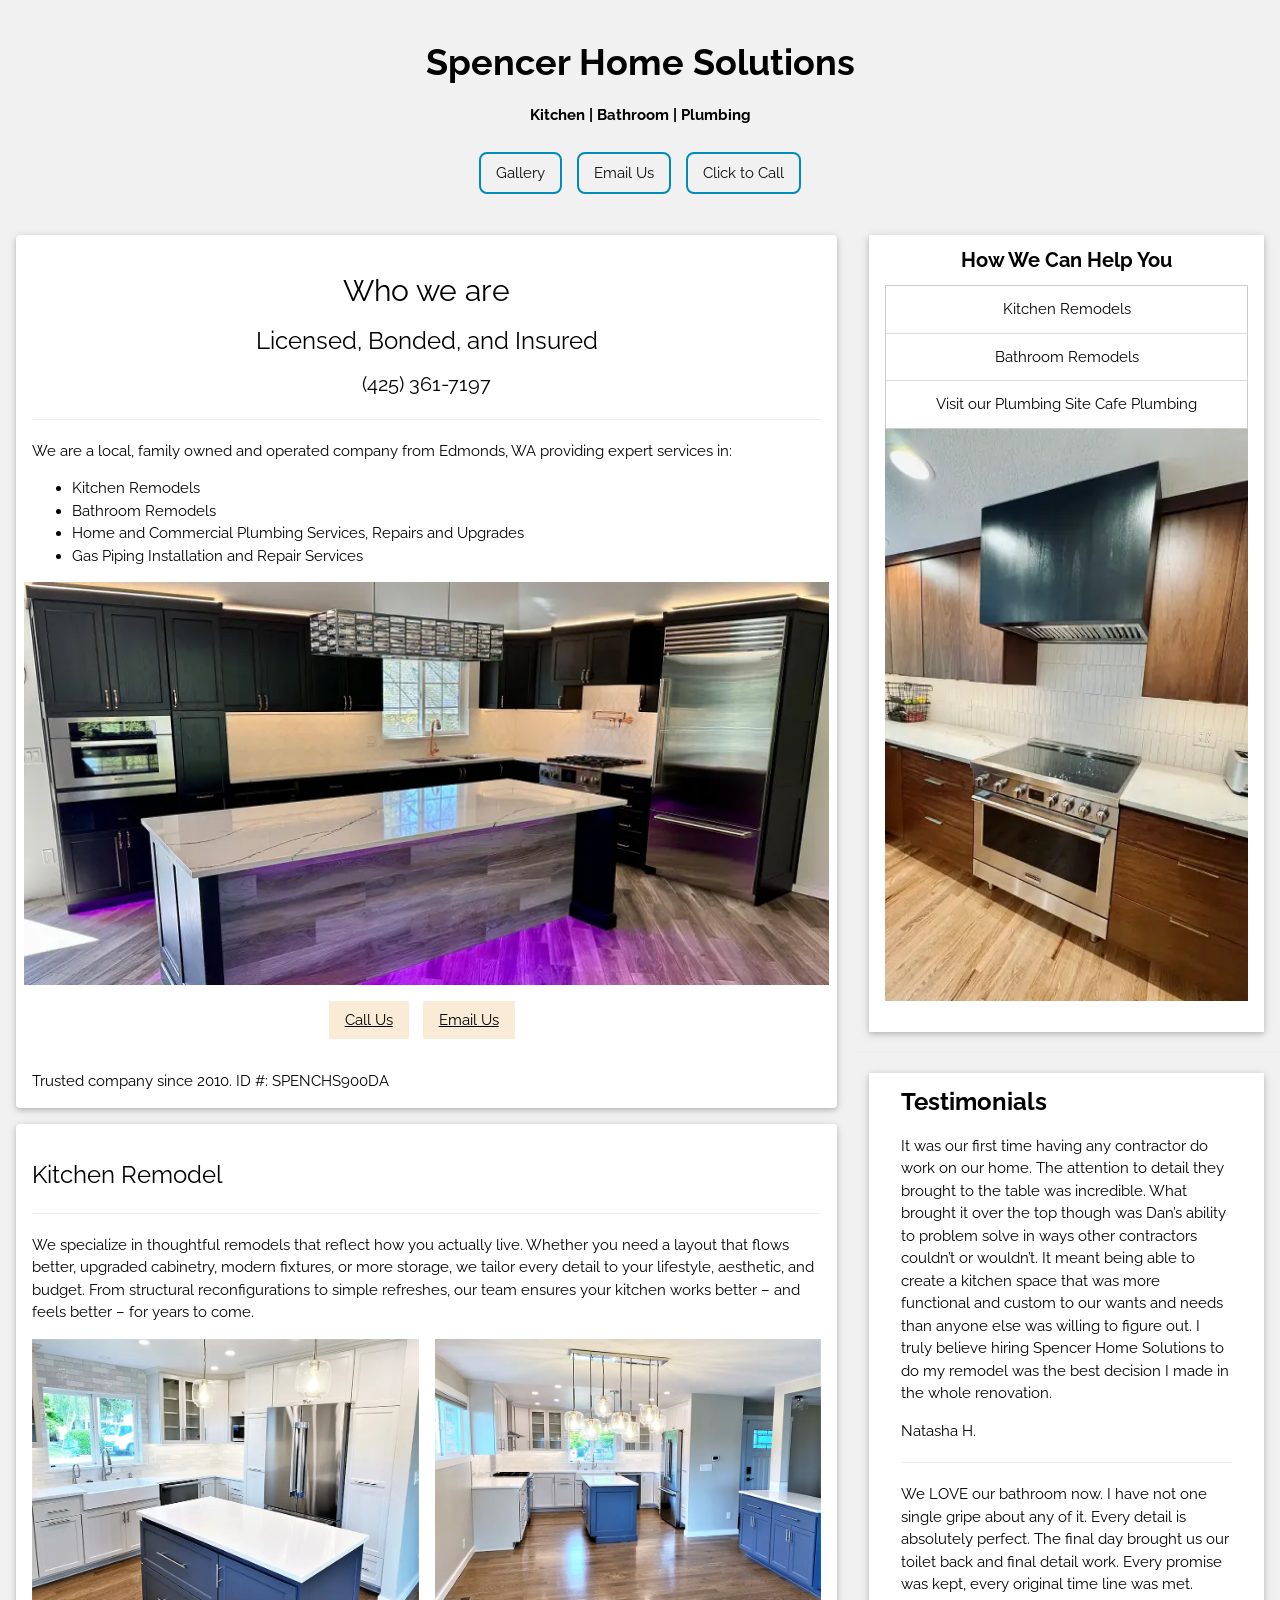
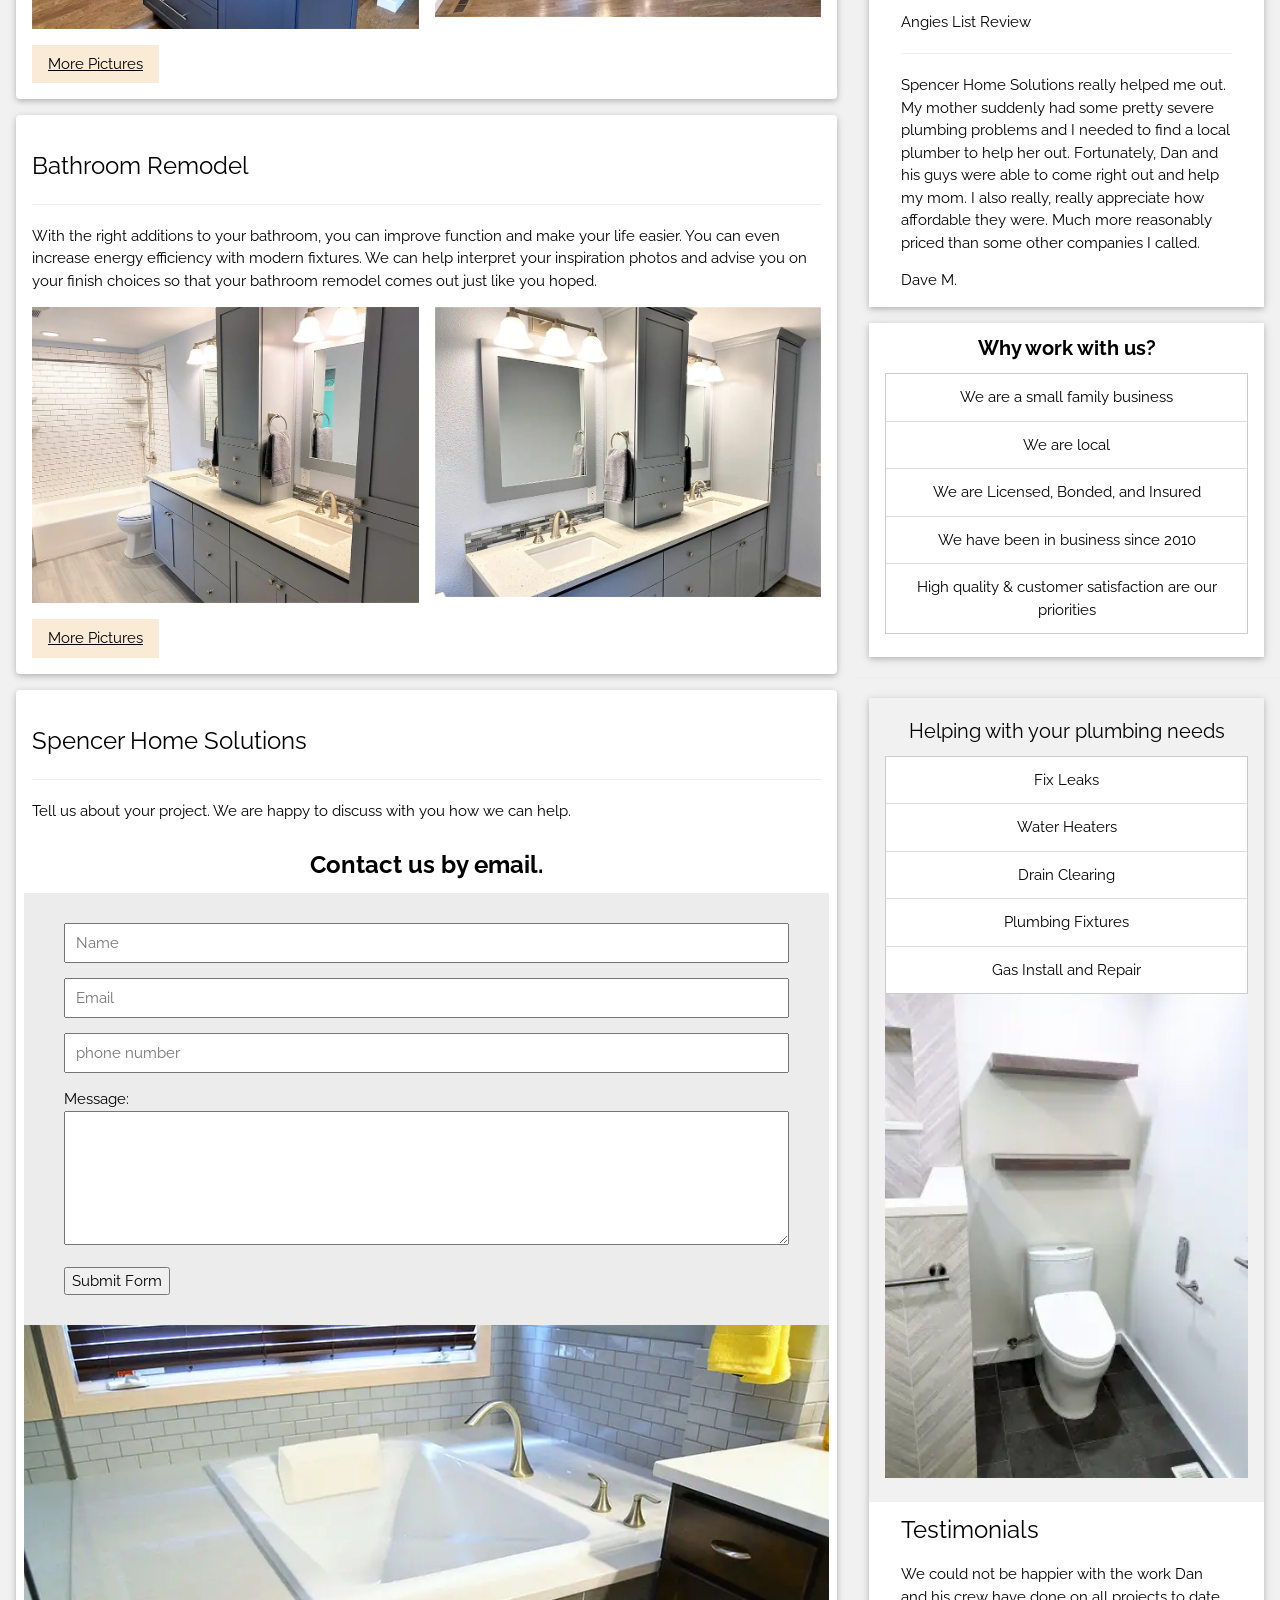
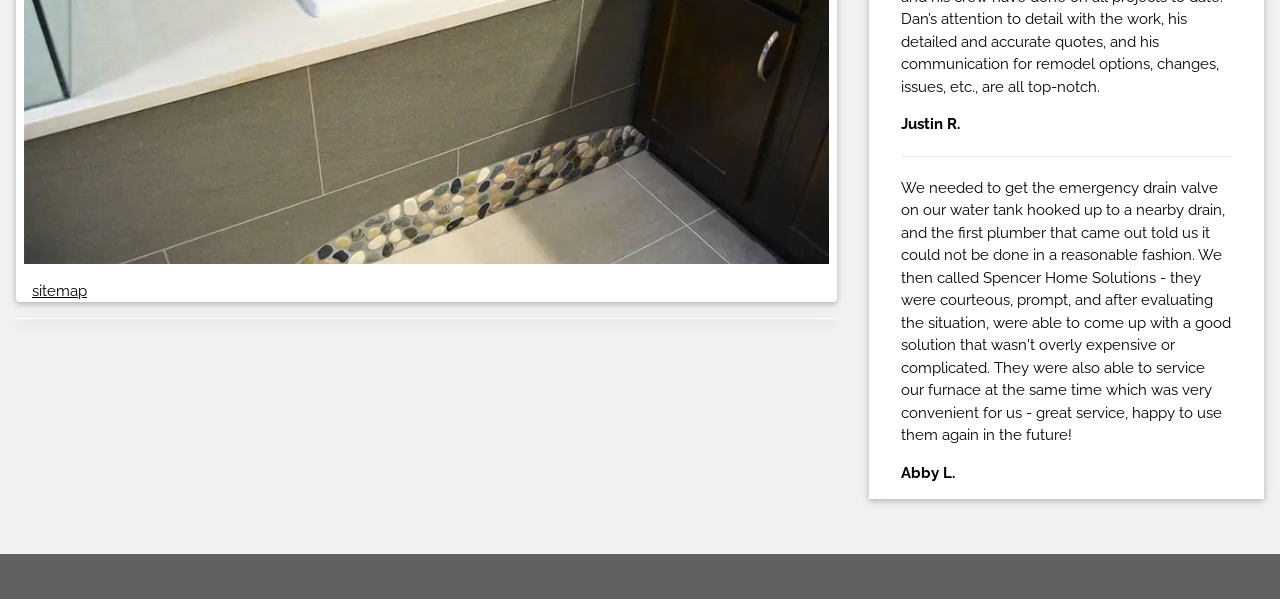
<file: index.html>
<!DOCTYPE html>
<html>
<head>
<title>Spencer Home Solutions</title>
<meta charset="UTF-8">
<meta name="viewport" content="width=device-width, initial-scale=1">
<link rel="stylesheet" href="homepage.css">
<link rel="stylesheet" href="https://fonts.googleapis.com/css?family=Raleway">
<style>
body,h1,h2,h3,h4,h5 {font-family: "Raleway", sans-serif}
</style>
</head>
<body class="w3-light-grey">

<!-- w3-content defines a container for fixed size centered content, 
and is wrapped around the whole page content, except for the footer in this example -->
<div class="w3-content" style="max-width:1400px">

<!-- Header -->
<header class="w3-container w3-center w3-padding-32"> 

        <div class="center-container-text">
          <h1><strong>Spencer Home Solutions</strong></h1>
          <p><strong>Kitchen | Bathroom | Plumbing</strong></p>
        </div>

        <nav class="navbarmain">
            <ul>
               <li><a href="gallery.html">Gallery</a></li>
               <li><a href="contact-us.html">Email Us</a></li>
               <li><a href="tel:+14253617197">Click to Call</a></li>
            </ul>

        </nav>
</header>

<!-- Grid -->


<div class="w3-row">
  
<!-- Start Left Column Main Body -->
<div class="w3-col l8 s12">



     <!-- Start 1st Large Picture Block -->

  <div class="w3-container w3-card w3-white w3-round w3-margin"><br>

           <div class="center-container-text">
        <h2>Who we are</h>
        <h3>Licensed, Bonded, and Insured</h3>
        <h4>(425) 361-7197</h4>
            </div>
        <hr class="w3-clear">
        <p>We are a local, family owned and operated company from Edmonds, WA providing expert services in:</p>
          <ul>
                <li> Kitchen Remodels</li>

                <li> Bathroom Remodels</li>

                <li> Home and Commercial Plumbing Services, Repairs and Upgrades</li>

                <li> Gas Piping Installation and Repair Services</li>

          </ul>

          <div class="w3-row-padding" style="margin:0 -16px">


              <div class="w3-full">
                <img src="images/bathroom/tophomekitchenmain.webp" style="width:100%" alt="kitchen remodel edmonds" class="w3-margin-bottom">
              </div>

        </div>



         <div class="links-container-test">
           <button type="button-beige" button-beige style="margin-right: 10px;"class="w3-button w3-theme-d1 w3-margin-bottom"><a href="tel:+14253617197">Call Us</a></button> 
            <button type="button-beige" button-beige style="margin-right: 10px;"class="w3-button w3-theme-d1 w3-margin-bottom"><a href="contact-us.html">Email Us</a></button> 
        </div>
           <p>Trusted company since 2010. ID #: SPENCHS900DA</p>
 </div>


      <!--  1st Large Picture Block -->

<!-- Start 1st Country Block -->

  <div class="w3-container w3-card w3-white w3-round w3-margin"><br>
        <h3>Kitchen Remodel</h3>
        <hr class="w3-clear">
        <p>We specialize in thoughtful remodels that reflect how you actually live. Whether you need a layout that flows better, upgraded cabinetry, modern fixtures, or more storage, we tailor every detail to your lifestyle, aesthetic, and budget. From structural reconfigurations to simple refreshes, our team ensures your kitchen works better – and feels better – for years to come.</p>

          <div class="w3-row-padding" style="margin:0 -16px">
            <div class="w3-half">
              <img src="images/recent-kitchen/k1jwhite.webp" style="width:100%" alt="kitchen remodel" class="w3-margin-bottom">
            </div>
            <div class="w3-half">
              <img src="images/recent-kitchen/k2jwhite.webp" style="width:100%" alt="kitchen remodel" class="w3-margin-bottom">
          </div>
        </div>
        <button type="button" class="w3-button w3-theme-d1 w3-margin-bottom"> <a href="gallery.html">More Pictures</a></button> 
 </div>

 <!-- End 1st Country Block -->

 <!-- Start 2nd Country Block -->

<div class="w3-container w3-card w3-white w3-round w3-margin"><br>
        <h3>Bathroom Remodel</h3>
        <hr class="w3-clear">
        <p>With the right additions to your bathroom, you can improve function and make your life easier.  You can even increase energy efficiency with modern fixtures. We can help interpret your inspiration photos and advise you on your finish choices so that your bathroom remodel comes out just like you hoped. </p>

          <div class="w3-row-padding" style="margin:0 -16px">
            <div class="w3-half">
              <img src="images/recent-bathroom/bath1whiteagain.webp" style="width:100%" alt="bathroom redmoel" class="w3-margin-bottom">
            </div>
            <div class="w3-half">
              <img src="images/recent-bathroom/bath2whiteagain.webp" style="width:100%" alt="bathroom remodel" class="w3-margin-bottom">
          </div>
        </div>
        <button type="button" class="w3-button w3-theme-d1 w3-margin-bottom"> <a href="gallery.html"> More Pictures</a></button> 
 </div>

  <!-- End 2nd Country Block -->

  

    <!-- Start 1st Large Picture Block -->

  <div class="w3-container w3-card w3-white w3-round w3-margin"><br>
        <h3>Spencer Home Solutions</h3>
        <hr class="w3-clear">
        <p>Tell us about your project. We are happy to discuss with you how we can help.</p>

          <div class="w3-row-padding" style="margin:0 -16px">


      <center><h3><b>Contact us by email.</b></h3></center>

<!--  Start email form -->
<form action="https://api.web3forms.com/submit" method="POST">
  <input type="hidden" name="access_key" value="77cc6552-924b-44c0-ac72-fa177dda0e7b">

    
            <label for="name"></label>
            <input type="text" id="name" name="name" placeholder="Name" required>
            <p></p>
            <label for="email" class="hidden-label"></label>
            <input type="email" name="email" id="email" placeholder="Email" required>
            <p></p>
            <label for="phone"></label>
            <input type="tel" id="phone" name="phone" placeholder="phone number" required>
            <p></p>
  <label for="message">Message:</label>
  <textarea 
    id="message" 
    name="message" 
    rows="5" 
    style="width: 100%; box-sizing: border-box; padding: 10px;">
  </textarea>
            <p></p>
            <button type="submit">Submit Form</button>
</form>
<!--  End email form -->


<!--  Start picture under email form -->
            <div class="w3-full">
              <img src="images/bathroom/bottom-home-page-bathroom.webp" style="width:100%" alt="bathroom remodel" class="w3-margin-bottom">
            </div>
<!--  End picture under email form -->
        </div>
        <a href="sitemap.xml">sitemap</a>
       </div>





      <!--  1st Large Picture Block -->

   <div class="w3-card-4 w3-margin w3-white">


    <div class="w3-container">

           
      
      <div class="w3-row">
        <div class="w3-col m8 s12">
        </div>

      </div>
    </div>
  </div>
<!-- END BLOG ENTRIES -->
</div>




<!-- Start Destination menu sidebar -->
<div class="w3-col l4">
  <!-- About Card -->
  <div class="w3-card w3-margin w3-margin-top">
    <div class="w3-container w3-white">

        <div class="center-container-text">
           <h4><strong>How We Can Help You</strong></h4>
         </div>

      <ul class="w3-ul w3-border w3-white w3-center w3-opacity w3-hover-opacity-off">
          <li class="w3-padding-16">Kitchen Remodels</li>
          <li class="w3-padding-16">Bathroom Remodels</li>
          <li class="w3-padding-16">Visit our Plumbing Site Cafe Plumbing</li>

        </ul>
       <img src="images/bathroom/kit7.webp" style="width:100%" alt="bathroom remodel" class="w3-margin-bottom">
        </p>

    </div>
  </div><hr>
<!-- End Destination menu sidebar -->

  <!-- Start Gallery Links Sidebar -->

  <div class="w3-card w3-margin">

    <div class="w3-container w3-white">

  <!-- End Gallery Links Sidebar -->

            

                
                    <!-- About Card -->
                   
  <div class="w3-container w3-white">
     <h3><strong>Testimonials</strong></h3>
     <p>It was our first time having any contractor do work on our home. The attention to detail they brought to the table was incredible. What brought it over the top though was Dan’s ability to problem solve in ways other contractors couldn’t or wouldn’t. It meant being able to create a kitchen space that was more functional and custom to our wants and needs than anyone else was willing to figure out. I truly believe hiring Spencer Home Solutions to do my remodel was the best decision I made in the whole renovation.</p>
     <p>Natasha H.</p>
     <hr>
     <p>We LOVE our bathroom now. I have not one single gripe about any of it. Every detail is absolutely perfect. The final day brought us our toilet back and final detail work. Every promise was kept, every original time line was met.</p>
     <p>Angies List Review</p>
     <hr>
     <p>Spencer Home Solutions really helped me out. My mother suddenly had some pretty severe plumbing problems and I needed to find a local plumber to help her out. Fortunately, Dan and his guys were able to come right out and help my mom. I also really, really appreciate how affordable they were. Much more reasonably priced than some other companies I called.</p>
     <p>Dave M.</p>
  </div>
         
  
    </div>
  </div>
  
<!-- End Gallery Links Sidebar -->

 <!-- About Card -->
  <div class="w3-card w3-margin w3-margin-top">
    <div class="w3-container w3-white">

        <div class="center-container-text">
           <h4><strong>Why work with us?</strong></h4>
           </div>

      <ul class="w3-ul w3-border w3-white w3-center w3-opacity w3-hover-opacity-off">
          <li class="w3-padding-16">We are a small family business</a></li>
          <li class="w3-padding-16">We are local</a></li>
          <li class="w3-padding-16">We are Licensed, Bonded, and Insured</a></li>
          <li class="w3-padding-16">We have been in business since 2010</a></li>
          <li class="w3-padding-16">High quality & customer satisfaction are our priorities </a></li>
        </ul>
        <br>



    </div>
  </div><hr>



  
  


  <div class="w3-card w3-margin">
    <div class="w3-container w3-padding">
      <center><h4>Helping with your plumbing needs</h4></center>
      <ul class="w3-ul w3-border w3-white w3-center w3-opacity w3-hover-opacity-off">
          <li class="w3-padding-16">Fix Leaks</li>
          <li class="w3-padding-16">Water Heaters</li>
          <li class="w3-padding-16">Drain Clearing</li>
          <li class="w3-padding-16">Plumbing Fixtures</li>
          <li class="w3-padding-16">Gas Install and Repair</li>
        </ul>
                <img src="images/bathroom/toy1a.webp" style="width:100%" alt="Northern Lights" class="w3-margin-bottom">
    </div>
    <div class="w3-container w3-white">

      

  <!-- End Gallery Links Sidebar -->

            

                
                    <!-- About Card -->
                   
  <div class="w3-container w3-white">
    <h3>Testimonials</h3> 
    <p>We could not be happier with the work Dan and his crew have done on all projects to date. Dan’s attention to detail with the work, his detailed and accurate quotes, and his communication for remodel options, changes, issues, etc., are all top-notch.</p>
     <p><strong>Justin R.</strong></p>
    <hr>
    <p>We needed to get the emergency drain valve on our water tank hooked up to a nearby drain, and the first plumber that came out told us it could not be done in a reasonable fashion. We then called Spencer Home Solutions - they were courteous, prompt, and after evaluating the situation, were able to come up with a good solution that wasn't overly expensive or complicated. They were also able to service our furnace at the same time which was very convenient for us - great service, happy to use them again in the future!</p>
    <p><strong>Abby L.</strong></p>
  </div>

    </div>




    
  </div>

  
  
<!-- End Gallery Links Sidebar -->

</div>

<!-- END GRID -->
</div><br>

<!-- END w3-content -->
</div>

<!-- Footer -->
<footer class="w3-container w3-dark-grey w3-padding-32 w3-margin-top">

</footer>

</body>
</html>
</file>
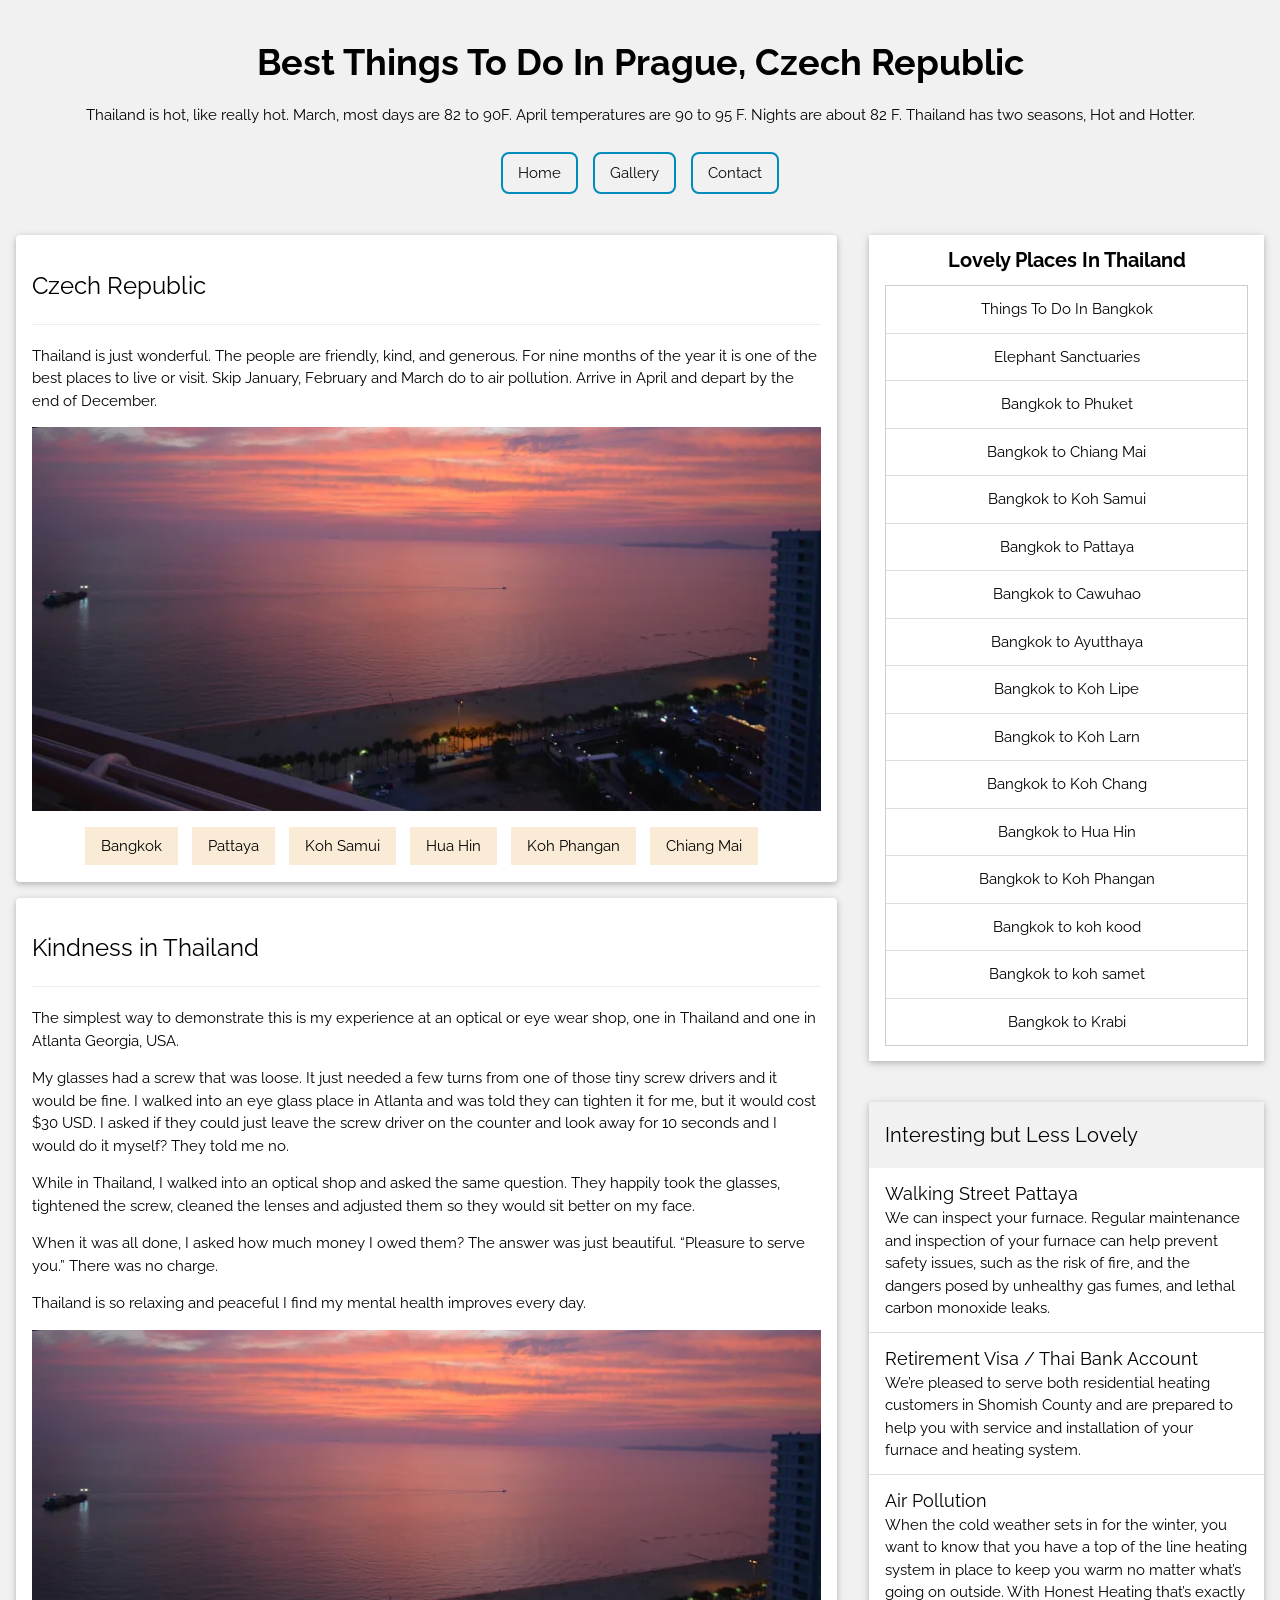
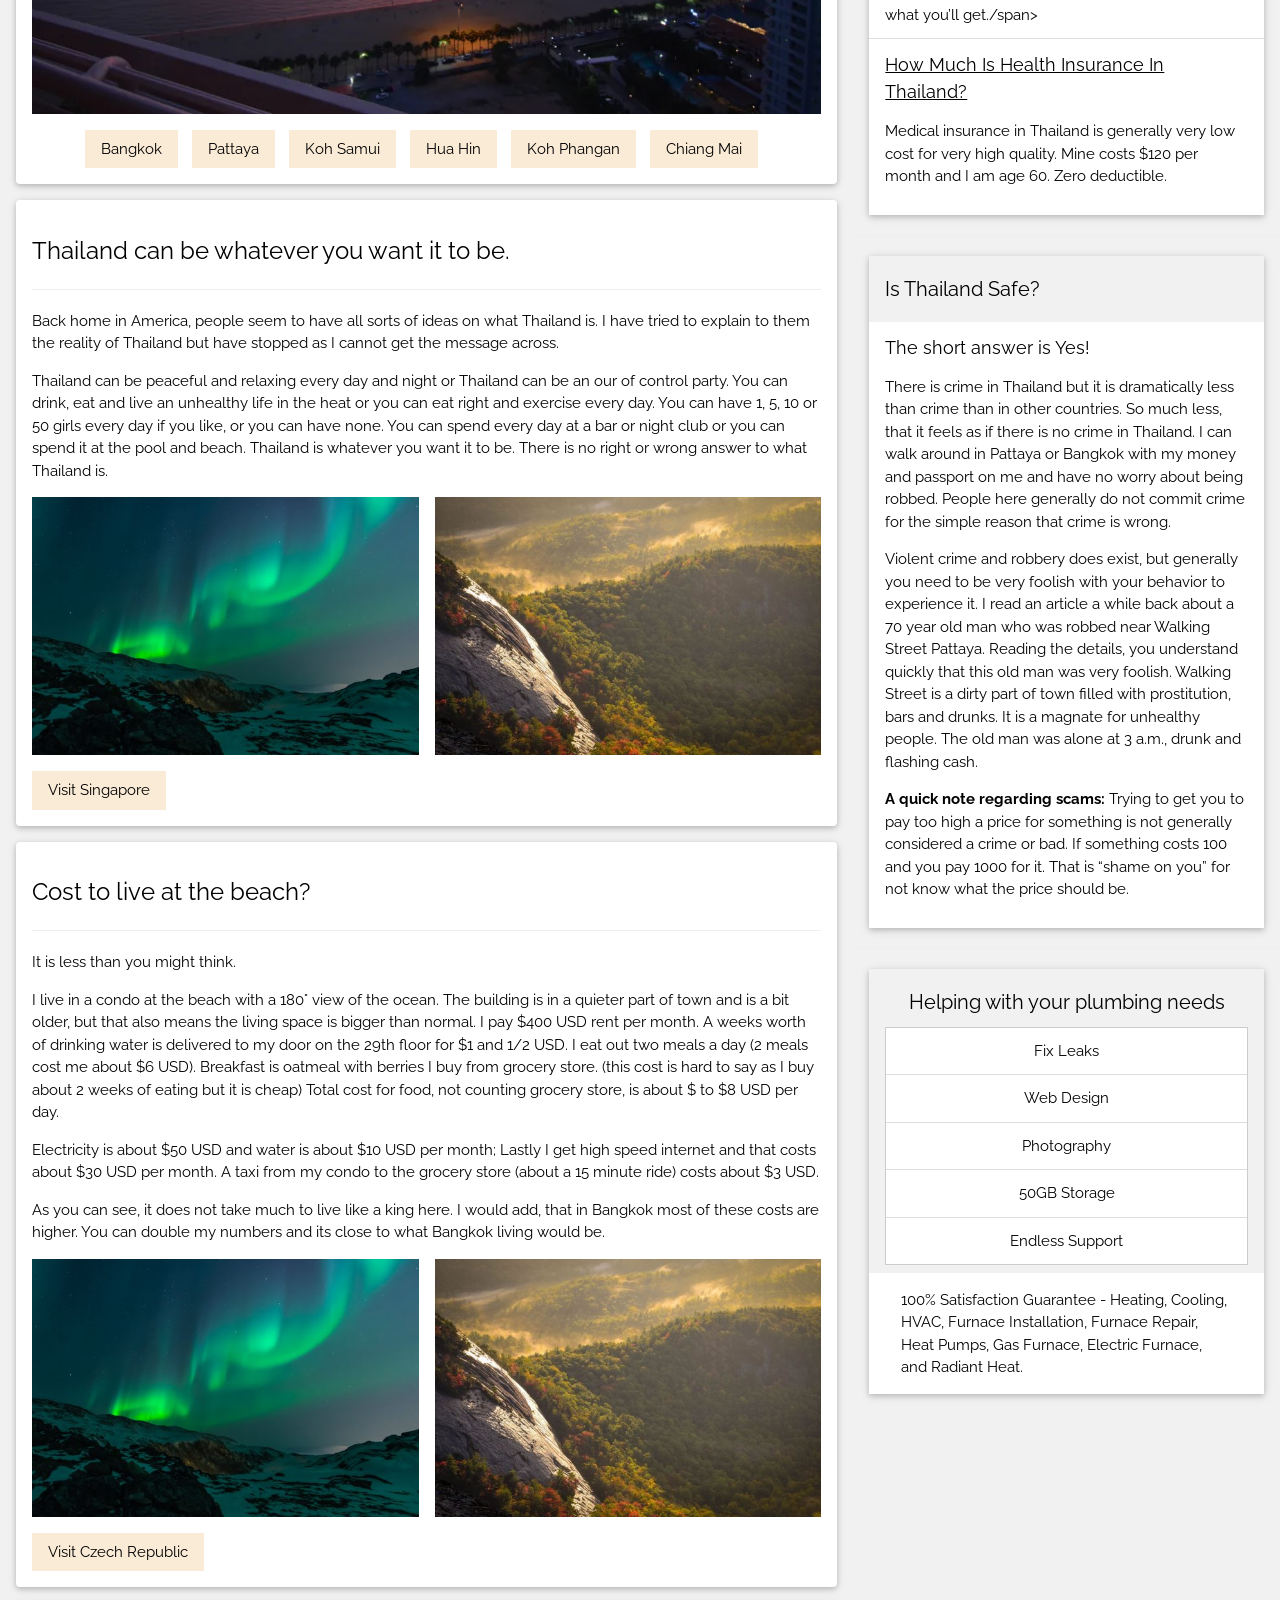
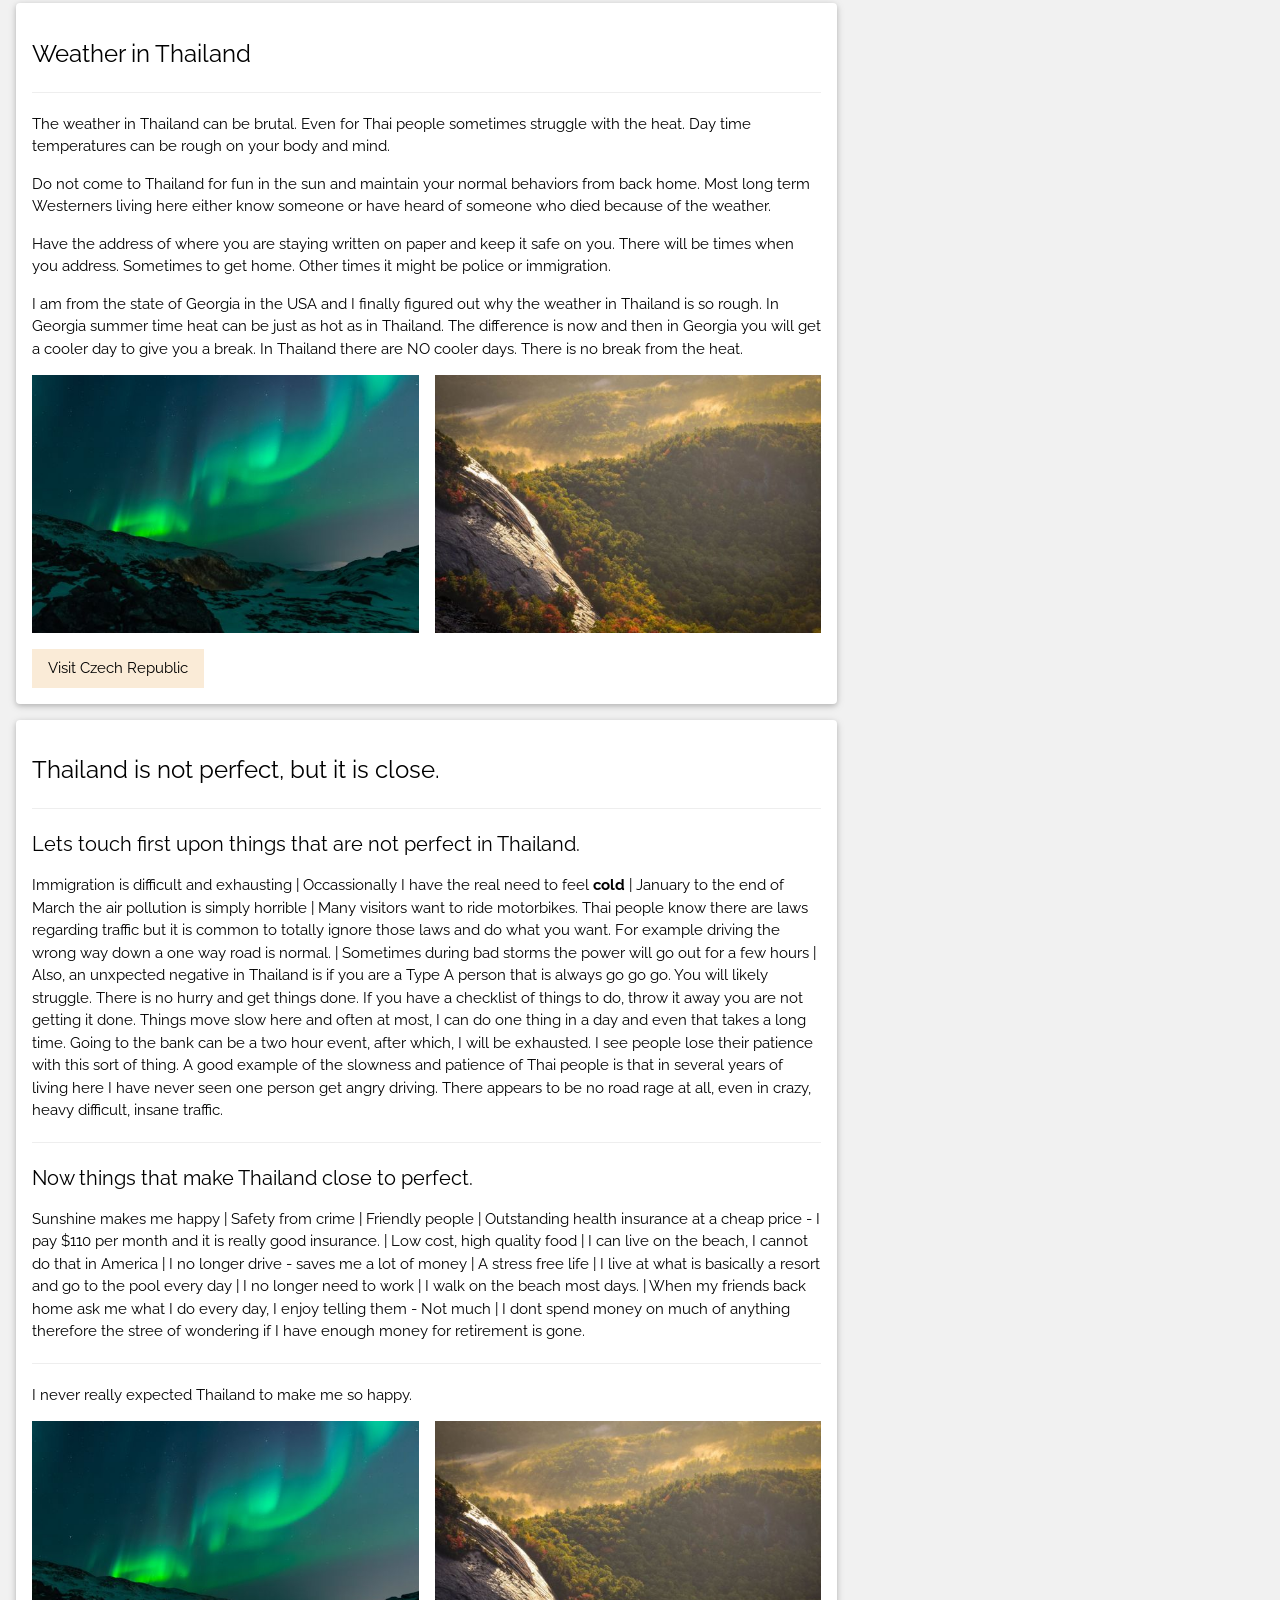
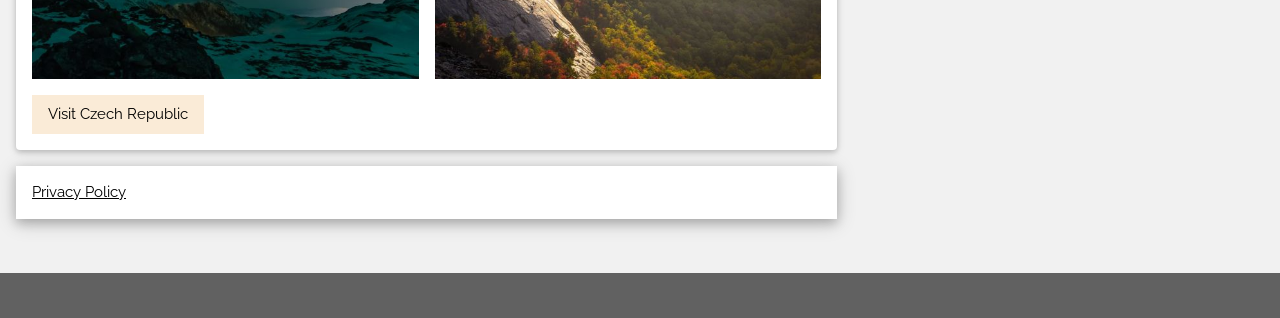
<file: best-things-to-do-prague-czech-republic.html>
<!DOCTYPE html>
<html>
<head>
<title>Best Things To Do In Prague, Czech Republic</title>
<meta charset="UTF-8">
<meta name="viewport" content="width=device-width, initial-scale=1">
<link rel="stylesheet" href="homepage.css">
<link rel="stylesheet" href="https://fonts.googleapis.com/css?family=Raleway">
<style>
body,h1,h2,h3,h4,h5 {font-family: "Raleway", sans-serif}
</style>
</head>
<body class="w3-light-grey">

<!-- w3-content defines a container for fixed size centered content, 
and is wrapped around the whole page content, except for the footer in this example -->
<div class="w3-content" style="max-width:1400px">

<!-- Header -->
<header class="w3-container w3-center w3-padding-32"> 

        <div class="center-container-text">
          <h1><strong>Best Things To Do In Prague, Czech Republic</strong></h1>
          <p>Thailand is hot, like really hot. March, most days are 82 to 90F. April temperatures are 90 to 95 F. Nights are about 82 F. Thailand has two seasons, Hot and Hotter.</p>
        </div>


<!-- Start main menu top -->

         <nav class="navbarmain">
            <ul>
               <li><a href="index.html">Home</a></li>
               <li><a href="gallery.html">Gallery</a></li>
               <li><a href="gallery.html">Contact</a></li>
            </ul>
        </nav>

<!-- End main menu top -->
 
 
      </header>

<!-- Grid -->


<div class="w3-row">

  

<!-- Blog entries -->
<div class="w3-col l8 s12">
  <!-- Blog entry -->


 <!-- 1 or 2 picture center block --> 
  
<div class="w3-container w3-card w3-white w3-round w3-margin"><br>
           <h3>Czech Republic</h3>
           <hr class="w3-clear">
           <p>Thailand is just wonderful. The people are friendly, kind, and generous. For nine months of the year it is one of the best places to live or visit. Skip January, February and March do to air pollution. Arrive in April and depart by the end of December.</p>

        <div class="w3-row-padding" style="margin:0 -8px">
            <div class="w3-full">
              <img src="images/things-to-do-thailand/t1a.webp" style="width:100%" alt="Northern Lights" class="w3-margin-bottom">
            </div>

        </div>

                      <div class="links-container-test">
          <button type="button-beige" button-beige style="margin-right: 10px;"class="w3-button w3-theme-d1 w3-margin-bottom"> Bangkok</button> 
          <button type="button-beige" button-beige style="margin-right: 10px;"class="w3-button w3-theme-d1 w3-margin-bottom"> Pattaya</button> 
          <button type="button-beige" button-beige style="margin-right: 10px;"class="w3-button w3-theme-d1 w3-margin-bottom"> Koh Samui</button> 
          <button type="button-beige" button-beige style="margin-right: 10px;"class="w3-button w3-theme-d1 w3-margin-bottom"> Hua Hin</button> 
          <button type="button-beige" button-beige style="margin-right: 10px;"class="w3-button w3-theme-d1 w3-margin-bottom"> Koh Phangan</button> 
          <button type="button-beige" button-beige style="margin-right: 10px;"class="w3-button w3-theme-d1 w3-margin-bottom"> Chiang Mai</button> 
                      </div>
</div>

 <!-- End of 1 or 2 picture center block --> 


<!-- 1 or 2 picture center block --> 
  
<div class="w3-container w3-card w3-white w3-round w3-margin"><br>
           <h3>Kindness in Thailand</h3>
           <hr class="w3-clear">
           <p>The simplest way to demonstrate this is my experience at an optical or eye wear shop, one in Thailand and one in Atlanta Georgia, USA.</p>
           <p>My glasses had a screw that was loose. It just needed a few turns from one of those tiny screw drivers and it would be fine. I walked into an eye glass place in Atlanta and was told they can tighten it for me, but it would cost $30 USD. I asked if they could just leave the screw driver on the counter and look away for 10 seconds and I would do it myself? They told me no.</p>
           <p>While in Thailand, I walked into an optical shop and asked the same question. They happily took the glasses, tightened the screw, cleaned the lenses and adjusted them so they would sit better on my face.</p>
           <p>When it was all done, I asked how much money I owed them? The answer was just beautiful. “Pleasure to serve you.” There was no charge.</p>
           <p>Thailand is so relaxing and peaceful I find my mental health improves every day.</p>
        <div class="w3-row-padding" style="margin:0 -8px">
            <div class="w3-full">
              <img src="images/things-to-do-thailand/t1a.webp" style="width:100%" alt="Northern Lights" class="w3-margin-bottom">
            </div>

        </div>

                      <div class="links-container-test">
          <button type="button-beige" button-beige style="margin-right: 10px;"class="w3-button w3-theme-d1 w3-margin-bottom"> Bangkok</button> 
          <button type="button-beige" button-beige style="margin-right: 10px;"class="w3-button w3-theme-d1 w3-margin-bottom"> Pattaya</button> 
          <button type="button-beige" button-beige style="margin-right: 10px;"class="w3-button w3-theme-d1 w3-margin-bottom"> Koh Samui</button> 
          <button type="button-beige" button-beige style="margin-right: 10px;"class="w3-button w3-theme-d1 w3-margin-bottom"> Hua Hin</button> 
          <button type="button-beige" button-beige style="margin-right: 10px;"class="w3-button w3-theme-d1 w3-margin-bottom"> Koh Phangan</button> 
          <button type="button-beige" button-beige style="margin-right: 10px;"class="w3-button w3-theme-d1 w3-margin-bottom"> Chiang Mai</button> 
                      </div>
</div>

 <!-- End of 1 or 2 picture center block --> 




 <!-- Beginning of 2 picture center block --> 

<div class="w3-container w3-card w3-white w3-round w3-margin"><br>
        <h3>Thailand can be whatever you want it to be.</h3>
        <hr class="w3-clear">
        <p>Back home in America, people seem to have all sorts of ideas on what Thailand is. I have tried to explain to them the reality of Thailand but have stopped as I cannot get the message across.</p>
        <p>Thailand can be peaceful and relaxing every day and night or Thailand can be an our of control party. You can drink, eat and live an unhealthy life in the heat or you can eat right and exercise every day. You can have 1, 5, 10 or 50 girls every day if you like, or you can have none. You can spend every day at a bar or night club or you can spend it at the pool and beach. Thailand is whatever you want it to be. There is no right or wrong answer to what Thailand is.</p>
          <div class="w3-row-padding" style="margin:0 -16px">
            <div class="w3-half">
              <img src="lights.jpg" style="width:100%" alt="Northern Lights" class="w3-margin-bottom">
            </div>
            <div class="w3-half">
              <img src="nature.jpg" style="width:100%" alt="Nature" class="w3-margin-bottom">
          </div>
        </div>
        <button type="button" class="w3-button w3-theme-d1 w3-margin-bottom"> Visit Singapore</button> 
 </div>

  <!-- End of 2 picture center block --> 


 <!-- Beginning of 2 picture center block --> 

 <div class="w3-container w3-card w3-white w3-round w3-margin"><br>
        <h3>Cost to live at the beach?</h3>
        <hr class="w3-clear">
        <p>It is less than you might think.</p>
        <p>I live in a condo at the beach with a 180° view of the ocean.  The building is in a quieter part of town and is a bit older,  but that also means the living space is bigger than normal.   I pay $400 USD rent per month.  A weeks worth of drinking water is delivered to my door on the 29th floor for $1 and 1/2 USD.   I eat out two meals a day (2 meals cost me about $6 USD).  Breakfast is oatmeal with berries I buy from grocery store. (this cost is hard to say as I buy about 2 weeks of eating but it is cheap)  Total cost for food, not counting grocery store, is about $ to $8 USD per day.  </p>
        <p>Electricity is about $50 USD and water is about $10 USD per month; Lastly I get high speed internet and that costs about $30 USD per month.  A taxi from my condo to the grocery store (about a 15 minute ride) costs about $3  USD.</p>
        <p>As you can see, it does not take much to live like a king here.  I would add, that in Bangkok most of these costs are higher. You can double my numbers and its close to what Bangkok living would be.</p>

          <div class="w3-row-padding" style="margin:0 -16px">
            <div class="w3-half">
              <img src="lights.jpg" style="width:100%" alt="Northern Lights" class="w3-margin-bottom">
            </div>
            <div class="w3-half">
              <img src="nature.jpg" style="width:100%" alt="Nature" class="w3-margin-bottom">
          </div>
        </div>
        <button type="button" class="w3-button w3-theme-d1 w3-margin-bottom"> Visit Czech Republic</button> 
 </div>

  <!-- End of 2 picture center block --> 


<!-- Beginning of 2 picture center block --> 

 <div class="w3-container w3-card w3-white w3-round w3-margin"><br>
        <h3>Weather in Thailand</h3>
        <hr class="w3-clear">
        <p>The weather in Thailand can be brutal. Even for Thai people sometimes struggle with the heat.  Day time temperatures can be rough on your body and mind.</p>
        <p>Do not come to Thailand for fun in the sun and maintain your normal behaviors from back home. Most long term Westerners living here either know someone or have heard of someone who died because of the weather.</p>
        <p>Have the address of where you are staying written on paper and keep it safe on you.  There will be times when you address.   Sometimes to get home.  Other times it might be police or immigration.</p>
        <p>I am from the state of Georgia in the USA and I finally figured out why the weather in Thailand is so rough.  In Georgia summer time heat can be just as hot as in Thailand.  The difference is now and then in Georgia you will get a cooler day to give you a break.  In Thailand there are NO cooler days.  There is no break from the heat.</p>

          <div class="w3-row-padding" style="margin:0 -16px">
            <div class="w3-half">
              <img src="lights.jpg" style="width:100%" alt="Northern Lights" class="w3-margin-bottom">
            </div>
            <div class="w3-half">
              <img src="nature.jpg" style="width:100%" alt="Nature" class="w3-margin-bottom">
          </div>
        </div>
        <button type="button" class="w3-button w3-theme-d1 w3-margin-bottom"> Visit Czech Republic</button> 
 </div>

  <!-- End of 2 picture center block --> 


<!-- Beginning of 2 picture center block --> 

 <div class="w3-container w3-card w3-white w3-round w3-margin"><br>
        <h3>Thailand is not perfect, but it is close.</h3>

        <hr class="w3-clear">
        
        <h4>Lets touch first upon things that are not perfect in Thailand.</h4>
        <p>Immigration is difficult and exhausting | Occassionally I have the real need to feel <strong>cold</strong> |  January to the end of March the air pollution is simply horrible | Many visitors want to ride motorbikes.  Thai people know there are laws regarding traffic but it is common to totally ignore those laws and do what you want. For example driving the wrong way down a one way road is normal. | Sometimes during bad storms the power will go out for a few hours | Also, an unxpected negative in Thailand is if you are a Type A person that is always go go go. You will likely struggle.  There is no hurry and get things done.  If you have a checklist of things to do, throw it away you are not getting it done.  Things move slow here and often at most, I can do one thing in a day and even that takes a long time.  Going to the bank can be a two hour event, after which, I will be exhausted. I see people lose their patience with this sort of thing.  A good example of the slowness and patience of Thai people is that in several years of living here I have never seen one person get angry driving.  There appears to be no road rage at all, even in crazy, heavy difficult, insane traffic.</p>

        <hr class="w3-clear">

        <h4>Now things that make Thailand close to perfect.</h4>
        <p>Sunshine makes me happy | Safety from crime | Friendly people | Outstanding health insurance at a cheap price - I pay $110 per month and it is really good insurance. | Low cost, high quality food | I can live on the beach, I cannot do that in America | I no longer drive - saves me a lot of money |  A stress free life | I live at what is basically a resort and go to the pool every day | I no longer need to work | I walk on the beach most days. | When my friends back home ask me what I do every day, I enjoy telling them - Not much  | I dont spend money on much of anything therefore the stree of wondering if I have enough money for retirement is gone.</p>

        <hr class="w3-clear">

        <p>I never really expected Thailand to make me so happy.</p>
        
          <div class="w3-row-padding" style="margin:0 -16px">
            <div class="w3-half">
              <img src="lights.jpg" style="width:100%" alt="Northern Lights" class="w3-margin-bottom">
            </div>
            <div class="w3-half">
              <img src="nature.jpg" style="width:100%" alt="Nature" class="w3-margin-bottom">
          </div>
        </div>
        <button type="button" class="w3-button w3-theme-d1 w3-margin-bottom"> Visit Czech Republic</button> 
 </div>

<!-- End of 2 picture center block --> 

 <!-- Start white block at bottom of page --> 

   <div class="w3-card-4 w3-margin w3-white">
    <div class="w3-container">
     <p><a href="privacypolicy.html">Privacy Policy</a></p>
      <h5><span class="w3-opacity"></span></h5>
    </div>
  </div>

  <!-- End white block at bottom of page --> 
   
  
<!-- END BLOG ENTRIES -->
</div>

<!-- Introduction menu -->
<div class="w3-col l4">
  <!-- About Card -->
  <div class="w3-card w3-margin w3-margin-top">
    <div class="w3-container w3-white">

        <div class="center-container-text">
           <h4><strong>Lovely Places In Thailand</strong></h4>
        </div>
                    <div class="links-container"></div>
      <ul class="w3-ul w3-border w3-white w3-center w3-opacity w3-hover-opacity-off">
          <li class="w3-padding-16"><a href="things-to-do-thailand.html" class="no-underline">Things To Do In Bangkok</a></li>
          <li class="w3-padding-16"><a href="#" class="no-underline">Elephant Sanctuaries</a></li>
          <li class="w3-padding-16"><a href="#" class="no-underline">Bangkok to Phuket</a></li>
          <li class="w3-padding-16"><a href="things-to-do-thailand.html" class="no-underline">Bangkok to Chiang Mai</a></li>
          <li class="w3-padding-16"><a href="#" class="no-underline">Bangkok to Koh Samui</a></li>
          <li class="w3-padding-16"><a href="#" class="no-underline">Bangkok to Pattaya</a></li>
          <li class="w3-padding-16"><a href="things-to-do-thailand.html" class="no-underline">Bangkok to Cawuhao</a></li>
          <li class="w3-padding-16"><a href="#" class="no-underline">Bangkok to Ayutthaya</a></li>
          <li class="w3-padding-16"><a href="#" class="no-underline">Bangkok to Koh Lipe</a></li>
          <li class="w3-padding-16"><a href="things-to-do-thailand.html" class="no-underline">Bangkok to Koh Larn</a></li>
          <li class="w3-padding-16"><a href="#" class="no-underline">Bangkok to Koh Chang</a></li>
          <li class="w3-padding-16"><a href="#" class="no-underline">Bangkok to Hua Hin</a></li>
          <li class="w3-padding-16"><a href="#" class="no-underline">Bangkok to Koh Phangan</a></li>
          <li class="w3-padding-16"><a href="things-to-do-thailand.html" class="no-underline">Bangkok to koh kood</a></li>
          <li class="w3-padding-16"><a href="#" class="no-underline">Bangkok to koh samet</a></li>
          <li class="w3-padding-16"><a href="#" class="no-underline">Bangkok to Krabi</a></li>
        </ul>
        <p></p>
                    </div>
   
  </div><hr>

  
  <!-- Start sidebar grey top -->

  <div class="w3-card w3-margin">
    <div class="w3-container w3-padding">
      <h4>Interesting but Less Lovely</h4>
    </div>
    <ul class="w3-ul w3-hoverable w3-white">
      <li class="w3-padding-16">
        <span class="w3-large">Walking Street Pattaya</span><br>
        <span>We can inspect your furnace. Regular maintenance and inspection of your furnace can help prevent safety issues, such as the risk of fire, and the dangers posed by unhealthy gas fumes, and lethal carbon monoxide leaks.</span>
      </li>
      <li class="w3-padding-16">
        <span class="w3-large">Retirement Visa / Thai Bank Account</span><br>
        <span>We’re pleased to serve both residential heating customers in Shomish County and are prepared to help you with service and installation of your furnace and heating system.</span>
      </li> 
      <li class="w3-padding-16">
        <span class="w3-large">Air Pollution</span><br>
        <span>When the cold weather sets in for the winter, you want to know that you have a top of the line heating system in place to keep you warm no matter what’s going on outside. With Honest Heating that’s exactly what you’ll get./span>
      </li>   
      <li class="w3-padding-16">
        <span class="w3-large"><a href="how-much-is-health-insurance-in-thailand.html">How Much Is Health Insurance In Thailand?</a></span><br>
        <p>Medical insurance in Thailand is generally very low cost for very high quality.  Mine costs $120 per month and I am age 60.  Zero deductible.</p>
      </li>   
    </ul>
  </div>
  <hr> 

<!-- End sidebar grey top -->


<!-- Start sidebar grey top -->

  <div class="w3-card w3-margin">
    <div class="w3-container w3-padding">
      <h4>Is Thailand Safe?</h4>
    </div>
    <ul class="w3-ul w3-hoverable w3-white">
      <li class="w3-padding-16">
        <span class="w3-large">The short answer is Yes!</span><br>
        <p>There is crime in Thailand but it is dramatically less than crime than in other countries.  So much less, that it feels as if there is no crime in Thailand.  I can walk around in Pattaya or Bangkok with my money and passport on me and have no worry about being robbed.  People here generally do not commit crime for the simple reason that crime is wrong.</p>
        <p>Violent crime and robbery does exist, but generally you need to be very foolish with your behavior to experience it.  I read an article a while back about a 70 year old man who was robbed near Walking Street Pattaya.    Reading the details, you understand quickly that this old man was very foolish.  Walking Street is a dirty part of town filled with prostitution, bars and drunks.  It is a magnate for unhealthy people.  The old man was alone at 3 a.m., drunk and flashing cash.</p>
        <p><strong>A quick note regarding scams:</strong>  Trying to get you to pay too high a price for something is not generally considered a crime or bad.   If something costs 100 and you pay 1000 for it.  That is “shame on you”  for not know what the price should be.</p>
      </li>
    
    </ul>
  </div>
  <hr> 

<!-- End sidebar grey top -->
 
  <!-- Labels / tags -->
  <div class="w3-card w3-margin">
    <div class="w3-container w3-padding">
      <center><h4>Helping with your plumbing needs</h4></center>
      <ul class="w3-ul w3-border w3-white w3-center w3-opacity w3-hover-opacity-off">
          <li class="w3-padding-16">Fix Leaks</li>
          <li class="w3-padding-16">Web Design</li>
          <li class="w3-padding-16">Photography</li>
          <li class="w3-padding-16">50GB Storage</li>
          <li class="w3-padding-16">Endless Support</li>
        </ul>
    </div>
    <div class="w3-container w3-white">

            

                
                    <!-- About Card -->
                   
  <div class="w3-container w3-white">
     <p>100% Satisfaction Guarantee - Heating, Cooling, HVAC, Furnace Installation, Furnace Repair, Heat Pumps, Gas Furnace, Electric Furnace, and Radiant Heat.</p>
  </div>
                  

    </div>
  </div>
  
<!-- END Introduction Menu -->
</div>

<!-- END GRID -->
</div><br>

<!-- END w3-content -->
</div>

<!-- Footer -->
<footer class="w3-container w3-dark-grey w3-padding-32 w3-margin-top">

</footer>

</body>
</html>
</file>
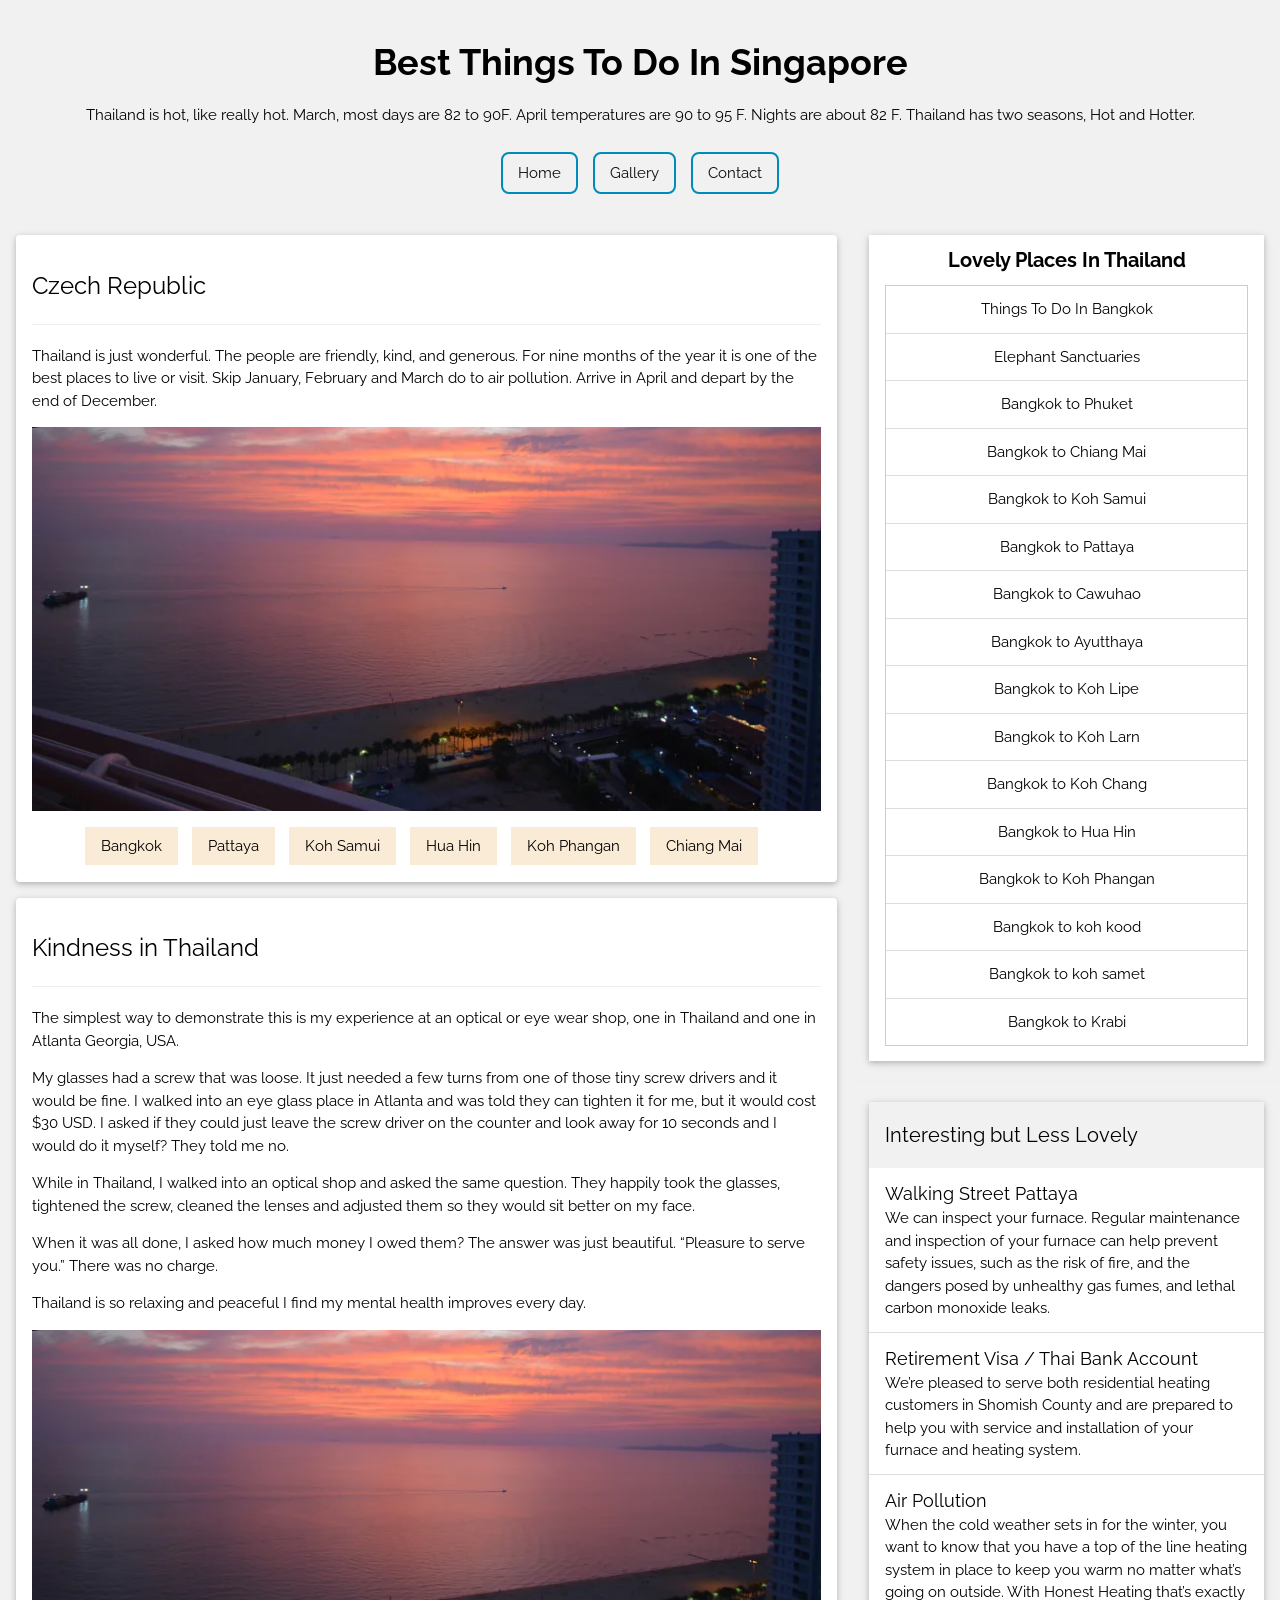
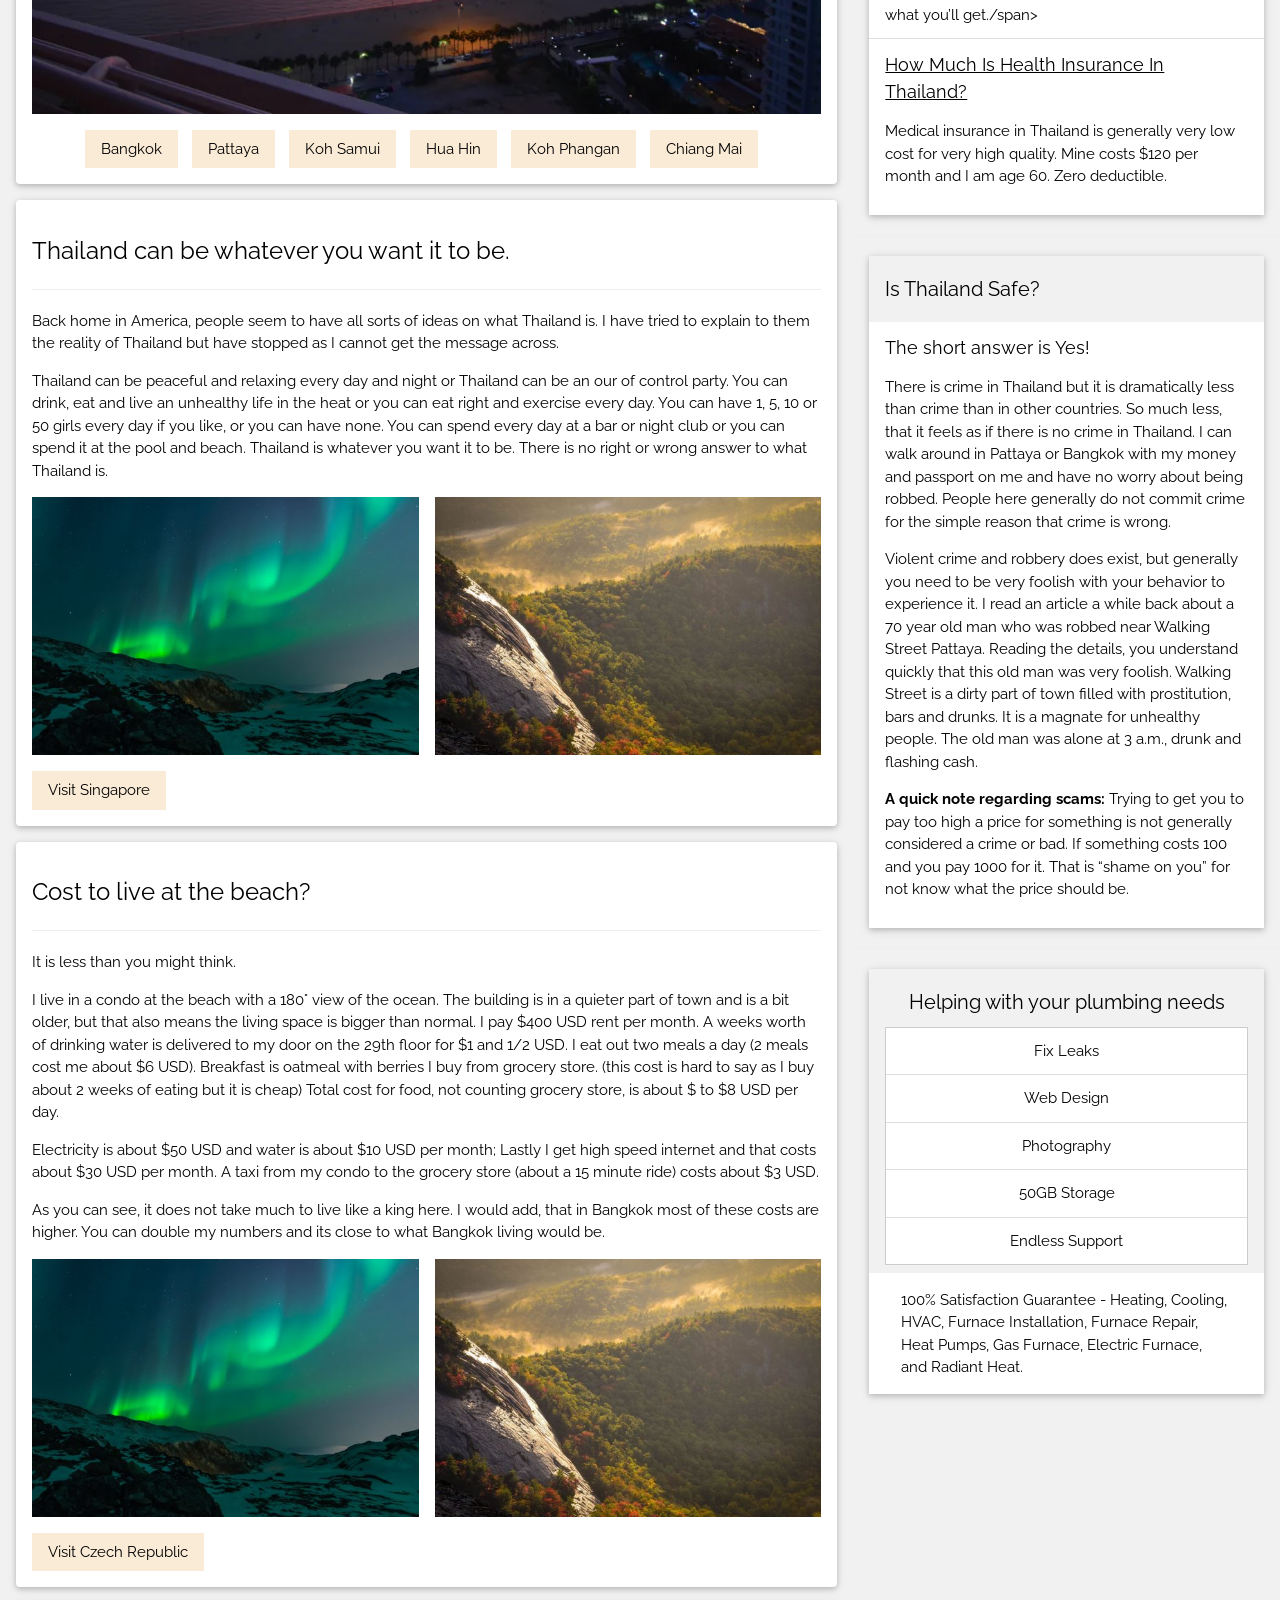
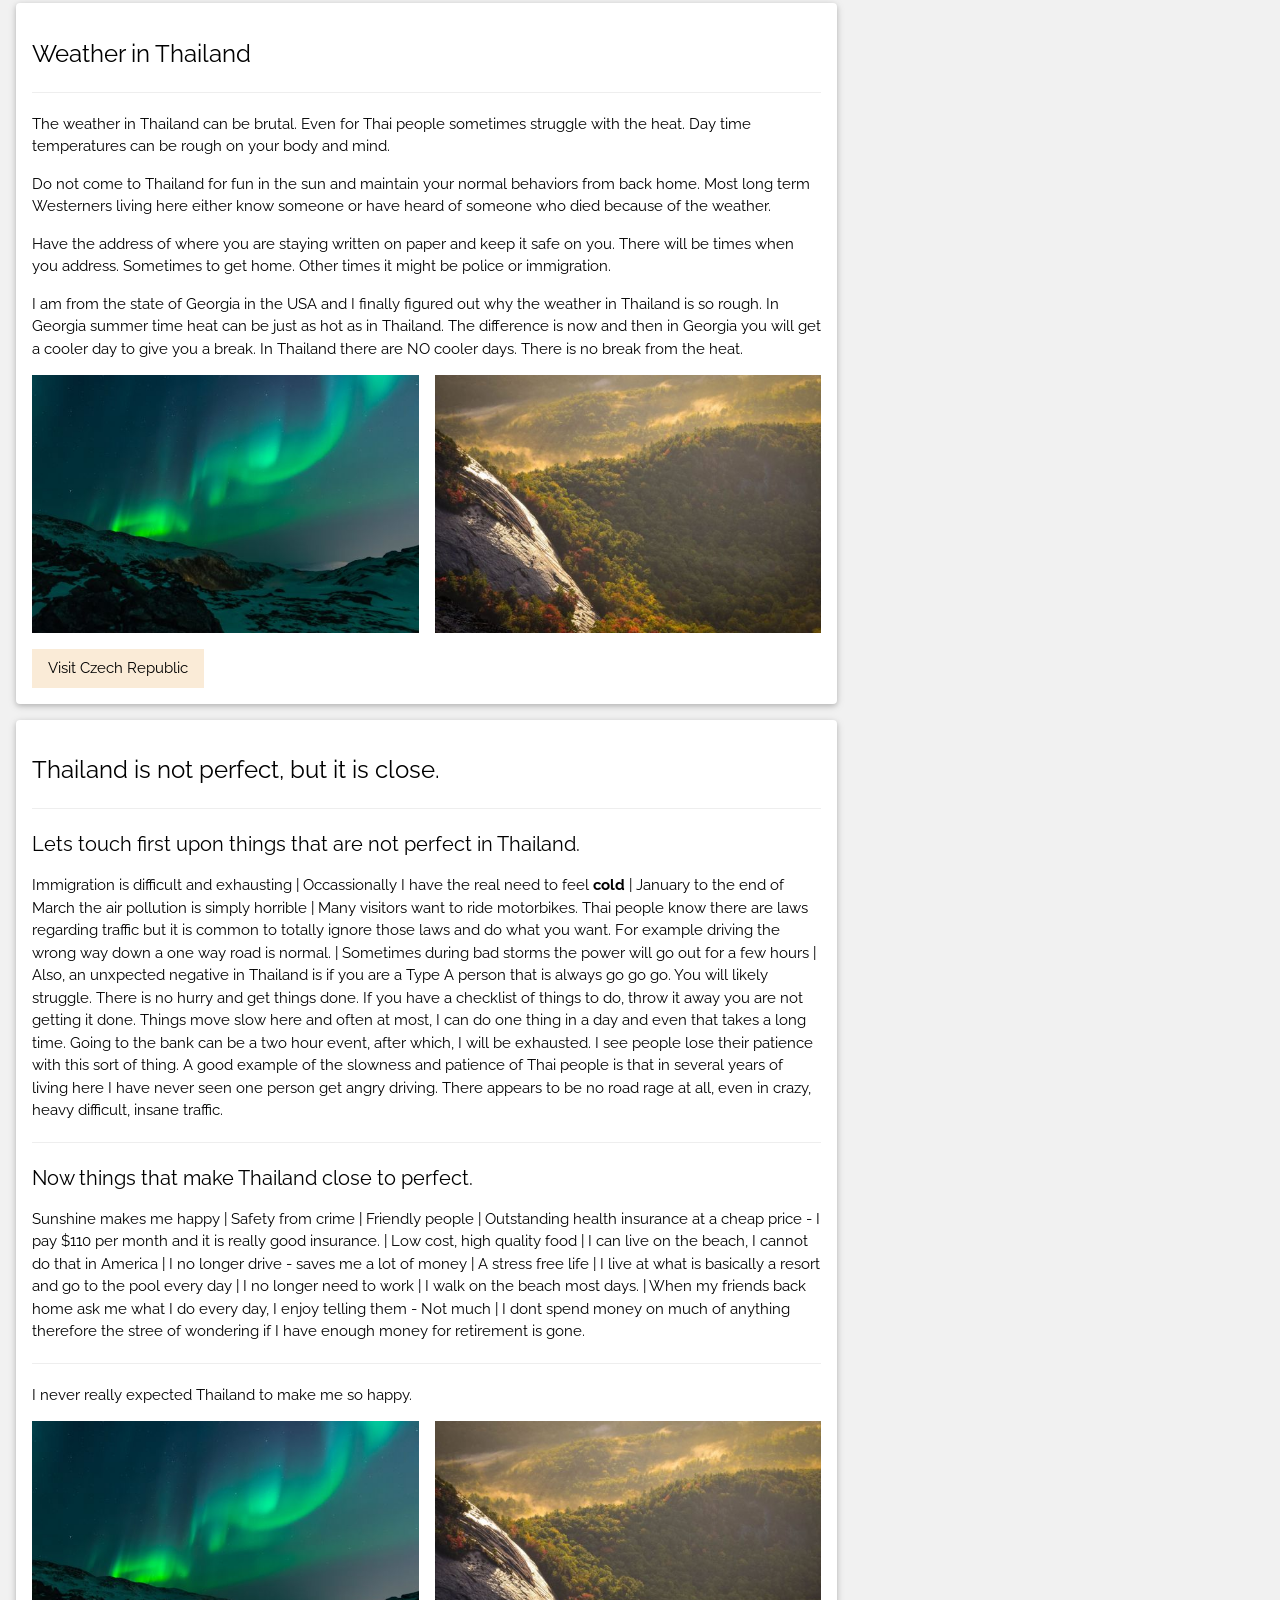
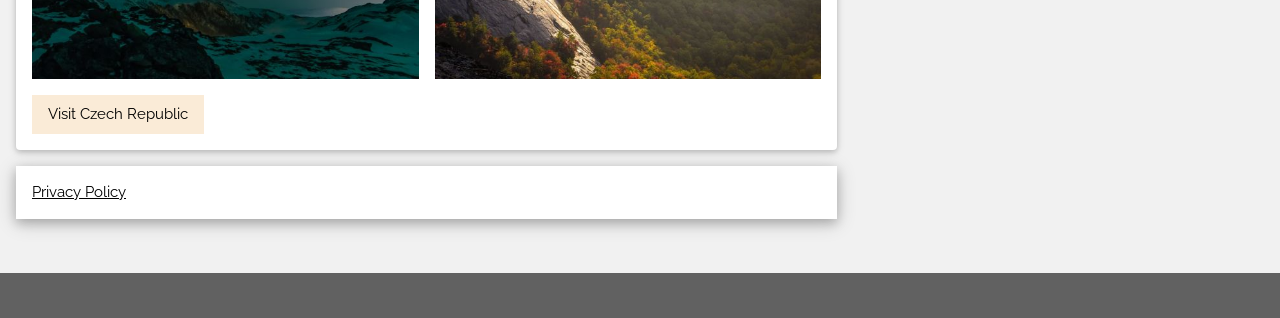
<file: best-things-to-do-singapore.html>
<!DOCTYPE html>
<html>
<head>
<title>Best Things To Do In Singapore</title>
<meta charset="UTF-8">
<meta name="viewport" content="width=device-width, initial-scale=1">
<link rel="stylesheet" href="homepage.css">
<link rel="stylesheet" href="https://fonts.googleapis.com/css?family=Raleway">
<style>
body,h1,h2,h3,h4,h5 {font-family: "Raleway", sans-serif}
</style>
</head>
<body class="w3-light-grey">

<!-- w3-content defines a container for fixed size centered content, 
and is wrapped around the whole page content, except for the footer in this example -->
<div class="w3-content" style="max-width:1400px">

<!-- Header -->
<header class="w3-container w3-center w3-padding-32"> 

        <div class="center-container-text">
          <h1><strong>Best Things To Do In Singapore</strong></h1>
          <p>Thailand is hot, like really hot. March, most days are 82 to 90F. April temperatures are 90 to 95 F. Nights are about 82 F. Thailand has two seasons, Hot and Hotter.</p>
        </div>


<!-- Start main menu top -->

         <nav class="navbarmain">
            <ul>
               <li><a href="index.html">Home</a></li>
               <li><a href="gallery.html">Gallery</a></li>
               <li><a href="gallery.html">Contact</a></li>
            </ul>
        </nav>

<!-- End main menu top -->
 
 
      </header>

<!-- Grid -->


<div class="w3-row">

  

<!-- Blog entries -->
<div class="w3-col l8 s12">
  <!-- Blog entry -->


 <!-- 1 or 2 picture center block --> 
  
<div class="w3-container w3-card w3-white w3-round w3-margin"><br>
           <h3>Czech Republic</h3>
           <hr class="w3-clear">
           <p>Thailand is just wonderful. The people are friendly, kind, and generous. For nine months of the year it is one of the best places to live or visit. Skip January, February and March do to air pollution. Arrive in April and depart by the end of December.</p>

        <div class="w3-row-padding" style="margin:0 -8px">
            <div class="w3-full">
              <img src="images/things-to-do-thailand/t1a.webp" style="width:100%" alt="Northern Lights" class="w3-margin-bottom">
            </div>

        </div>

                      <div class="links-container-test">
          <button type="button-beige" button-beige style="margin-right: 10px;"class="w3-button w3-theme-d1 w3-margin-bottom"> Bangkok</button> 
          <button type="button-beige" button-beige style="margin-right: 10px;"class="w3-button w3-theme-d1 w3-margin-bottom"> Pattaya</button> 
          <button type="button-beige" button-beige style="margin-right: 10px;"class="w3-button w3-theme-d1 w3-margin-bottom"> Koh Samui</button> 
          <button type="button-beige" button-beige style="margin-right: 10px;"class="w3-button w3-theme-d1 w3-margin-bottom"> Hua Hin</button> 
          <button type="button-beige" button-beige style="margin-right: 10px;"class="w3-button w3-theme-d1 w3-margin-bottom"> Koh Phangan</button> 
          <button type="button-beige" button-beige style="margin-right: 10px;"class="w3-button w3-theme-d1 w3-margin-bottom"> Chiang Mai</button> 
                      </div>
</div>

 <!-- End of 1 or 2 picture center block --> 


<!-- 1 or 2 picture center block --> 
  
<div class="w3-container w3-card w3-white w3-round w3-margin"><br>
           <h3>Kindness in Thailand</h3>
           <hr class="w3-clear">
           <p>The simplest way to demonstrate this is my experience at an optical or eye wear shop, one in Thailand and one in Atlanta Georgia, USA.</p>
           <p>My glasses had a screw that was loose. It just needed a few turns from one of those tiny screw drivers and it would be fine. I walked into an eye glass place in Atlanta and was told they can tighten it for me, but it would cost $30 USD. I asked if they could just leave the screw driver on the counter and look away for 10 seconds and I would do it myself? They told me no.</p>
           <p>While in Thailand, I walked into an optical shop and asked the same question. They happily took the glasses, tightened the screw, cleaned the lenses and adjusted them so they would sit better on my face.</p>
           <p>When it was all done, I asked how much money I owed them? The answer was just beautiful. “Pleasure to serve you.” There was no charge.</p>
           <p>Thailand is so relaxing and peaceful I find my mental health improves every day.</p>
        <div class="w3-row-padding" style="margin:0 -8px">
            <div class="w3-full">
              <img src="images/things-to-do-thailand/t1a.webp" style="width:100%" alt="Northern Lights" class="w3-margin-bottom">
            </div>

        </div>

                      <div class="links-container-test">
          <button type="button-beige" button-beige style="margin-right: 10px;"class="w3-button w3-theme-d1 w3-margin-bottom"> Bangkok</button> 
          <button type="button-beige" button-beige style="margin-right: 10px;"class="w3-button w3-theme-d1 w3-margin-bottom"> Pattaya</button> 
          <button type="button-beige" button-beige style="margin-right: 10px;"class="w3-button w3-theme-d1 w3-margin-bottom"> Koh Samui</button> 
          <button type="button-beige" button-beige style="margin-right: 10px;"class="w3-button w3-theme-d1 w3-margin-bottom"> Hua Hin</button> 
          <button type="button-beige" button-beige style="margin-right: 10px;"class="w3-button w3-theme-d1 w3-margin-bottom"> Koh Phangan</button> 
          <button type="button-beige" button-beige style="margin-right: 10px;"class="w3-button w3-theme-d1 w3-margin-bottom"> Chiang Mai</button> 
                      </div>
</div>

 <!-- End of 1 or 2 picture center block --> 




 <!-- Beginning of 2 picture center block --> 

<div class="w3-container w3-card w3-white w3-round w3-margin"><br>
        <h3>Thailand can be whatever you want it to be.</h3>
        <hr class="w3-clear">
        <p>Back home in America, people seem to have all sorts of ideas on what Thailand is. I have tried to explain to them the reality of Thailand but have stopped as I cannot get the message across.</p>
        <p>Thailand can be peaceful and relaxing every day and night or Thailand can be an our of control party. You can drink, eat and live an unhealthy life in the heat or you can eat right and exercise every day. You can have 1, 5, 10 or 50 girls every day if you like, or you can have none. You can spend every day at a bar or night club or you can spend it at the pool and beach. Thailand is whatever you want it to be. There is no right or wrong answer to what Thailand is.</p>
          <div class="w3-row-padding" style="margin:0 -16px">
            <div class="w3-half">
              <img src="lights.jpg" style="width:100%" alt="Northern Lights" class="w3-margin-bottom">
            </div>
            <div class="w3-half">
              <img src="nature.jpg" style="width:100%" alt="Nature" class="w3-margin-bottom">
          </div>
        </div>
        <button type="button" class="w3-button w3-theme-d1 w3-margin-bottom"> Visit Singapore</button> 
 </div>

  <!-- End of 2 picture center block --> 


 <!-- Beginning of 2 picture center block --> 

 <div class="w3-container w3-card w3-white w3-round w3-margin"><br>
        <h3>Cost to live at the beach?</h3>
        <hr class="w3-clear">
        <p>It is less than you might think.</p>
        <p>I live in a condo at the beach with a 180° view of the ocean.  The building is in a quieter part of town and is a bit older,  but that also means the living space is bigger than normal.   I pay $400 USD rent per month.  A weeks worth of drinking water is delivered to my door on the 29th floor for $1 and 1/2 USD.   I eat out two meals a day (2 meals cost me about $6 USD).  Breakfast is oatmeal with berries I buy from grocery store. (this cost is hard to say as I buy about 2 weeks of eating but it is cheap)  Total cost for food, not counting grocery store, is about $ to $8 USD per day.  </p>
        <p>Electricity is about $50 USD and water is about $10 USD per month; Lastly I get high speed internet and that costs about $30 USD per month.  A taxi from my condo to the grocery store (about a 15 minute ride) costs about $3  USD.</p>
        <p>As you can see, it does not take much to live like a king here.  I would add, that in Bangkok most of these costs are higher. You can double my numbers and its close to what Bangkok living would be.</p>

          <div class="w3-row-padding" style="margin:0 -16px">
            <div class="w3-half">
              <img src="lights.jpg" style="width:100%" alt="Northern Lights" class="w3-margin-bottom">
            </div>
            <div class="w3-half">
              <img src="nature.jpg" style="width:100%" alt="Nature" class="w3-margin-bottom">
          </div>
        </div>
        <button type="button" class="w3-button w3-theme-d1 w3-margin-bottom"> Visit Czech Republic</button> 
 </div>

  <!-- End of 2 picture center block --> 


<!-- Beginning of 2 picture center block --> 

 <div class="w3-container w3-card w3-white w3-round w3-margin"><br>
        <h3>Weather in Thailand</h3>
        <hr class="w3-clear">
        <p>The weather in Thailand can be brutal. Even for Thai people sometimes struggle with the heat.  Day time temperatures can be rough on your body and mind.</p>
        <p>Do not come to Thailand for fun in the sun and maintain your normal behaviors from back home. Most long term Westerners living here either know someone or have heard of someone who died because of the weather.</p>
        <p>Have the address of where you are staying written on paper and keep it safe on you.  There will be times when you address.   Sometimes to get home.  Other times it might be police or immigration.</p>
        <p>I am from the state of Georgia in the USA and I finally figured out why the weather in Thailand is so rough.  In Georgia summer time heat can be just as hot as in Thailand.  The difference is now and then in Georgia you will get a cooler day to give you a break.  In Thailand there are NO cooler days.  There is no break from the heat.</p>

          <div class="w3-row-padding" style="margin:0 -16px">
            <div class="w3-half">
              <img src="lights.jpg" style="width:100%" alt="Northern Lights" class="w3-margin-bottom">
            </div>
            <div class="w3-half">
              <img src="nature.jpg" style="width:100%" alt="Nature" class="w3-margin-bottom">
          </div>
        </div>
        <button type="button" class="w3-button w3-theme-d1 w3-margin-bottom"> Visit Czech Republic</button> 
 </div>

  <!-- End of 2 picture center block --> 


<!-- Beginning of 2 picture center block --> 

 <div class="w3-container w3-card w3-white w3-round w3-margin"><br>
        <h3>Thailand is not perfect, but it is close.</h3>

        <hr class="w3-clear">
        
        <h4>Lets touch first upon things that are not perfect in Thailand.</h4>
        <p>Immigration is difficult and exhausting | Occassionally I have the real need to feel <strong>cold</strong> |  January to the end of March the air pollution is simply horrible | Many visitors want to ride motorbikes.  Thai people know there are laws regarding traffic but it is common to totally ignore those laws and do what you want. For example driving the wrong way down a one way road is normal. | Sometimes during bad storms the power will go out for a few hours | Also, an unxpected negative in Thailand is if you are a Type A person that is always go go go. You will likely struggle.  There is no hurry and get things done.  If you have a checklist of things to do, throw it away you are not getting it done.  Things move slow here and often at most, I can do one thing in a day and even that takes a long time.  Going to the bank can be a two hour event, after which, I will be exhausted. I see people lose their patience with this sort of thing.  A good example of the slowness and patience of Thai people is that in several years of living here I have never seen one person get angry driving.  There appears to be no road rage at all, even in crazy, heavy difficult, insane traffic.</p>

        <hr class="w3-clear">

        <h4>Now things that make Thailand close to perfect.</h4>
        <p>Sunshine makes me happy | Safety from crime | Friendly people | Outstanding health insurance at a cheap price - I pay $110 per month and it is really good insurance. | Low cost, high quality food | I can live on the beach, I cannot do that in America | I no longer drive - saves me a lot of money |  A stress free life | I live at what is basically a resort and go to the pool every day | I no longer need to work | I walk on the beach most days. | When my friends back home ask me what I do every day, I enjoy telling them - Not much  | I dont spend money on much of anything therefore the stree of wondering if I have enough money for retirement is gone.</p>

        <hr class="w3-clear">

        <p>I never really expected Thailand to make me so happy.</p>
        
          <div class="w3-row-padding" style="margin:0 -16px">
            <div class="w3-half">
              <img src="lights.jpg" style="width:100%" alt="Northern Lights" class="w3-margin-bottom">
            </div>
            <div class="w3-half">
              <img src="nature.jpg" style="width:100%" alt="Nature" class="w3-margin-bottom">
          </div>
        </div>
        <button type="button" class="w3-button w3-theme-d1 w3-margin-bottom"> Visit Czech Republic</button> 
 </div>

<!-- End of 2 picture center block --> 

 <!-- Start white block at bottom of page --> 

   <div class="w3-card-4 w3-margin w3-white">
    <div class="w3-container">
     <p><a href="privacypolicy.html">Privacy Policy</a></p>
      <h5><span class="w3-opacity"></span></h5>
    </div>
  </div>

  <!-- End white block at bottom of page --> 
   
  
<!-- END BLOG ENTRIES -->
</div>

<!-- Introduction menu -->
<div class="w3-col l4">
  <!-- About Card -->
  <div class="w3-card w3-margin w3-margin-top">
    <div class="w3-container w3-white">

        <div class="center-container-text">
           <h4><strong>Lovely Places In Thailand</strong></h4>
        </div>
                    <div class="links-container"></div>
      <ul class="w3-ul w3-border w3-white w3-center w3-opacity w3-hover-opacity-off">
          <li class="w3-padding-16"><a href="things-to-do-thailand.html" class="no-underline">Things To Do In Bangkok</a></li>
          <li class="w3-padding-16"><a href="#" class="no-underline">Elephant Sanctuaries</a></li>
          <li class="w3-padding-16"><a href="#" class="no-underline">Bangkok to Phuket</a></li>
          <li class="w3-padding-16"><a href="things-to-do-thailand.html" class="no-underline">Bangkok to Chiang Mai</a></li>
          <li class="w3-padding-16"><a href="#" class="no-underline">Bangkok to Koh Samui</a></li>
          <li class="w3-padding-16"><a href="#" class="no-underline">Bangkok to Pattaya</a></li>
          <li class="w3-padding-16"><a href="things-to-do-thailand.html" class="no-underline">Bangkok to Cawuhao</a></li>
          <li class="w3-padding-16"><a href="#" class="no-underline">Bangkok to Ayutthaya</a></li>
          <li class="w3-padding-16"><a href="#" class="no-underline">Bangkok to Koh Lipe</a></li>
          <li class="w3-padding-16"><a href="things-to-do-thailand.html" class="no-underline">Bangkok to Koh Larn</a></li>
          <li class="w3-padding-16"><a href="#" class="no-underline">Bangkok to Koh Chang</a></li>
          <li class="w3-padding-16"><a href="#" class="no-underline">Bangkok to Hua Hin</a></li>
          <li class="w3-padding-16"><a href="#" class="no-underline">Bangkok to Koh Phangan</a></li>
          <li class="w3-padding-16"><a href="things-to-do-thailand.html" class="no-underline">Bangkok to koh kood</a></li>
          <li class="w3-padding-16"><a href="#" class="no-underline">Bangkok to koh samet</a></li>
          <li class="w3-padding-16"><a href="#" class="no-underline">Bangkok to Krabi</a></li>
        </ul>
        <p></p>
                    </div>
   
  </div><hr>

  
  <!-- Start sidebar grey top -->

  <div class="w3-card w3-margin">
    <div class="w3-container w3-padding">
      <h4>Interesting but Less Lovely</h4>
    </div>
    <ul class="w3-ul w3-hoverable w3-white">
      <li class="w3-padding-16">
        <span class="w3-large">Walking Street Pattaya</span><br>
        <span>We can inspect your furnace. Regular maintenance and inspection of your furnace can help prevent safety issues, such as the risk of fire, and the dangers posed by unhealthy gas fumes, and lethal carbon monoxide leaks.</span>
      </li>
      <li class="w3-padding-16">
        <span class="w3-large">Retirement Visa / Thai Bank Account</span><br>
        <span>We’re pleased to serve both residential heating customers in Shomish County and are prepared to help you with service and installation of your furnace and heating system.</span>
      </li> 
      <li class="w3-padding-16">
        <span class="w3-large">Air Pollution</span><br>
        <span>When the cold weather sets in for the winter, you want to know that you have a top of the line heating system in place to keep you warm no matter what’s going on outside. With Honest Heating that’s exactly what you’ll get./span>
      </li>   
      <li class="w3-padding-16">
        <span class="w3-large"><a href="how-much-is-health-insurance-in-thailand.html">How Much Is Health Insurance In Thailand?</a></span><br>
        <p>Medical insurance in Thailand is generally very low cost for very high quality.  Mine costs $120 per month and I am age 60.  Zero deductible.</p>
      </li>   
    </ul>
  </div>
  <hr> 

<!-- End sidebar grey top -->


<!-- Start sidebar grey top -->

  <div class="w3-card w3-margin">
    <div class="w3-container w3-padding">
      <h4>Is Thailand Safe?</h4>
    </div>
    <ul class="w3-ul w3-hoverable w3-white">
      <li class="w3-padding-16">
        <span class="w3-large">The short answer is Yes!</span><br>
        <p>There is crime in Thailand but it is dramatically less than crime than in other countries.  So much less, that it feels as if there is no crime in Thailand.  I can walk around in Pattaya or Bangkok with my money and passport on me and have no worry about being robbed.  People here generally do not commit crime for the simple reason that crime is wrong.</p>
        <p>Violent crime and robbery does exist, but generally you need to be very foolish with your behavior to experience it.  I read an article a while back about a 70 year old man who was robbed near Walking Street Pattaya.    Reading the details, you understand quickly that this old man was very foolish.  Walking Street is a dirty part of town filled with prostitution, bars and drunks.  It is a magnate for unhealthy people.  The old man was alone at 3 a.m., drunk and flashing cash.</p>
        <p><strong>A quick note regarding scams:</strong>  Trying to get you to pay too high a price for something is not generally considered a crime or bad.   If something costs 100 and you pay 1000 for it.  That is “shame on you”  for not know what the price should be.</p>
      </li>
    
    </ul>
  </div>
  <hr> 

<!-- End sidebar grey top -->
 
  <!-- Labels / tags -->
  <div class="w3-card w3-margin">
    <div class="w3-container w3-padding">
      <center><h4>Helping with your plumbing needs</h4></center>
      <ul class="w3-ul w3-border w3-white w3-center w3-opacity w3-hover-opacity-off">
          <li class="w3-padding-16">Fix Leaks</li>
          <li class="w3-padding-16">Web Design</li>
          <li class="w3-padding-16">Photography</li>
          <li class="w3-padding-16">50GB Storage</li>
          <li class="w3-padding-16">Endless Support</li>
        </ul>
    </div>
    <div class="w3-container w3-white">

            

                
                    <!-- About Card -->
                   
  <div class="w3-container w3-white">
     <p>100% Satisfaction Guarantee - Heating, Cooling, HVAC, Furnace Installation, Furnace Repair, Heat Pumps, Gas Furnace, Electric Furnace, and Radiant Heat.</p>
  </div>
                  

    </div>
  </div>
  
<!-- END Introduction Menu -->
</div>

<!-- END GRID -->
</div><br>

<!-- END w3-content -->
</div>

<!-- Footer -->
<footer class="w3-container w3-dark-grey w3-padding-32 w3-margin-top">

</footer>

</body>
</html>
</file>
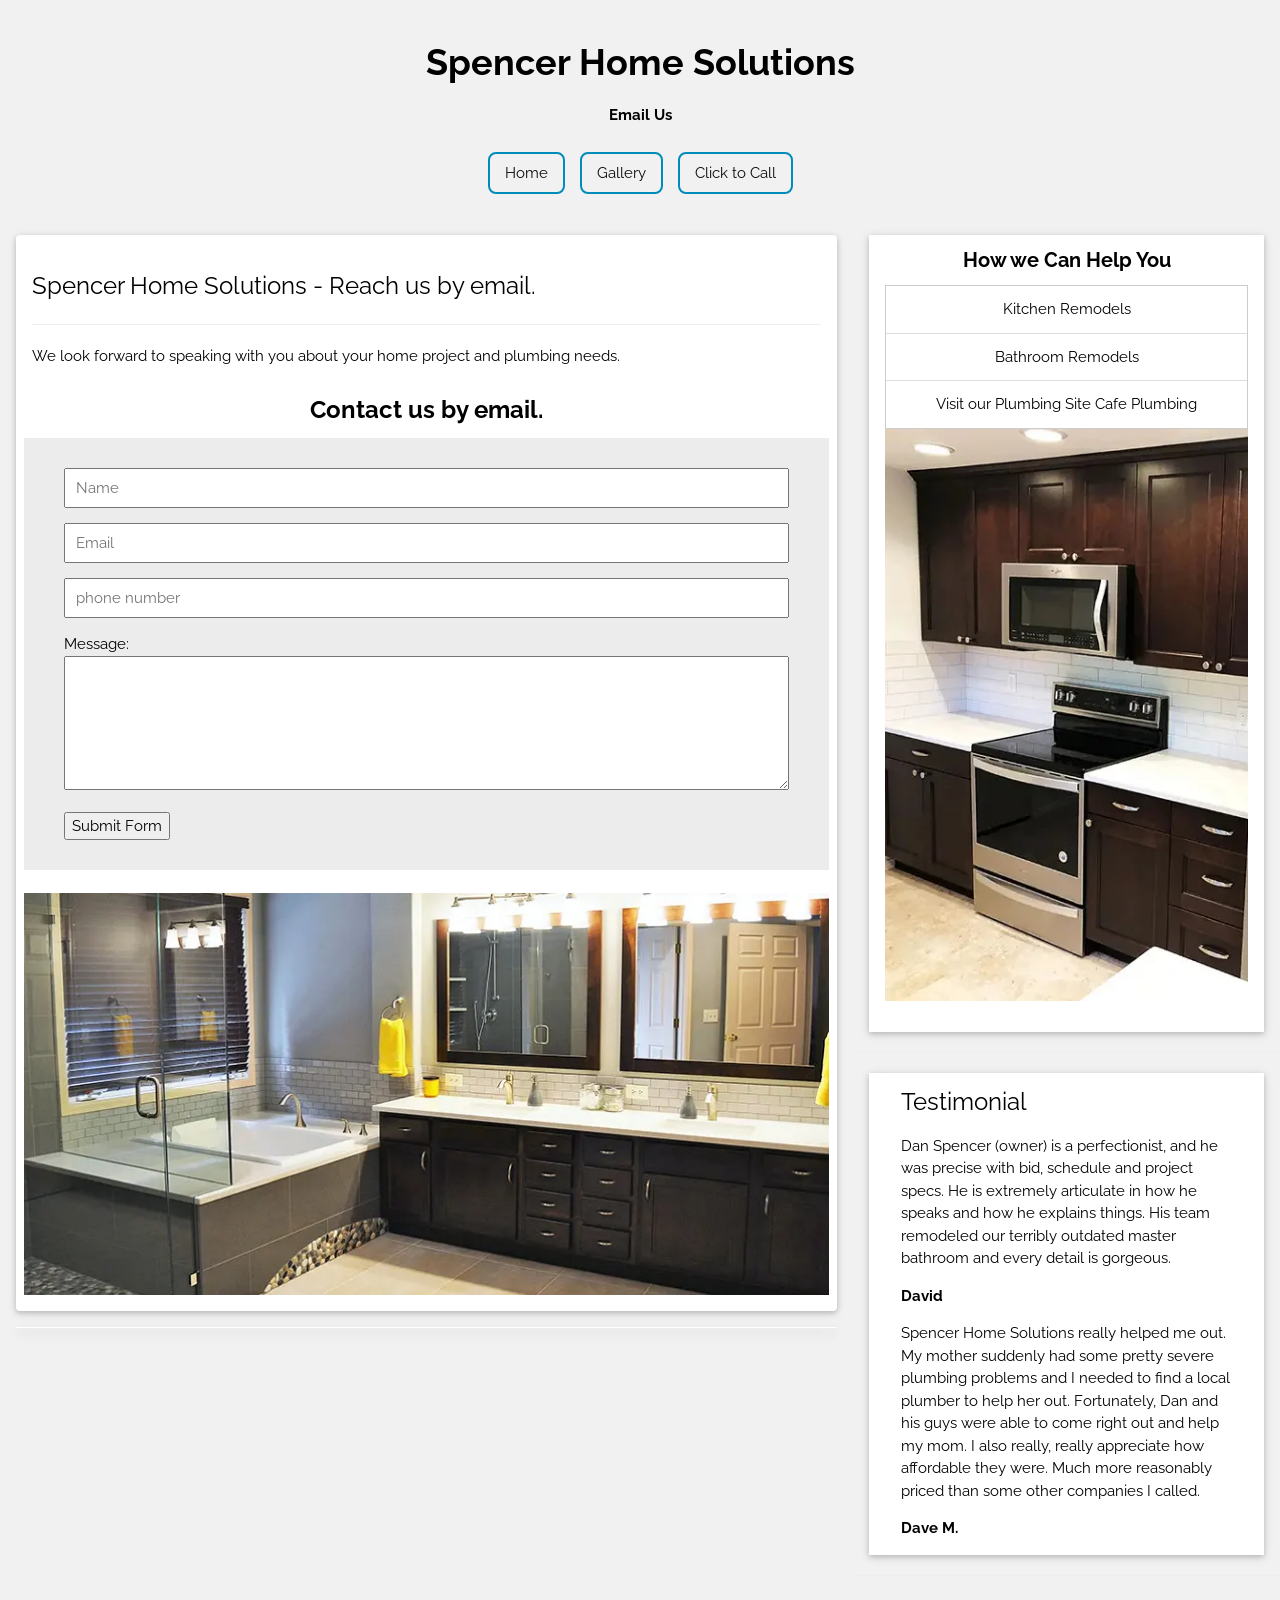
<file: contact-us.html>
<!DOCTYPE html>
<html>
<head>
<title>Spencer Home Solutions</title>
<meta charset="UTF-8">
<meta name="viewport" content="width=device-width, initial-scale=1">
<link rel="stylesheet" href="homepage.css">
<link rel="stylesheet" href="https://fonts.googleapis.com/css?family=Raleway">
<style>
body,h1,h2,h3,h4,h5 {font-family: "Raleway", sans-serif}
</style>
</head>
<body class="w3-light-grey">

<!-- w3-content defines a container for fixed size centered content, 
and is wrapped around the whole page content, except for the footer in this example -->
<div class="w3-content" style="max-width:1400px">

<!-- Header -->
<header class="w3-container w3-center w3-padding-32"> 

        <div class="center-container-text">
          <h1><strong>Spencer Home Solutions</strong></h1>
          <p><strong>Email Us</strong></p>
        </div>

        <nav class="navbarmain">
            <ul>
               <li><a href="index.html">Home</a></li>
               <li><a href="gallery.html">Gallery</a></li>
               <li><a href="tel:+14253617197">Click to Call</a></li>
            </ul>

        </nav>
</header>

<!-- Grid -->


<div class="w3-row">
  
<!-- Start Left Column Main Body -->
<div class="w3-col l8 s12">



    <!-- Start 1st Large Picture Block -->

  <div class="w3-container w3-card w3-white w3-round w3-margin"><br>
        <h3>Spencer Home Solutions - Reach us by email.</h3>
        <hr class="w3-clear">
        <p>We look forward to speaking with you about your home project and plumbing needs.</p>
          <div class="w3-row-padding" style="margin:0 -16px">


      <center><h3><b>Contact us by email.</b></h3></center>

<!--  Start email form -->
<form action="https://api.web3forms.com/submit" method="POST">
  <input type="hidden" name="access_key" value="77cc6552-924b-44c0-ac72-fa177dda0e7b">

    
            <label for="name"></label>
            <input type="text" id="name" name="name" placeholder="Name" required>
            <p></p>
            <label for="email" class="hidden-label"></label>
            <input type="email" name="email" id="email" placeholder="Email" required>
            <p></p>
            <label for="phone"></label>
            <input type="tel" id="phone" name="phone" placeholder="phone number" required>
            <p></p>
  <label for="message">Message:</label>
  <textarea 
    id="message" 
    name="message" 
    rows="5" 
    style="width: 100%; box-sizing: border-box; padding: 10px;">
  </textarea>
            <p></p>
            <button type="submit">Submit Form</button>
</form>

<br>
<!--  End email form -->


<!--  Start picture under email form -->
            <div class="w3-full">
              <img src="images/bathroom/k1a.webp" style="width:100%" alt="bathroom remodel" class="w3-margin-bottom">
            </div>
<!--  End picture under email form -->
        </div>
       </div>





      <!--  1st Large Picture Block -->

   <div class="w3-card-4 w3-margin w3-white">


    <div class="w3-container">

           
      
      <div class="w3-row">
        <div class="w3-col m8 s12">
        </div>
        <div class="w3-col m4 w3-hide-small">

        </div>
      </div>
    </div>
  </div>
<!-- END BLOG ENTRIES -->
</div>




<!-- Start Destination menu sidebar -->
<div class="w3-col l4">
  <!-- About Card -->
  <div class="w3-card w3-margin w3-margin-top">
    <div class="w3-container w3-white">

        <div class="center-container-text">
           <h4><strong>How we Can Help You</strong></h4>
        </div>

      <ul class="w3-ul w3-border w3-white w3-center w3-opacity w3-hover-opacity-off">
          <li class="w3-padding-16">Kitchen Remodels</li>
          <li class="w3-padding-16">Bathroom Remodels</li>
          <li class="w3-padding-16">Visit our Plumbing Site Cafe Plumbing</li>
        </ul>
        <img src="images/bathroom/kit6a.webp" style="width:100%" alt="kitchen remodel" class="w3-margin-bottom"
        <p></p>

    </div>
  </div><hr>
<!-- End Destination menu sidebar -->

  <!-- Start Gallery Links Sidebar -->

  <div class="w3-card w3-margin">

    <div class="w3-container w3-white">

  <!-- End Gallery Links Sidebar -->

            

                
                    <!-- About Card -->
                   
  <div class="w3-container w3-white">
     <h3>Testimonial</h3>
     <p>Dan Spencer (owner) is a perfectionist, and he was precise with bid, schedule and project specs. He is extremely articulate in how he speaks and how he explains things. His team remodeled our terribly outdated master bathroom and every detail is gorgeous.</p>
     <p><strong>David</strong></p>
     <p>Spencer Home Solutions really helped me out. My mother suddenly had some pretty severe plumbing problems and I needed to find a local plumber to help her out. Fortunately, Dan and his guys were able to come right out and help my mom. I also really, really appreciate how affordable they were. Much more reasonably priced than some other companies I called.</p>
     <p><strong>Dave M.</strong></p>
  </div>
                  

    </div>
  </div>
  
<!-- End Gallery Links Sidebar -->




  
  

  <hr> 
 
 
</div>

<!-- END GRID -->
</div><br>

<!-- END w3-content -->
</div>

<!-- Footer -->
<footer class="w3-container w3-dark-grey w3-padding-32 w3-margin-top">

</footer>

</body>
</html>
</file>
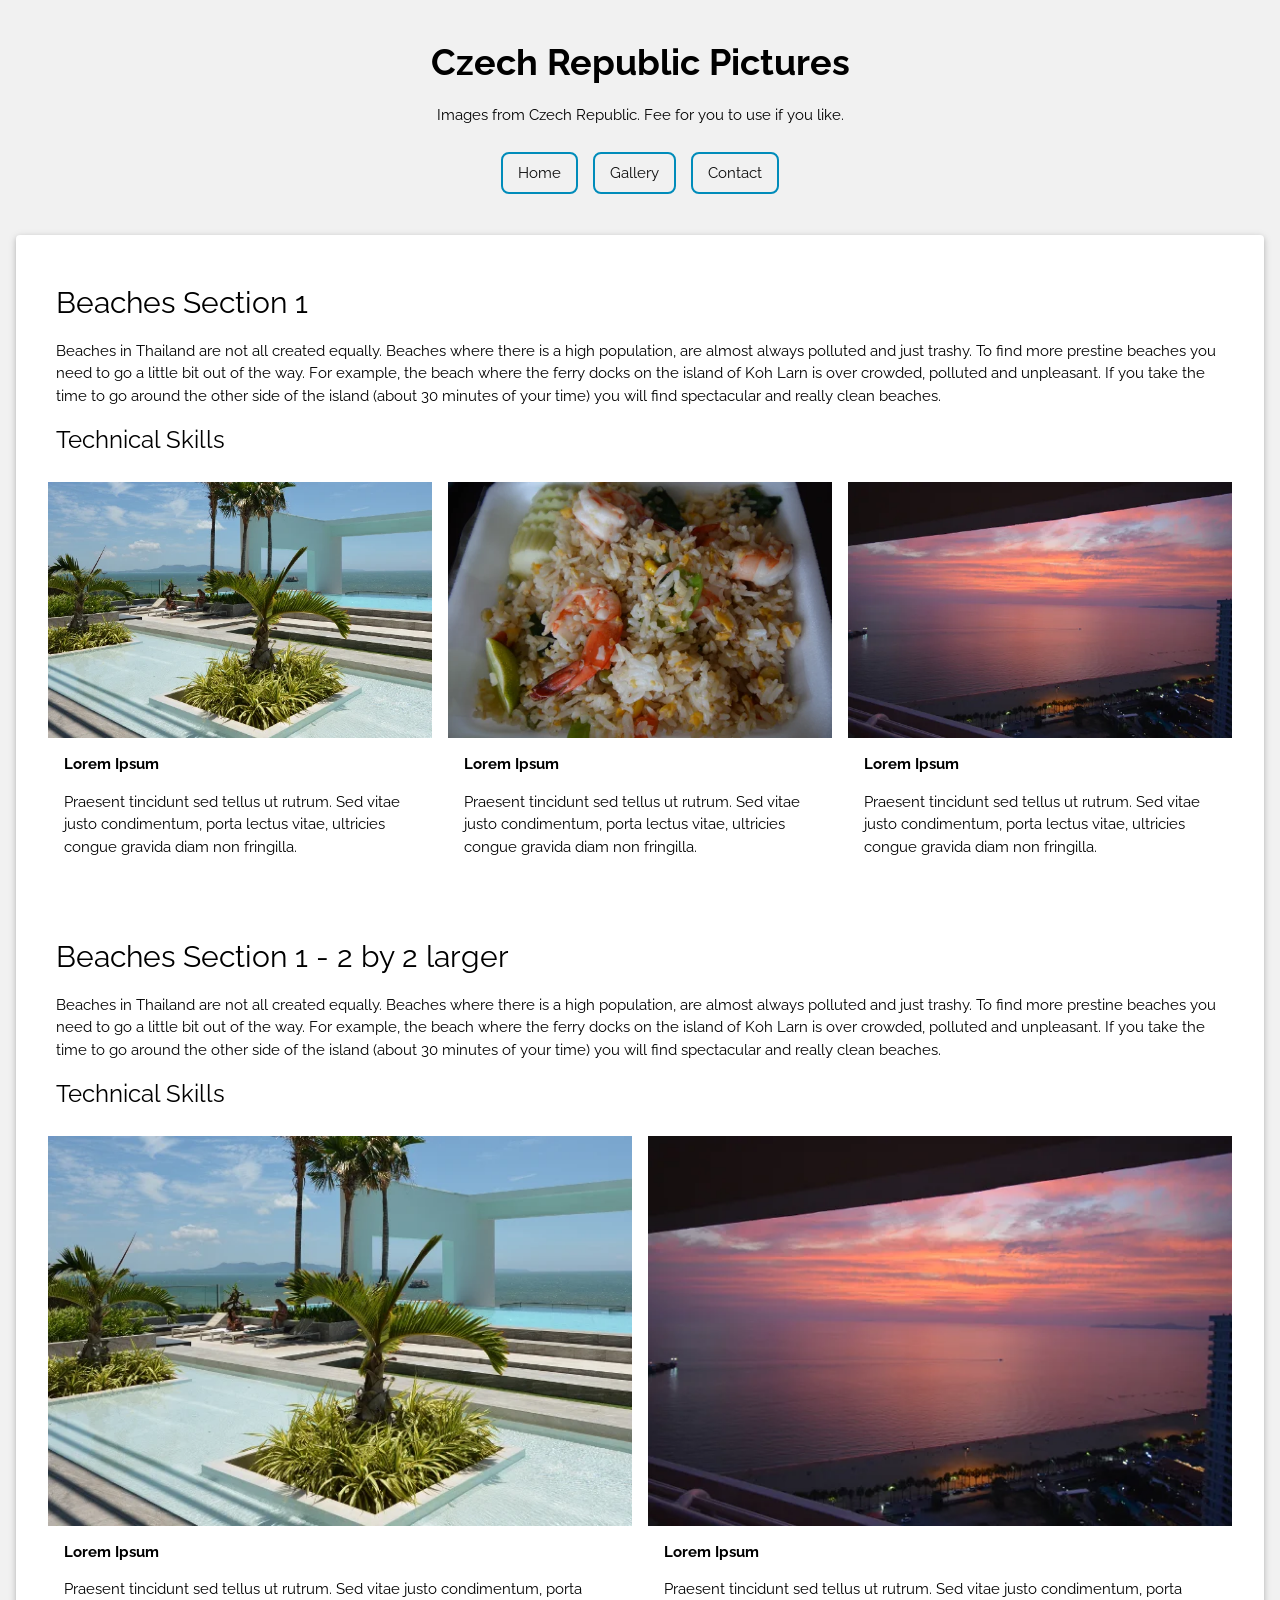
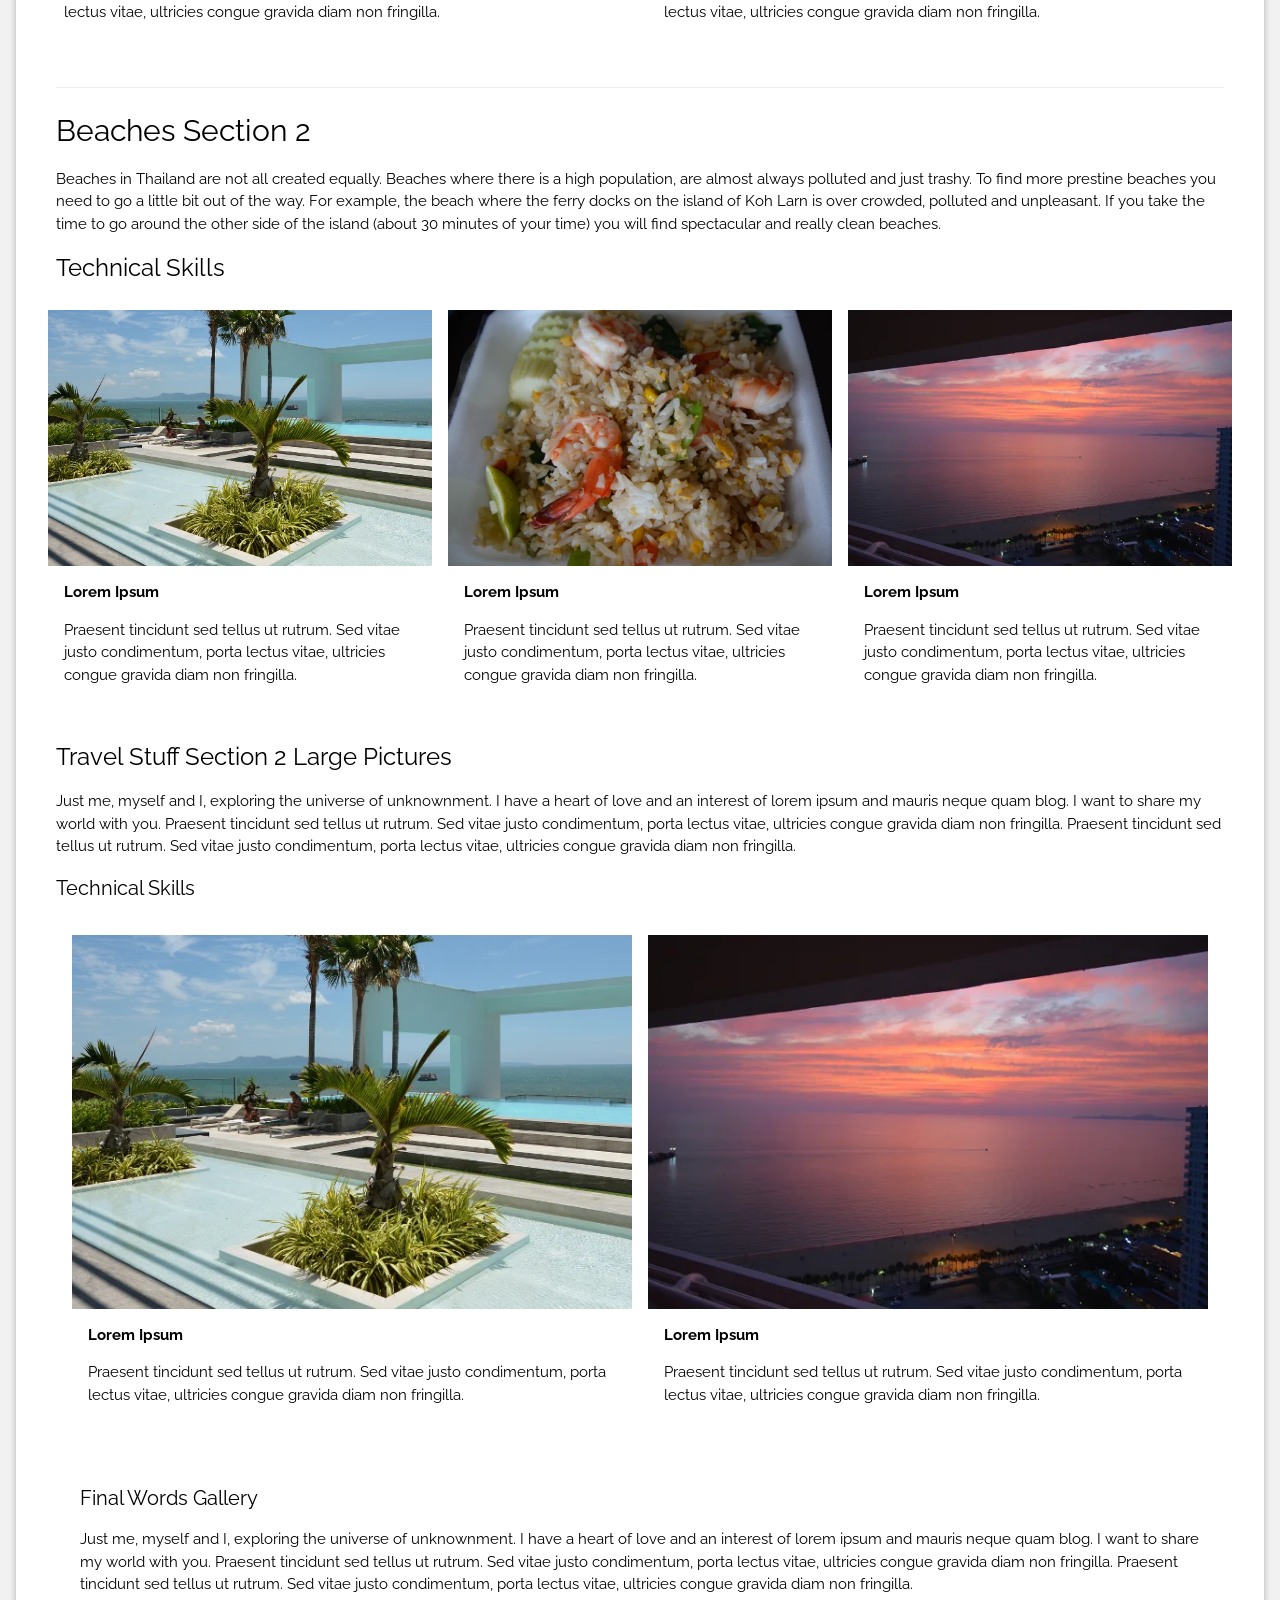
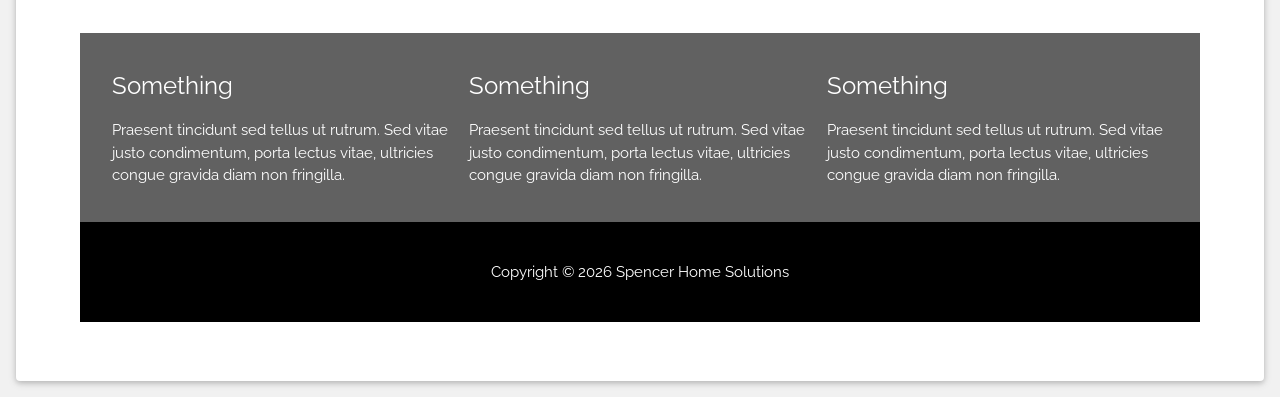
<file: gallery-czech-republic.html>
<!DOCTYPE html>
<html>
<head>
<title>Czech Republic Photo Gallery</title>
<meta charset="UTF-8">
<meta name="viewport" content="width=device-width, initial-scale=1">
<link rel="stylesheet" href="homepage.css">
<link rel="stylesheet" href="https://fonts.googleapis.com/css?family=Raleway">
<link rel="stylesheet" href="https://cdnjs.cloudflare.com/ajax/libs/font-awesome/4.7.0/css/font-awesome.min.css">
<style>
body,h1,h2,h3,h4,h5,h6 {font-family: "Raleway", sans-serif}
</style>
</head>
<body class="w3-light-grey w3-content" style="max-width:1600px">

<!-- Sidebar/menu -->




<!-- !PAGE CONTENT! -->
<div class="w3-main" style="margin-left:0px">

  <!-- Header -->
<header class="w3-container w3-center w3-padding-32"> 

        <div class="center-container-text">
          <h1><strong>Czech Republic Pictures</strong></h1>
          <p>Images from Czech Republic.  Fee for you to use if you like.</p>
        </div>

        <nav class="navbarmain">
            <ul>
               <li><a href="index.html">Home</a></li>
               <li><a href="gallery.html">Gallery</a></li>
               <li><a href="gallery.html">Contact</a></li>
            </ul>

        </nav>
</header>
  


    <!-- Start words above first photo 3 by 3 grid-->

      <div class="w3-container w3-card w3-white w3-round w3-margin"><br>

 <div class="w3-container w3-padding-large" style="margin-bottom:2px">
    <h2>Beaches Section 1</h2>
    <p>Beaches in Thailand are not all created equally.  Beaches where there is a high population, are almost always  polluted and just trashy.   To find more prestine beaches you need to go a little bit out of the way.  For example, the beach where the ferry docks on the island of Koh Larn is over crowded, polluted and unpleasant.  If you take the time to go around the other side of the island (about 30 minutes of your time) you will find spectacular and really clean beaches.</p>
     
    <h3>Technical Skills</h3>

 

     </div>
    <!-- End words above first photo 3 by 3 grid-->



  <!-- Start first Photo 3 by 3 Grid-->
  <div class="w3-row-padding">
    <div class="w3-third w3-container w3-margin-bottom">
      <img src="images/Thailand-gallery-page/thailand-1a.webp" alt="Norway" style="width:100%">
      <div class="w3-container w3-white">
        <p><b>Lorem Ipsum</b></p>
        <p>Praesent tincidunt sed tellus ut rutrum. Sed vitae justo condimentum, porta lectus vitae, ultricies congue gravida diam non fringilla.</p>
      </div>
    </div>
     <div class="w3-third w3-container w3-margin-bottom">
      <img src="images/Thailand-gallery-page/thailand-1c.webp" alt="Norway" style="width:100%">
      <div class="w3-container w3-white">
        <p><b>Lorem Ipsum</b></p>
        <p>Praesent tincidunt sed tellus ut rutrum. Sed vitae justo condimentum, porta lectus vitae, ultricies congue gravida diam non fringilla.</p>
      </div>
    </div>
    <div class="w3-third w3-container w3-margin-bottom">
      <img src="images/Thailand-gallery-page/thailand-1b.webp" alt="Norway" style="width:100%">
      <div class="w3-container w3-white">
        <p><b>Lorem Ipsum</b></p>
        <p>Praesent tincidunt sed tellus ut rutrum. Sed vitae justo condimentum, porta lectus vitae, ultricies congue gravida diam non fringilla.</p><br>
   
      </div>
    </div>
  </div>
 <!-- End first Photo 3 by 3 Grid-->


<!-- Start words above first gallery 2 by 2 larger photo grid-->

 <div class="w3-container w3-padding-large" style="margin-bottom:2px">
  <h2>Beaches Section 1 - 2 by 2 larger</h2>
    <p>Beaches in Thailand are not all created equally.  Beaches where there is a high population, are almost always  polluted and just trashy.   To find more prestine beaches you need to go a little bit out of the way.  For example, the beach where the ferry docks on the island of Koh Larn is over crowded, polluted and unpleasant.  If you take the time to go around the other side of the island (about 30 minutes of your time) you will find spectacular and really clean beaches.</p>

    
    <h3>Technical Skills</h3>
     </div>
    <!-- End words above first gallery 2 by 2 larger photo grid-->




    <!-- Start first gallery  2 by 2 Photo Grid-->
  <div class="w3-row-padding">
    <div class="w3-half w3-container w3-margin-bottom">
      <img src="images/Thailand-gallery-page/thailand-1a.webp" alt="Thailand" style="width:100%">
      <div class="w3-container w3-white">
        <p><b>Lorem Ipsum</b></p>
        <p>Praesent tincidunt sed tellus ut rutrum. Sed vitae justo condimentum, porta lectus vitae, ultricies congue gravida diam non fringilla.</p>
      </div>
    </div>
    <div class="w3-half w3-container w3-margin-bottom">
      <img src="images/Thailand-gallery-page/thailand-1b.webp" alt="Thailand" style="width:100%">
      <div class="w3-container w3-white">
        <p><b>Lorem Ipsum</b></p>
        <p>Praesent tincidunt sed tellus ut rutrum. Sed vitae justo condimentum, porta lectus vitae, ultricies congue gravida diam non fringilla.</p>
      </div>
    </div>
  </div>
        <!-- End first gallery 2 by 2 Photo Grid-->




<!-- Start words above Second photo 3 by 3 grid-->

 <div class="w3-container w3-padding-large" style="margin-bottom:2px">
  <hr>  
  <h2>Beaches Section 2</h2>
    <p>Beaches in Thailand are not all created equally.  Beaches where there is a high population, are almost always  polluted and just trashy.   To find more prestine beaches you need to go a little bit out of the way.  For example, the beach where the ferry docks on the island of Koh Larn is over crowded, polluted and unpleasant.  If you take the time to go around the other side of the island (about 30 minutes of your time) you will find spectacular and really clean beaches.</p>

    
    <h3>Technical Skills</h3>

 

     </div>
    <!-- End words above Second photo 3 by 3 grid-->



  <!-- Start second Photo 3 by 3 Grid-->
  <div class="w3-row-padding">
    <div class="w3-third w3-container w3-margin-bottom">
      <img src="images/Thailand-gallery-page/thailand-1a.webp" alt="Thailand Pool Overlooking Ocean" style="width:100%">
      <div class="w3-container w3-white">
        <p><b>Lorem Ipsum</b></p>
        <p>Praesent tincidunt sed tellus ut rutrum. Sed vitae justo condimentum, porta lectus vitae, ultricies congue gravida diam non fringilla.</p>
      </div>
    </div>
     <div class="w3-third w3-container w3-margin-bottom">
      <img src="images/Thailand-gallery-page/thailand-1c.webp" alt="Thailand Fried Rice Shrimp" style="width:100%">
      <div class="w3-container w3-white">
        <p><b>Lorem Ipsum</b></p>
        <p>Praesent tincidunt sed tellus ut rutrum. Sed vitae justo condimentum, porta lectus vitae, ultricies congue gravida diam non fringilla.</p>
      </div>
    </div>
    <div class="w3-third w3-container w3-margin-bottom">
      <img src="images/Thailand-gallery-page/thailand-1b.webp" alt="Thailand Sunset" style="width:100%">
      <div class="w3-container w3-white">
        <p><b>Lorem Ipsum</b></p>
        <p>Praesent tincidunt sed tellus ut rutrum. Sed vitae justo condimentum, porta lectus vitae, ultricies congue gravida diam non fringilla.</p>
   
      </div>
    </div>
  </div>
 <!-- End second Photo 3 by 3 Grid-->



   <!-- Start words above second photo 2 by 2 grid-->
 <div class="w3-container w3-padding-large" style="margin-bottom:2px"> 
  <h3>Travel Stuff Section 2 Large Pictures</h3>
    <p>Just me, myself and I, exploring the universe of unknownment. I have a heart of love and an interest of lorem ipsum and mauris neque quam blog. I want to share my world with you. Praesent tincidunt sed tellus ut rutrum. Sed vitae justo condimentum, porta lectus vitae, ultricies congue gravida diam non fringilla. Praesent tincidunt sed tellus ut rutrum. Sed vitae justo condimentum, porta lectus vitae, ultricies congue gravida diam non fringilla.</p>
     
    <h4>Technical Skills</h4><br>

  <!-- End words above second photo 2 by 2 grid-->


    <!-- Start second 2 by 2 Photo Grid-->
  <div class="w3-row-padding">
    <div class="w3-half w3-container w3-margin-bottom">
      <img src="images/Thailand-gallery-page/thailand-1a.webp" alt="Thailand" style="width:100%">
      <div class="w3-container w3-white">
        <p><b>Lorem Ipsum</b></p>
        <p>Praesent tincidunt sed tellus ut rutrum. Sed vitae justo condimentum, porta lectus vitae, ultricies congue gravida diam non fringilla.</p>
      </div>
    </div>
    <div class="w3-half w3-container w3-margin-bottom">
      <img src="images/Thailand-gallery-page/thailand-1b.webp" alt="Thailand" style="width:100%">
      <div class="w3-container w3-white">
        <p><b>Lorem Ipsum</b></p>
        <p>Praesent tincidunt sed tellus ut rutrum. Sed vitae justo condimentum, porta lectus vitae, ultricies congue gravida diam non fringilla.</p>
      </div>
    </div>
  </div>
        <!-- End second Photo 2 by 2 Grid-->


  <!-- Final Thoughts Gallery -->
  <div class="w3-row-padding w3-padding-16" id="about">
 

  </div>

  <div class="w3-container w3-padding-large" style="margin-bottom:32px">
    <h4>Final Words Gallery</h4>
    <p>Just me, myself and I, exploring the universe of unknownment. I have a heart of love and an interest of lorem ipsum and mauris neque quam blog. I want to share my world with you. Praesent tincidunt sed tellus ut rutrum. Sed vitae justo condimentum, porta lectus vitae, ultricies congue gravida diam non fringilla. Praesent tincidunt sed tellus ut rutrum. Sed vitae justo condimentum, porta lectus vitae, ultricies congue gravida diam non fringilla.</p><br>



  <!-- Footer -->
  <footer class="w3-container w3-padding-32 w3-dark-grey">
  <div class="w3-row-padding">
    <div class="w3-third">
      <h3>Something</h3>
      <p>Praesent tincidunt sed tellus ut rutrum. Sed vitae justo condimentum, porta lectus vitae, ultricies congue gravida diam non fringilla.</p>
      </div>
  
    <div class="w3-third">
      <h3>Something</h3>
      <p>Praesent tincidunt sed tellus ut rutrum. Sed vitae justo condimentum, porta lectus vitae, ultricies congue gravida diam non fringilla.</p>
    </div>

    <div class="w3-third">
            <h3>Something</h3>
      <p>Praesent tincidunt sed tellus ut rutrum. Sed vitae justo condimentum, porta lectus vitae, ultricies congue gravida diam non fringilla.</p>
    </div>

  </div>
  </footer>
  

   <div class="w3-black w3-center w3-padding-24"><p>Copyright &copy; <script>document.write(new Date().getFullYear())</script> Spencer Home Solutions</p></div>


<!-- End page content -->
</div>

<script>
// Script to open and close sidebar
function w3_open() {
    document.getElementById("mySidebar").style.display = "block";
    document.getElementById("myOverlay").style.display = "block";
}
 
function w3_close() {
    document.getElementById("mySidebar").style.display = "none";
    document.getElementById("myOverlay").style.display = "none";
}
</script>

</body>
</html>
</file>
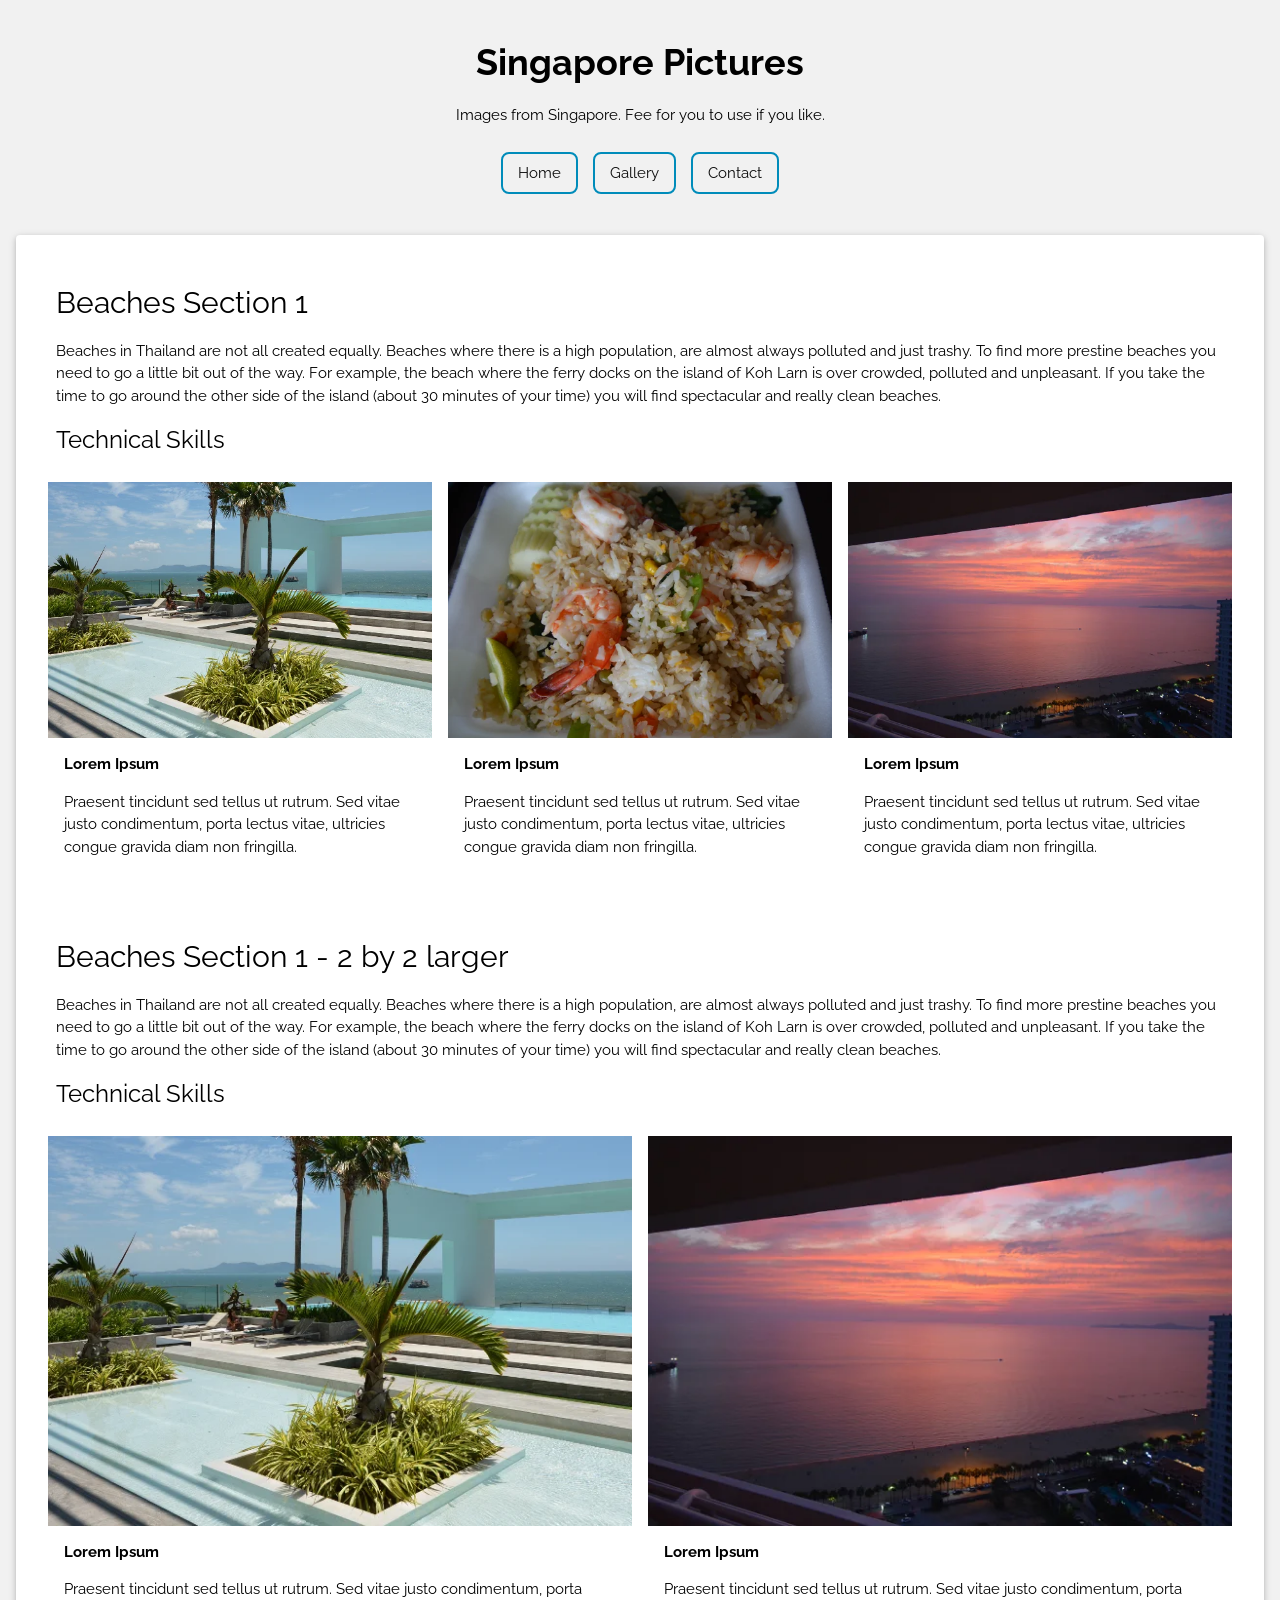
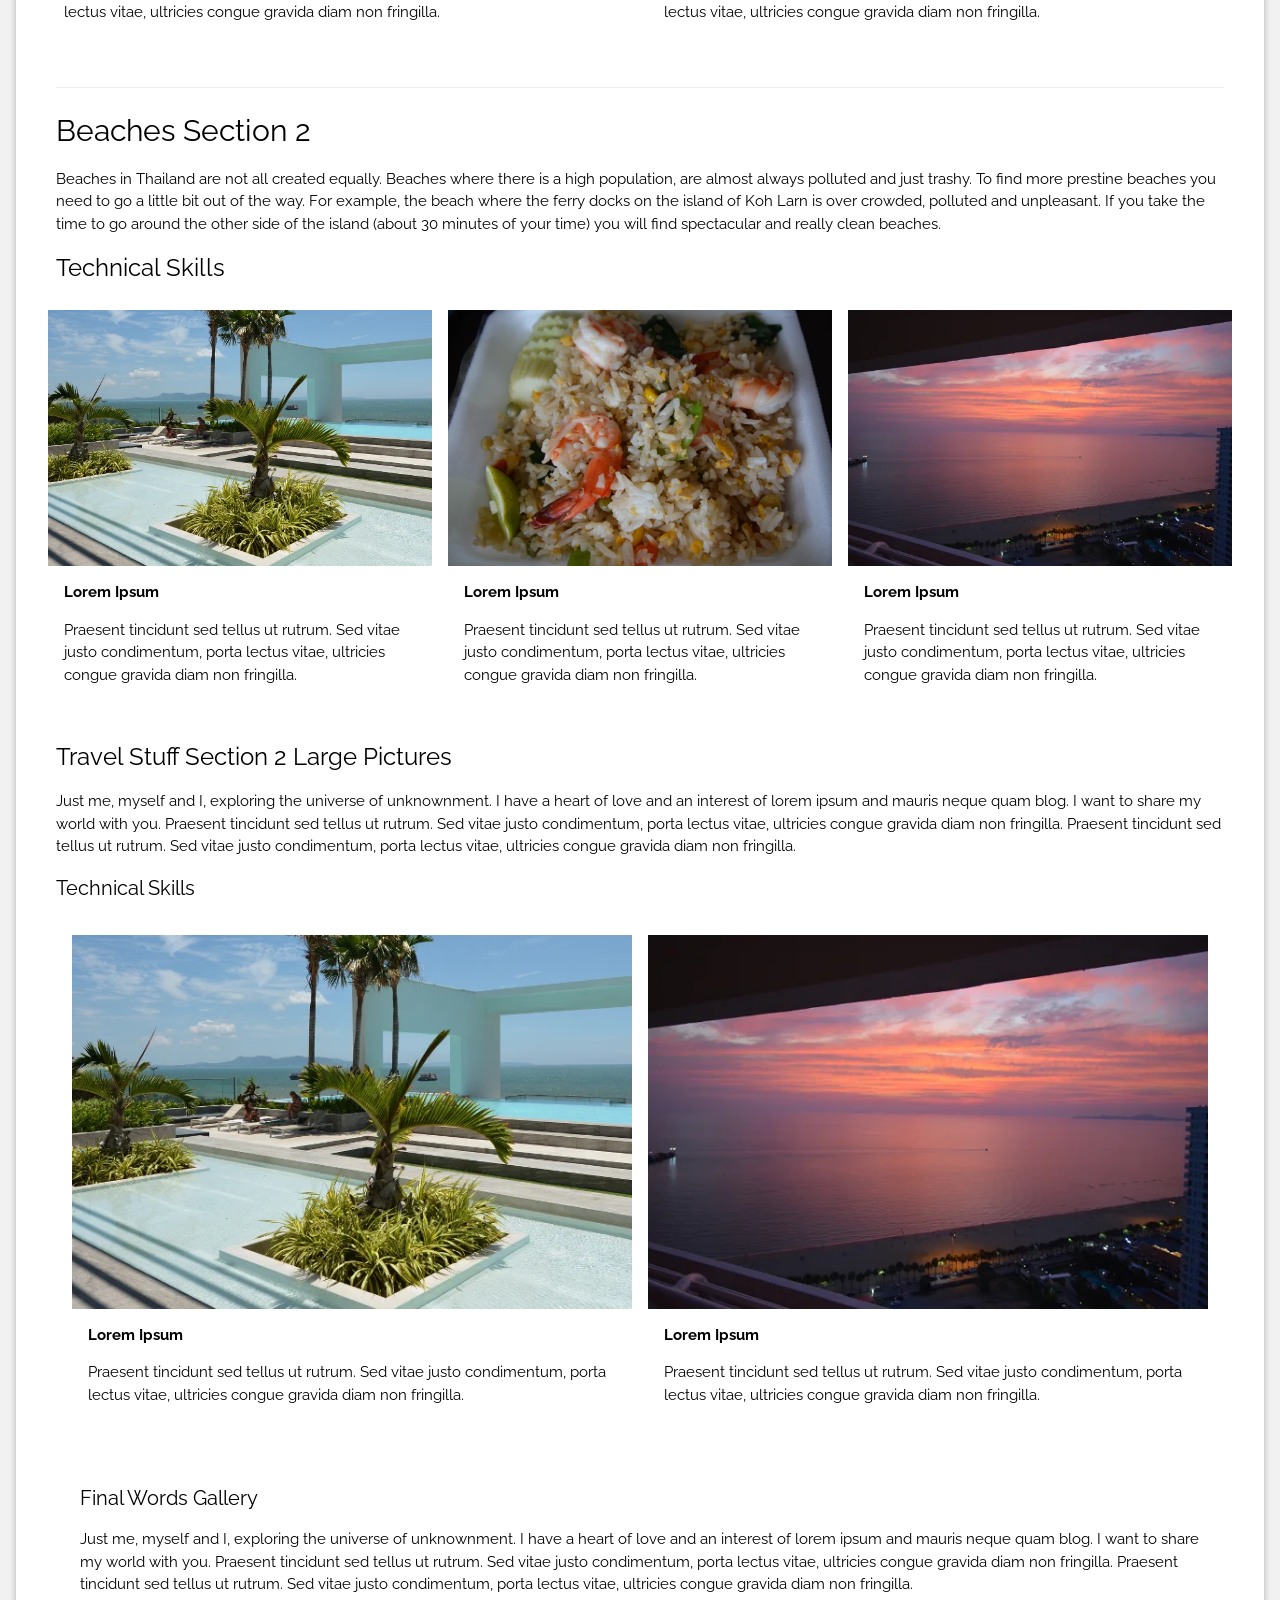
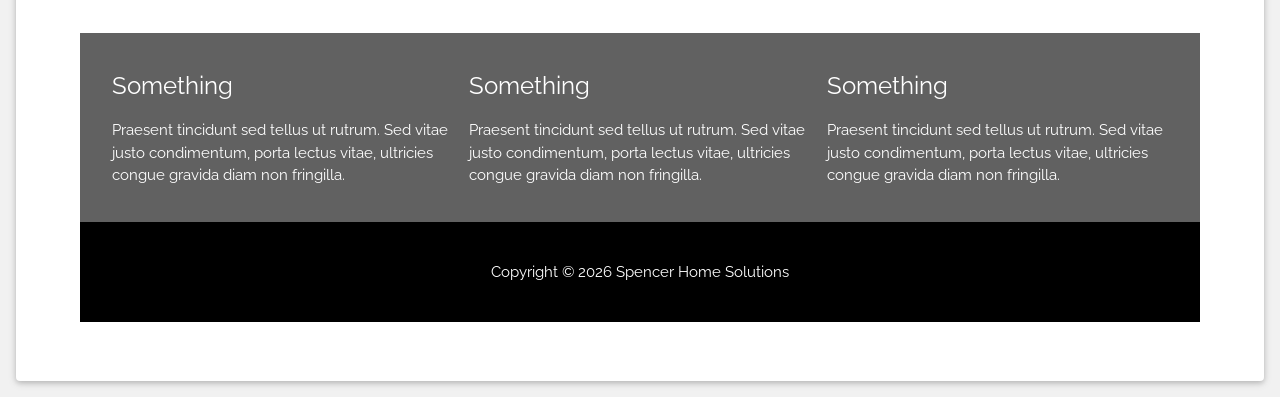
<file: gallery-singapore.html>
<!DOCTYPE html>
<html>
<head>
<title>Singapore Photo Gallery</title>
<meta charset="UTF-8">
<meta name="viewport" content="width=device-width, initial-scale=1">
<link rel="stylesheet" href="homepage.css">
<link rel="stylesheet" href="https://fonts.googleapis.com/css?family=Raleway">
<link rel="stylesheet" href="https://cdnjs.cloudflare.com/ajax/libs/font-awesome/4.7.0/css/font-awesome.min.css">
<style>
body,h1,h2,h3,h4,h5,h6 {font-family: "Raleway", sans-serif}
</style>
</head>
<body class="w3-light-grey w3-content" style="max-width:1600px">

<!-- Sidebar/menu -->




<!-- !PAGE CONTENT! -->
<div class="w3-main" style="margin-left:0px">

  <!-- Header -->
<header class="w3-container w3-center w3-padding-32"> 

        <div class="center-container-text">
          <h1><strong>Singapore Pictures</strong></h1>
          <p>Images from Singapore.  Fee for you to use if you like.</p>
        </div>

        <nav class="navbarmain">
            <ul>
               <li><a href="index.html">Home</a></li>
               <li><a href="gallery.html">Gallery</a></li>
               <li><a href="gallery.html">Contact</a></li>
            </ul>

        </nav>
</header>
  


    <!-- Start words above first photo 3 by 3 grid-->

      <div class="w3-container w3-card w3-white w3-round w3-margin"><br>

 <div class="w3-container w3-padding-large" style="margin-bottom:2px">
    <h2>Beaches Section 1</h2>
    <p>Beaches in Thailand are not all created equally.  Beaches where there is a high population, are almost always  polluted and just trashy.   To find more prestine beaches you need to go a little bit out of the way.  For example, the beach where the ferry docks on the island of Koh Larn is over crowded, polluted and unpleasant.  If you take the time to go around the other side of the island (about 30 minutes of your time) you will find spectacular and really clean beaches.</p>
     
    <h3>Technical Skills</h3>

 

     </div>
    <!-- End words above first photo 3 by 3 grid-->



  <!-- Start first Photo 3 by 3 Grid-->
  <div class="w3-row-padding">
    <div class="w3-third w3-container w3-margin-bottom">
      <img src="images/Thailand-gallery-page/thailand-1a.webp" alt="Norway" style="width:100%">
      <div class="w3-container w3-white">
        <p><b>Lorem Ipsum</b></p>
        <p>Praesent tincidunt sed tellus ut rutrum. Sed vitae justo condimentum, porta lectus vitae, ultricies congue gravida diam non fringilla.</p>
      </div>
    </div>
     <div class="w3-third w3-container w3-margin-bottom">
      <img src="images/Thailand-gallery-page/thailand-1c.webp" alt="Norway" style="width:100%">
      <div class="w3-container w3-white">
        <p><b>Lorem Ipsum</b></p>
        <p>Praesent tincidunt sed tellus ut rutrum. Sed vitae justo condimentum, porta lectus vitae, ultricies congue gravida diam non fringilla.</p>
      </div>
    </div>
    <div class="w3-third w3-container w3-margin-bottom">
      <img src="images/Thailand-gallery-page/thailand-1b.webp" alt="Norway" style="width:100%">
      <div class="w3-container w3-white">
        <p><b>Lorem Ipsum</b></p>
        <p>Praesent tincidunt sed tellus ut rutrum. Sed vitae justo condimentum, porta lectus vitae, ultricies congue gravida diam non fringilla.</p><br>
   
      </div>
    </div>
  </div>
 <!-- End first Photo 3 by 3 Grid-->


<!-- Start words above first gallery 2 by 2 larger photo grid-->

 <div class="w3-container w3-padding-large" style="margin-bottom:2px">
  <h2>Beaches Section 1 - 2 by 2 larger</h2>
    <p>Beaches in Thailand are not all created equally.  Beaches where there is a high population, are almost always  polluted and just trashy.   To find more prestine beaches you need to go a little bit out of the way.  For example, the beach where the ferry docks on the island of Koh Larn is over crowded, polluted and unpleasant.  If you take the time to go around the other side of the island (about 30 minutes of your time) you will find spectacular and really clean beaches.</p>

    
    <h3>Technical Skills</h3>
     </div>
    <!-- End words above first gallery 2 by 2 larger photo grid-->




    <!-- Start first gallery  2 by 2 Photo Grid-->
  <div class="w3-row-padding">
    <div class="w3-half w3-container w3-margin-bottom">
      <img src="images/Thailand-gallery-page/thailand-1a.webp" alt="Thailand" style="width:100%">
      <div class="w3-container w3-white">
        <p><b>Lorem Ipsum</b></p>
        <p>Praesent tincidunt sed tellus ut rutrum. Sed vitae justo condimentum, porta lectus vitae, ultricies congue gravida diam non fringilla.</p>
      </div>
    </div>
    <div class="w3-half w3-container w3-margin-bottom">
      <img src="images/Thailand-gallery-page/thailand-1b.webp" alt="Thailand" style="width:100%">
      <div class="w3-container w3-white">
        <p><b>Lorem Ipsum</b></p>
        <p>Praesent tincidunt sed tellus ut rutrum. Sed vitae justo condimentum, porta lectus vitae, ultricies congue gravida diam non fringilla.</p>
      </div>
    </div>
  </div>
        <!-- End first gallery 2 by 2 Photo Grid-->




<!-- Start words above Second photo 3 by 3 grid-->

 <div class="w3-container w3-padding-large" style="margin-bottom:2px">
  <hr>  
  <h2>Beaches Section 2</h2>
    <p>Beaches in Thailand are not all created equally.  Beaches where there is a high population, are almost always  polluted and just trashy.   To find more prestine beaches you need to go a little bit out of the way.  For example, the beach where the ferry docks on the island of Koh Larn is over crowded, polluted and unpleasant.  If you take the time to go around the other side of the island (about 30 minutes of your time) you will find spectacular and really clean beaches.</p>

    
    <h3>Technical Skills</h3>

 

     </div>
    <!-- End words above Second photo 3 by 3 grid-->



  <!-- Start second Photo 3 by 3 Grid-->
  <div class="w3-row-padding">
    <div class="w3-third w3-container w3-margin-bottom">
      <img src="images/Thailand-gallery-page/thailand-1a.webp" alt="Thailand Pool Overlooking Ocean" style="width:100%">
      <div class="w3-container w3-white">
        <p><b>Lorem Ipsum</b></p>
        <p>Praesent tincidunt sed tellus ut rutrum. Sed vitae justo condimentum, porta lectus vitae, ultricies congue gravida diam non fringilla.</p>
      </div>
    </div>
     <div class="w3-third w3-container w3-margin-bottom">
      <img src="images/Thailand-gallery-page/thailand-1c.webp" alt="Thailand Fried Rice Shrimp" style="width:100%">
      <div class="w3-container w3-white">
        <p><b>Lorem Ipsum</b></p>
        <p>Praesent tincidunt sed tellus ut rutrum. Sed vitae justo condimentum, porta lectus vitae, ultricies congue gravida diam non fringilla.</p>
      </div>
    </div>
    <div class="w3-third w3-container w3-margin-bottom">
      <img src="images/Thailand-gallery-page/thailand-1b.webp" alt="Thailand Sunset" style="width:100%">
      <div class="w3-container w3-white">
        <p><b>Lorem Ipsum</b></p>
        <p>Praesent tincidunt sed tellus ut rutrum. Sed vitae justo condimentum, porta lectus vitae, ultricies congue gravida diam non fringilla.</p>
   
      </div>
    </div>
  </div>
 <!-- End second Photo 3 by 3 Grid-->



   <!-- Start words above second photo 2 by 2 grid-->
 <div class="w3-container w3-padding-large" style="margin-bottom:2px"> 
  <h3>Travel Stuff Section 2 Large Pictures</h3>
    <p>Just me, myself and I, exploring the universe of unknownment. I have a heart of love and an interest of lorem ipsum and mauris neque quam blog. I want to share my world with you. Praesent tincidunt sed tellus ut rutrum. Sed vitae justo condimentum, porta lectus vitae, ultricies congue gravida diam non fringilla. Praesent tincidunt sed tellus ut rutrum. Sed vitae justo condimentum, porta lectus vitae, ultricies congue gravida diam non fringilla.</p>
     
    <h4>Technical Skills</h4><br>

  <!-- End words above second photo 2 by 2 grid-->


    <!-- Start second 2 by 2 Photo Grid-->
  <div class="w3-row-padding">
    <div class="w3-half w3-container w3-margin-bottom">
      <img src="images/Thailand-gallery-page/thailand-1a.webp" alt="Thailand" style="width:100%">
      <div class="w3-container w3-white">
        <p><b>Lorem Ipsum</b></p>
        <p>Praesent tincidunt sed tellus ut rutrum. Sed vitae justo condimentum, porta lectus vitae, ultricies congue gravida diam non fringilla.</p>
      </div>
    </div>
    <div class="w3-half w3-container w3-margin-bottom">
      <img src="images/Thailand-gallery-page/thailand-1b.webp" alt="Thailand" style="width:100%">
      <div class="w3-container w3-white">
        <p><b>Lorem Ipsum</b></p>
        <p>Praesent tincidunt sed tellus ut rutrum. Sed vitae justo condimentum, porta lectus vitae, ultricies congue gravida diam non fringilla.</p>
      </div>
    </div>
  </div>
        <!-- End second Photo 2 by 2 Grid-->


  <!-- Final Thoughts Gallery -->
  <div class="w3-row-padding w3-padding-16" id="about">
 

  </div>

  <div class="w3-container w3-padding-large" style="margin-bottom:32px">
    <h4>Final Words Gallery</h4>
    <p>Just me, myself and I, exploring the universe of unknownment. I have a heart of love and an interest of lorem ipsum and mauris neque quam blog. I want to share my world with you. Praesent tincidunt sed tellus ut rutrum. Sed vitae justo condimentum, porta lectus vitae, ultricies congue gravida diam non fringilla. Praesent tincidunt sed tellus ut rutrum. Sed vitae justo condimentum, porta lectus vitae, ultricies congue gravida diam non fringilla.</p><br>



  <!-- Footer -->
  <footer class="w3-container w3-padding-32 w3-dark-grey">
  <div class="w3-row-padding">
    <div class="w3-third">
      <h3>Something</h3>
      <p>Praesent tincidunt sed tellus ut rutrum. Sed vitae justo condimentum, porta lectus vitae, ultricies congue gravida diam non fringilla.</p>
      </div>
  
    <div class="w3-third">
      <h3>Something</h3>
      <p>Praesent tincidunt sed tellus ut rutrum. Sed vitae justo condimentum, porta lectus vitae, ultricies congue gravida diam non fringilla.</p>
    </div>

    <div class="w3-third">
            <h3>Something</h3>
      <p>Praesent tincidunt sed tellus ut rutrum. Sed vitae justo condimentum, porta lectus vitae, ultricies congue gravida diam non fringilla.</p>
    </div>

  </div>
  </footer>
  

   <div class="w3-black w3-center w3-padding-24"><p>Copyright &copy; <script>document.write(new Date().getFullYear())</script> Spencer Home Solutions</p></div>


<!-- End page content -->
</div>

<script>
// Script to open and close sidebar
function w3_open() {
    document.getElementById("mySidebar").style.display = "block";
    document.getElementById("myOverlay").style.display = "block";
}
 
function w3_close() {
    document.getElementById("mySidebar").style.display = "none";
    document.getElementById("myOverlay").style.display = "none";
}
</script>

</body>
</html>
</file>
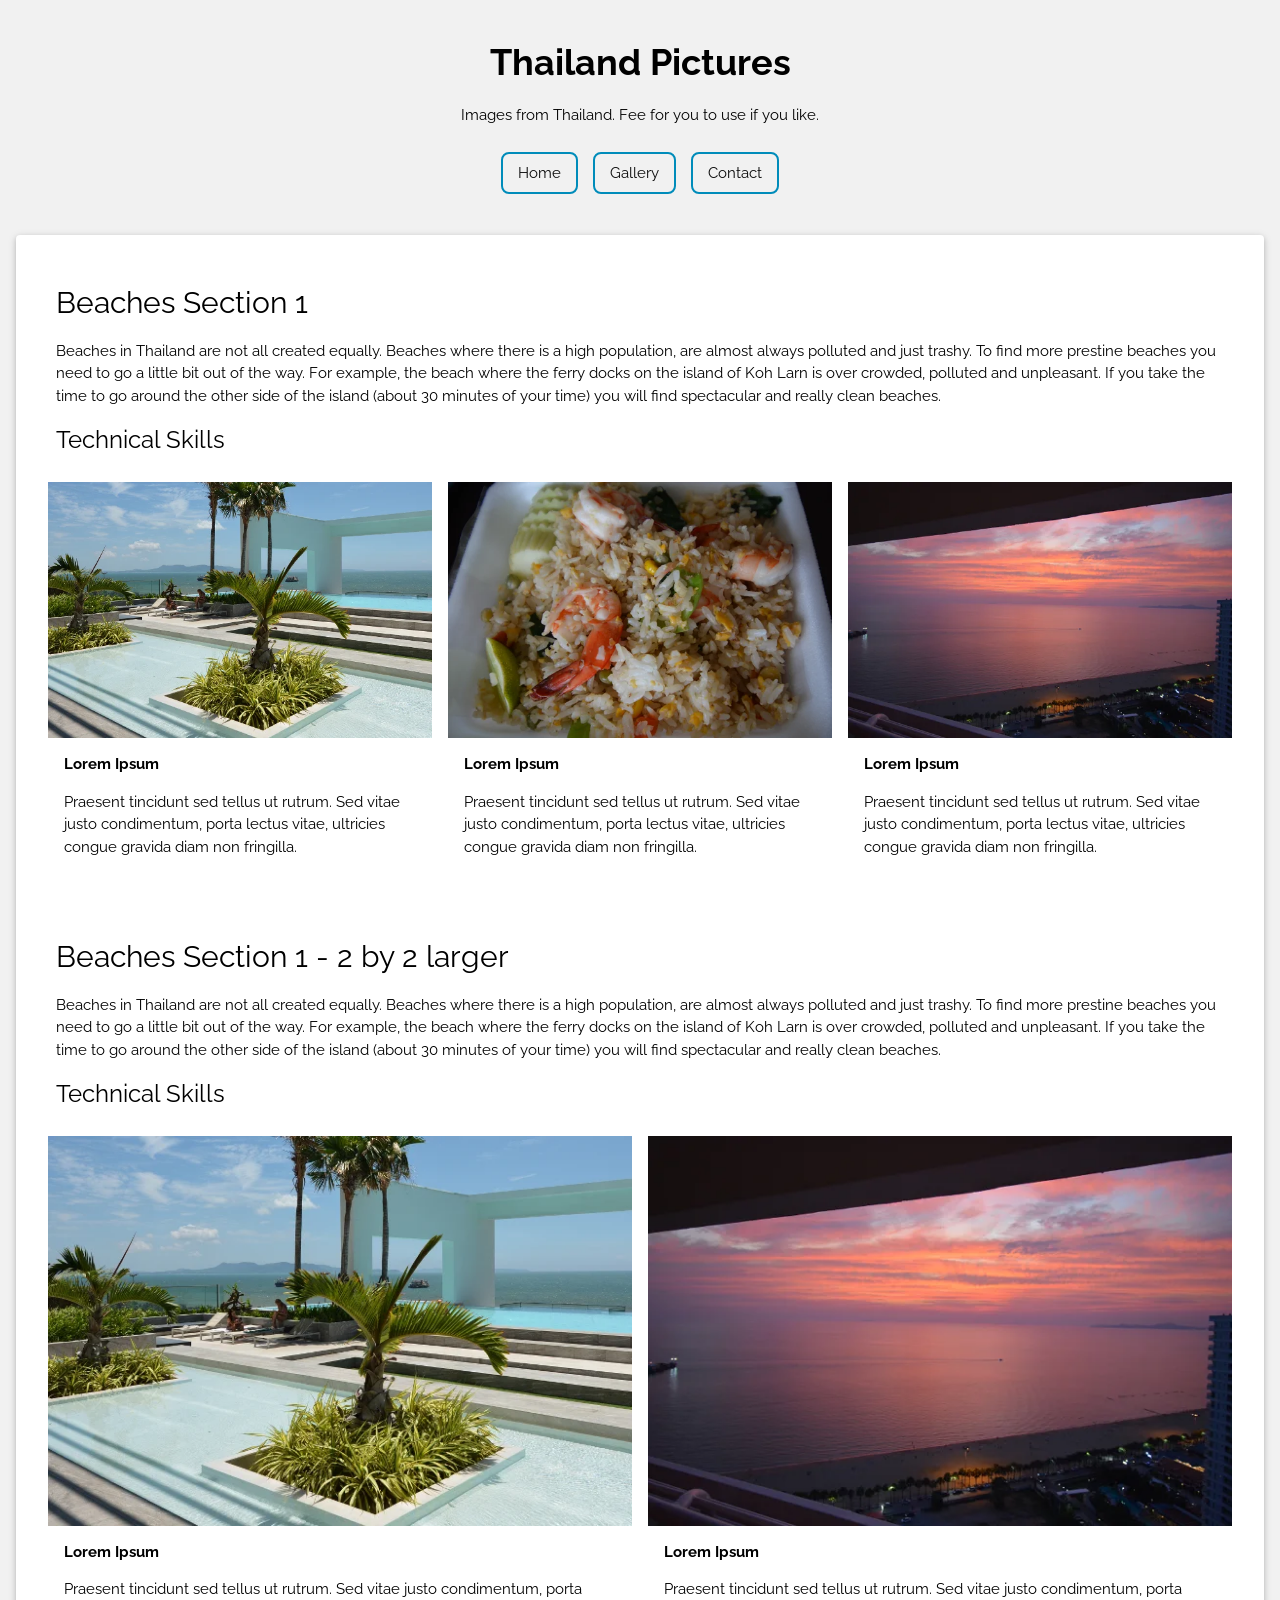
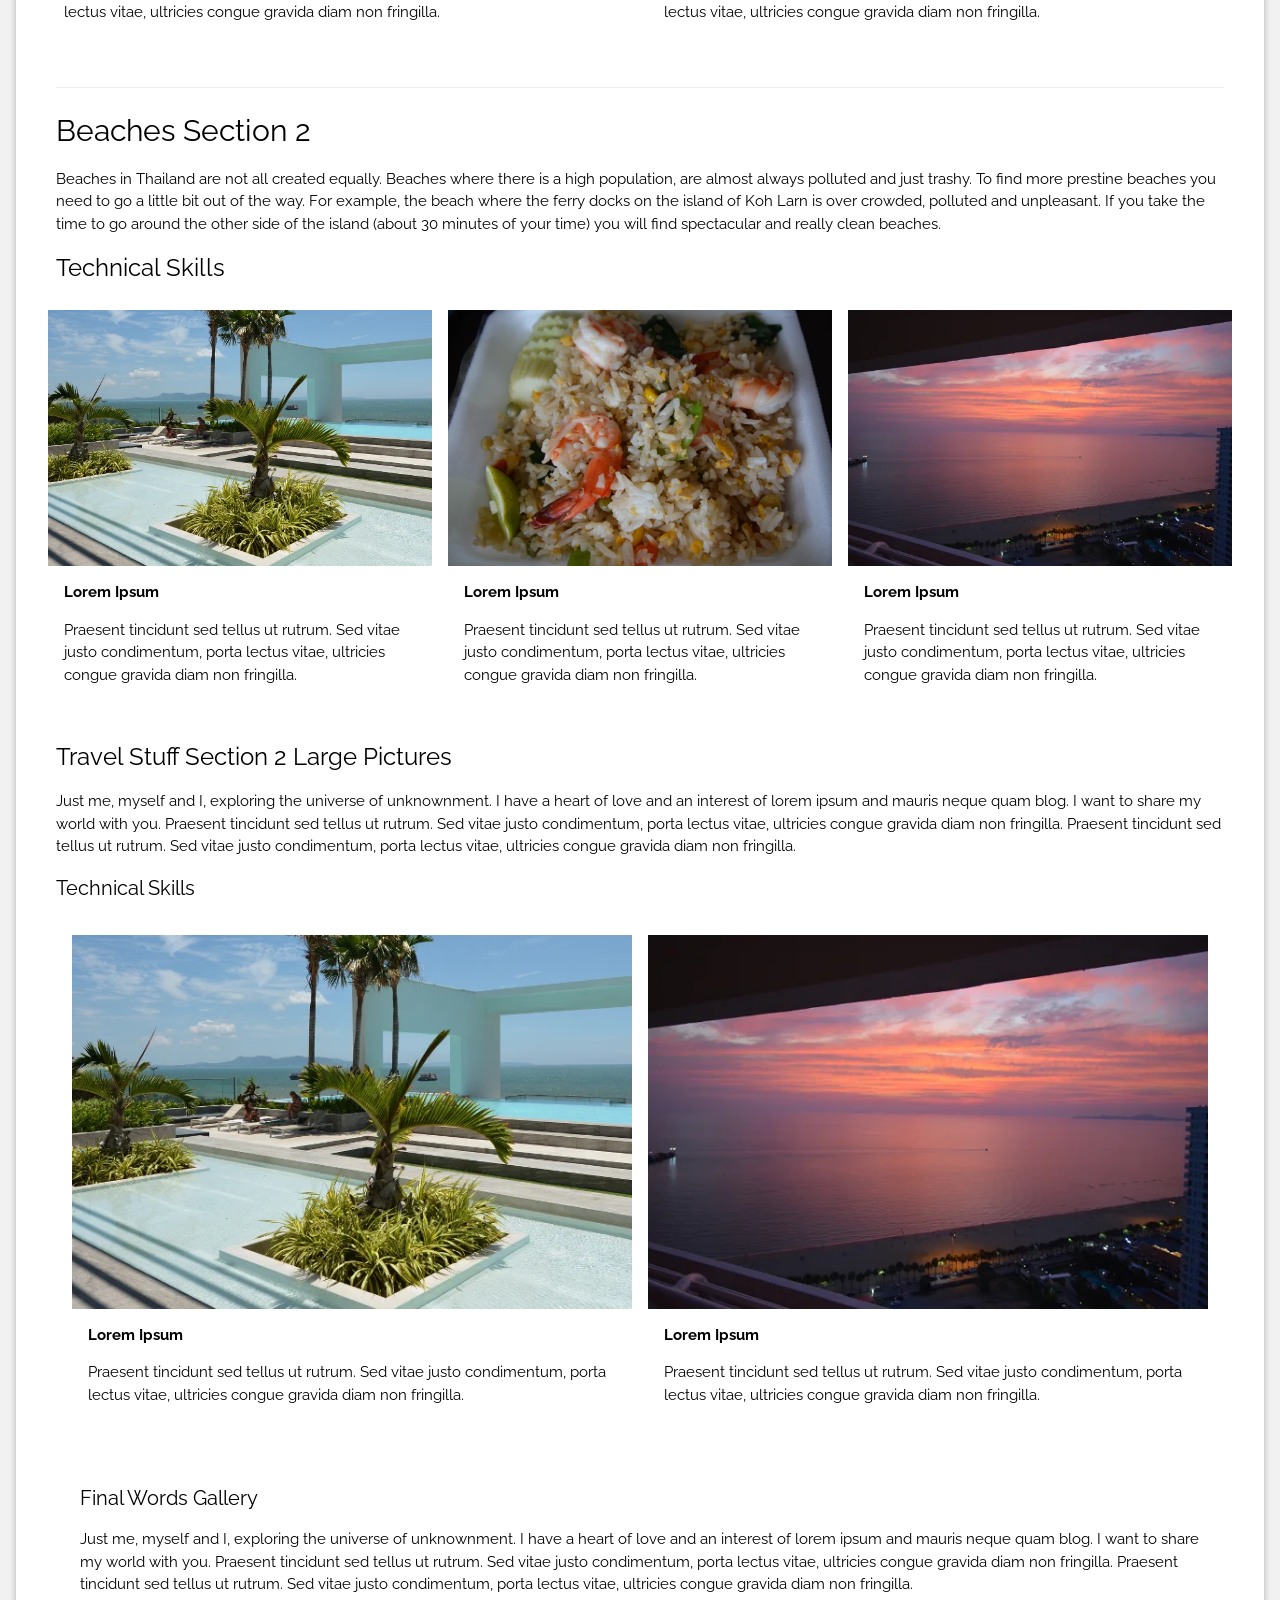
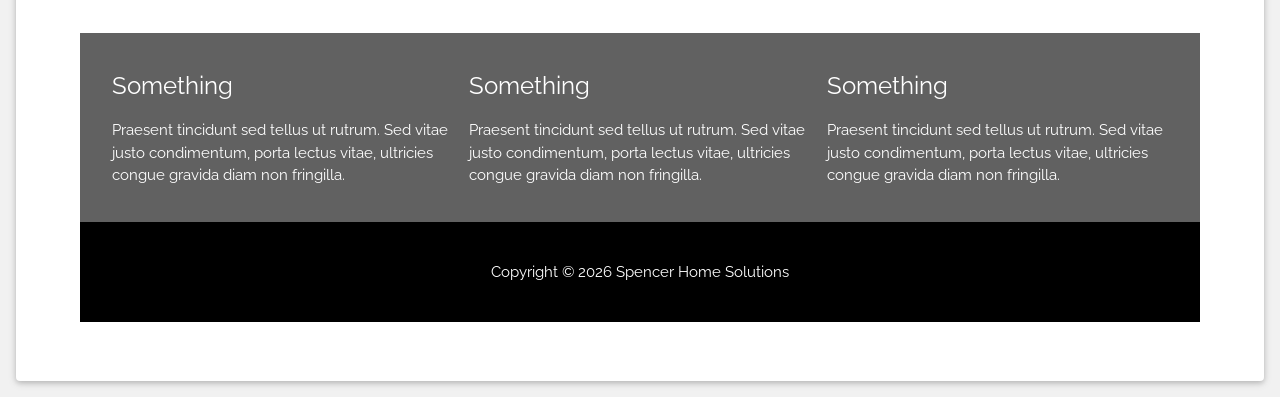
<file: gallery-thailand.html>
<!DOCTYPE html>
<html>
<head>
<title>Thailand Photo Gallery</title>
<meta charset="UTF-8">
<meta name="viewport" content="width=device-width, initial-scale=1">
<link rel="stylesheet" href="homepage.css">
<link rel="stylesheet" href="https://fonts.googleapis.com/css?family=Raleway">
<link rel="stylesheet" href="https://cdnjs.cloudflare.com/ajax/libs/font-awesome/4.7.0/css/font-awesome.min.css">
<style>
body,h1,h2,h3,h4,h5,h6 {font-family: "Raleway", sans-serif}
</style>
</head>
<body class="w3-light-grey w3-content" style="max-width:1600px">

<!-- Sidebar/menu -->




<!-- !PAGE CONTENT! -->
<div class="w3-main" style="margin-left:0px">

  <!-- Header -->
<header class="w3-container w3-center w3-padding-32"> 

        <div class="center-container-text">
          <h1><strong>Thailand Pictures</strong></h1>
          <p>Images from Thailand.  Fee for you to use if you like.</p>
        </div>

        <nav class="navbarmain">
            <ul>
               <li><a href="index.html">Home</a></li>
               <li><a href="gallery.html">Gallery</a></li>
               <li><a href="gallery.html">Contact</a></li>
            </ul>

        </nav>
</header>
  


    <!-- Start words above first photo 3 by 3 grid-->

      <div class="w3-container w3-card w3-white w3-round w3-margin"><br>

 <div class="w3-container w3-padding-large" style="margin-bottom:2px">
    <h2>Beaches Section 1</h2>
    <p>Beaches in Thailand are not all created equally.  Beaches where there is a high population, are almost always  polluted and just trashy.   To find more prestine beaches you need to go a little bit out of the way.  For example, the beach where the ferry docks on the island of Koh Larn is over crowded, polluted and unpleasant.  If you take the time to go around the other side of the island (about 30 minutes of your time) you will find spectacular and really clean beaches.</p>
     
    <h3>Technical Skills</h3>

 

     </div>
    <!-- End words above first photo 3 by 3 grid-->



  <!-- Start first Photo 3 by 3 Grid-->
  <div class="w3-row-padding">
    <div class="w3-third w3-container w3-margin-bottom">
      <img src="images/Thailand-gallery-page/thailand-1a.webp" alt="Norway" style="width:100%">
      <div class="w3-container w3-white">
        <p><b>Lorem Ipsum</b></p>
        <p>Praesent tincidunt sed tellus ut rutrum. Sed vitae justo condimentum, porta lectus vitae, ultricies congue gravida diam non fringilla.</p>
      </div>
    </div>
     <div class="w3-third w3-container w3-margin-bottom">
      <img src="images/Thailand-gallery-page/thailand-1c.webp" alt="Norway" style="width:100%">
      <div class="w3-container w3-white">
        <p><b>Lorem Ipsum</b></p>
        <p>Praesent tincidunt sed tellus ut rutrum. Sed vitae justo condimentum, porta lectus vitae, ultricies congue gravida diam non fringilla.</p>
      </div>
    </div>
    <div class="w3-third w3-container w3-margin-bottom">
      <img src="images/Thailand-gallery-page/thailand-1b.webp" alt="Norway" style="width:100%">
      <div class="w3-container w3-white">
        <p><b>Lorem Ipsum</b></p>
        <p>Praesent tincidunt sed tellus ut rutrum. Sed vitae justo condimentum, porta lectus vitae, ultricies congue gravida diam non fringilla.</p><br>
   
      </div>
    </div>
  </div>
 <!-- End first Photo 3 by 3 Grid-->


<!-- Start words above first gallery 2 by 2 larger photo grid-->

 <div class="w3-container w3-padding-large" style="margin-bottom:2px">
  <h2>Beaches Section 1 - 2 by 2 larger</h2>
    <p>Beaches in Thailand are not all created equally.  Beaches where there is a high population, are almost always  polluted and just trashy.   To find more prestine beaches you need to go a little bit out of the way.  For example, the beach where the ferry docks on the island of Koh Larn is over crowded, polluted and unpleasant.  If you take the time to go around the other side of the island (about 30 minutes of your time) you will find spectacular and really clean beaches.</p>

    
    <h3>Technical Skills</h3>
     </div>
    <!-- End words above first gallery 2 by 2 larger photo grid-->




    <!-- Start first gallery  2 by 2 Photo Grid-->
  <div class="w3-row-padding">
    <div class="w3-half w3-container w3-margin-bottom">
      <img src="images/Thailand-gallery-page/thailand-1a.webp" alt="Thailand" style="width:100%">
      <div class="w3-container w3-white">
        <p><b>Lorem Ipsum</b></p>
        <p>Praesent tincidunt sed tellus ut rutrum. Sed vitae justo condimentum, porta lectus vitae, ultricies congue gravida diam non fringilla.</p>
      </div>
    </div>
    <div class="w3-half w3-container w3-margin-bottom">
      <img src="images/Thailand-gallery-page/thailand-1b.webp" alt="Thailand" style="width:100%">
      <div class="w3-container w3-white">
        <p><b>Lorem Ipsum</b></p>
        <p>Praesent tincidunt sed tellus ut rutrum. Sed vitae justo condimentum, porta lectus vitae, ultricies congue gravida diam non fringilla.</p>
      </div>
    </div>
  </div>
        <!-- End first gallery 2 by 2 Photo Grid-->




<!-- Start words above Second photo 3 by 3 grid-->

 <div class="w3-container w3-padding-large" style="margin-bottom:2px">
  <hr>  
  <h2>Beaches Section 2</h2>
    <p>Beaches in Thailand are not all created equally.  Beaches where there is a high population, are almost always  polluted and just trashy.   To find more prestine beaches you need to go a little bit out of the way.  For example, the beach where the ferry docks on the island of Koh Larn is over crowded, polluted and unpleasant.  If you take the time to go around the other side of the island (about 30 minutes of your time) you will find spectacular and really clean beaches.</p>

    
    <h3>Technical Skills</h3>

 

     </div>
    <!-- End words above Second photo 3 by 3 grid-->



  <!-- Start second Photo 3 by 3 Grid-->
  <div class="w3-row-padding">
    <div class="w3-third w3-container w3-margin-bottom">
      <img src="images/Thailand-gallery-page/thailand-1a.webp" alt="Thailand Pool Overlooking Ocean" style="width:100%">
      <div class="w3-container w3-white">
        <p><b>Lorem Ipsum</b></p>
        <p>Praesent tincidunt sed tellus ut rutrum. Sed vitae justo condimentum, porta lectus vitae, ultricies congue gravida diam non fringilla.</p>
      </div>
    </div>
     <div class="w3-third w3-container w3-margin-bottom">
      <img src="images/Thailand-gallery-page/thailand-1c.webp" alt="Thailand Fried Rice Shrimp" style="width:100%">
      <div class="w3-container w3-white">
        <p><b>Lorem Ipsum</b></p>
        <p>Praesent tincidunt sed tellus ut rutrum. Sed vitae justo condimentum, porta lectus vitae, ultricies congue gravida diam non fringilla.</p>
      </div>
    </div>
    <div class="w3-third w3-container w3-margin-bottom">
      <img src="images/Thailand-gallery-page/thailand-1b.webp" alt="Thailand Sunset" style="width:100%">
      <div class="w3-container w3-white">
        <p><b>Lorem Ipsum</b></p>
        <p>Praesent tincidunt sed tellus ut rutrum. Sed vitae justo condimentum, porta lectus vitae, ultricies congue gravida diam non fringilla.</p>
   
      </div>
    </div>
  </div>
 <!-- End second Photo 3 by 3 Grid-->



   <!-- Start words above second photo 2 by 2 grid-->
 <div class="w3-container w3-padding-large" style="margin-bottom:2px"> 
  <h3>Travel Stuff Section 2 Large Pictures</h3>
    <p>Just me, myself and I, exploring the universe of unknownment. I have a heart of love and an interest of lorem ipsum and mauris neque quam blog. I want to share my world with you. Praesent tincidunt sed tellus ut rutrum. Sed vitae justo condimentum, porta lectus vitae, ultricies congue gravida diam non fringilla. Praesent tincidunt sed tellus ut rutrum. Sed vitae justo condimentum, porta lectus vitae, ultricies congue gravida diam non fringilla.</p>
     
    <h4>Technical Skills</h4><br>

  <!-- End words above second photo 2 by 2 grid-->


    <!-- Start second 2 by 2 Photo Grid-->
  <div class="w3-row-padding">
    <div class="w3-half w3-container w3-margin-bottom">
      <img src="images/Thailand-gallery-page/thailand-1a.webp" alt="Thailand" style="width:100%">
      <div class="w3-container w3-white">
        <p><b>Lorem Ipsum</b></p>
        <p>Praesent tincidunt sed tellus ut rutrum. Sed vitae justo condimentum, porta lectus vitae, ultricies congue gravida diam non fringilla.</p>
      </div>
    </div>
    <div class="w3-half w3-container w3-margin-bottom">
      <img src="images/Thailand-gallery-page/thailand-1b.webp" alt="Thailand" style="width:100%">
      <div class="w3-container w3-white">
        <p><b>Lorem Ipsum</b></p>
        <p>Praesent tincidunt sed tellus ut rutrum. Sed vitae justo condimentum, porta lectus vitae, ultricies congue gravida diam non fringilla.</p>
      </div>
    </div>
  </div>
        <!-- End second Photo 2 by 2 Grid-->


  <!-- Final Thoughts Gallery -->
  <div class="w3-row-padding w3-padding-16" id="about">
 

  </div>

  <div class="w3-container w3-padding-large" style="margin-bottom:32px">
    <h4>Final Words Gallery</h4>
    <p>Just me, myself and I, exploring the universe of unknownment. I have a heart of love and an interest of lorem ipsum and mauris neque quam blog. I want to share my world with you. Praesent tincidunt sed tellus ut rutrum. Sed vitae justo condimentum, porta lectus vitae, ultricies congue gravida diam non fringilla. Praesent tincidunt sed tellus ut rutrum. Sed vitae justo condimentum, porta lectus vitae, ultricies congue gravida diam non fringilla.</p><br>



  <!-- Footer -->
  <footer class="w3-container w3-padding-32 w3-dark-grey">
  <div class="w3-row-padding">
    <div class="w3-third">
      <h3>Something</h3>
      <p>Praesent tincidunt sed tellus ut rutrum. Sed vitae justo condimentum, porta lectus vitae, ultricies congue gravida diam non fringilla.</p>
      </div>
  
    <div class="w3-third">
      <h3>Something</h3>
      <p>Praesent tincidunt sed tellus ut rutrum. Sed vitae justo condimentum, porta lectus vitae, ultricies congue gravida diam non fringilla.</p>
    </div>

    <div class="w3-third">
            <h3>Something</h3>
      <p>Praesent tincidunt sed tellus ut rutrum. Sed vitae justo condimentum, porta lectus vitae, ultricies congue gravida diam non fringilla.</p>
    </div>

  </div>
  </footer>
  

   <div class="w3-black w3-center w3-padding-24"><p>Copyright &copy; <script>document.write(new Date().getFullYear())</script> Spencer Home Solutions</p></div>


<!-- End page content -->
</div>

<script>
// Script to open and close sidebar
function w3_open() {
    document.getElementById("mySidebar").style.display = "block";
    document.getElementById("myOverlay").style.display = "block";
}
 
function w3_close() {
    document.getElementById("mySidebar").style.display = "none";
    document.getElementById("myOverlay").style.display = "none";
}
</script>

</body>
</html>
</file>
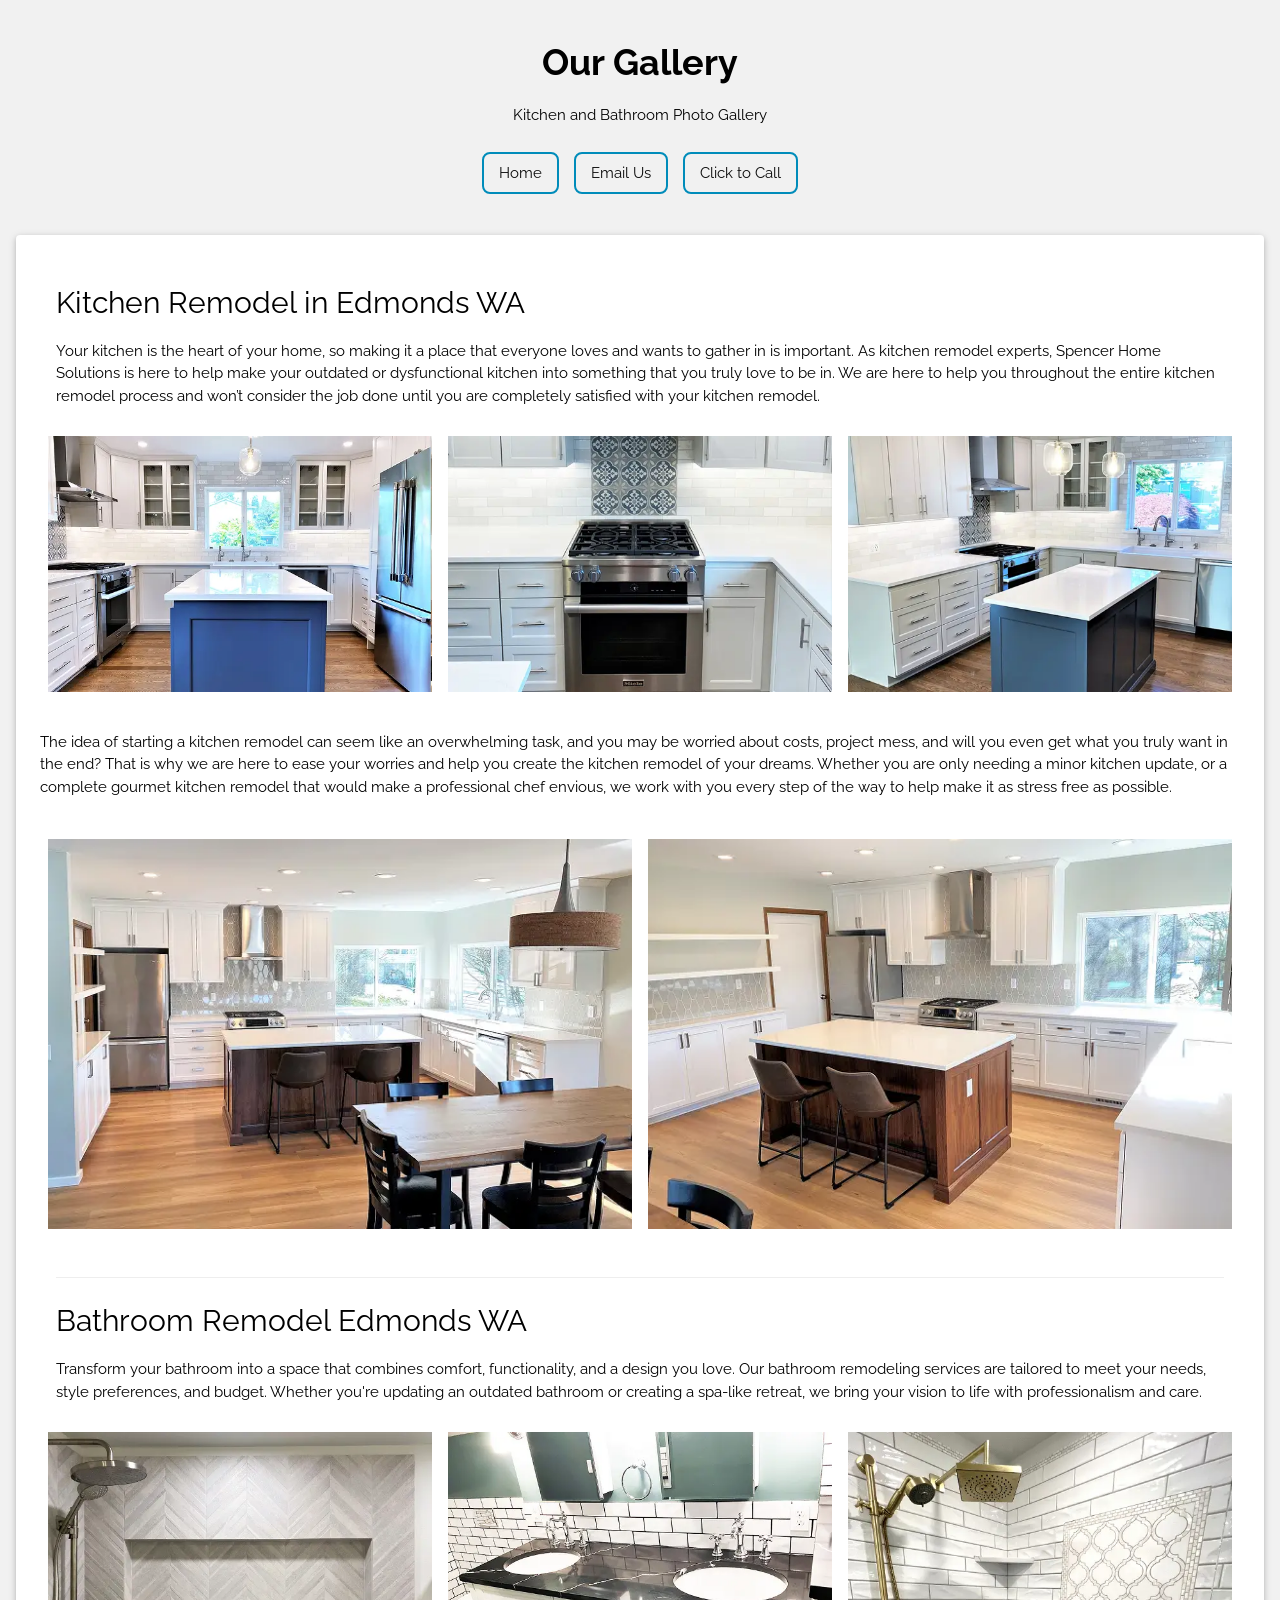
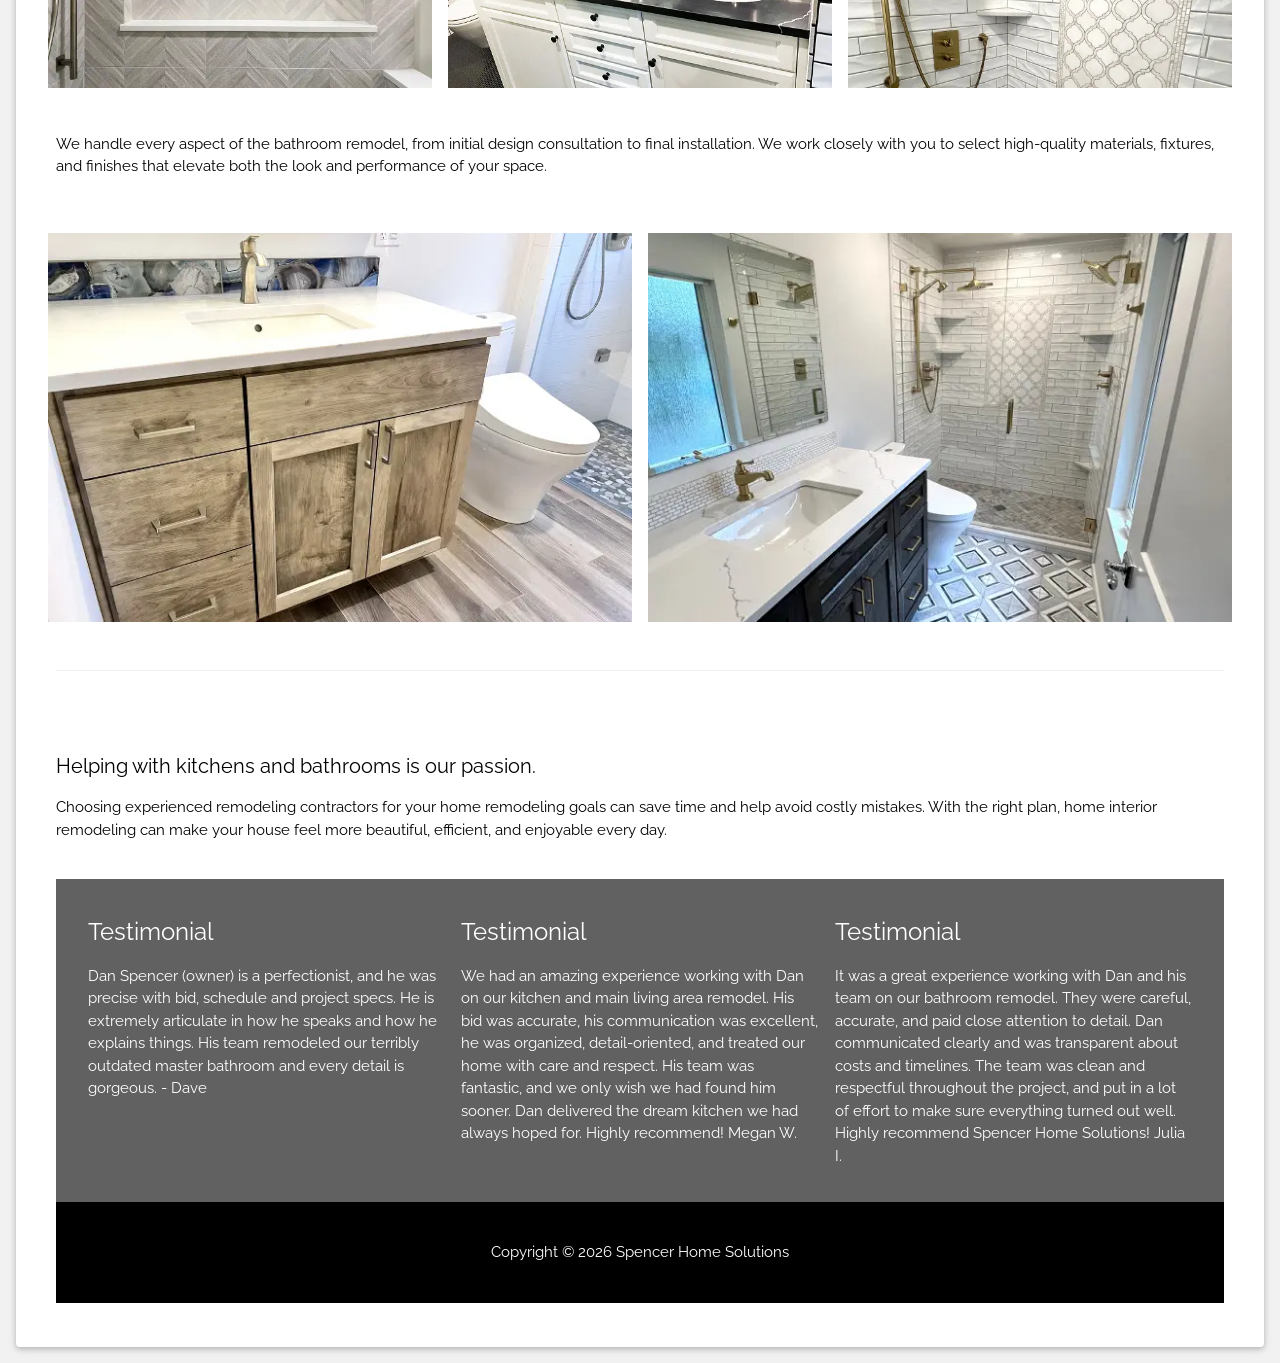
<file: gallery.html>
<!DOCTYPE html>
<html>
<head>
<title>Kitchen and Bathroom Photo Gallery</title>
<meta charset="UTF-8">
<meta name="viewport" content="width=device-width, initial-scale=1">
<link rel="stylesheet" href="homepage.css">
<link rel="stylesheet" href="https://fonts.googleapis.com/css?family=Raleway">
<link rel="stylesheet" href="https://cdnjs.cloudflare.com/ajax/libs/font-awesome/4.7.0/css/font-awesome.min.css">
<style>
body,h1,h2,h3,h4,h5,h6 {font-family: "Raleway", sans-serif}
</style>
</head>
<body class="w3-light-grey w3-content" style="max-width:1600px">

<!-- Sidebar/menu -->




<!-- !PAGE CONTENT! -->
<div class="w3-main" style="margin-left:0px">

  <!-- Header -->
<header class="w3-container w3-center w3-padding-32"> 

        <div class="center-container-text">
          <h1><strong>Our Gallery</strong></h1>
          <p>Kitchen and Bathroom Photo Gallery</p>
        </div>

        <nav class="navbarmain">
            <ul>
               <li><a href="index.html">Home</a></li>
               <li><a href="contact-us.html">Email Us</a></li>              
               <li><a href="tel:+14253617197">Click to Call</a></li>
            </ul>

        </nav>
</header>
  


    <!-- Start words above first photo 3 by 3 grid-->

      <div class="w3-container w3-card w3-white w3-round w3-margin"><br>

 <div class="w3-container w3-padding-large" style="margin-bottom:2px">
    <h2>Kitchen Remodel in Edmonds WA</h2>
    <p>Your kitchen is the heart of your home, so making it a place that everyone loves and wants to gather in is important. As kitchen remodel experts, Spencer Home Solutions is here to help make your outdated or dysfunctional kitchen into something that you truly love to be in. We are here to help you throughout the entire kitchen remodel process and won’t consider the job done until you are completely satisfied with your kitchen remodel.</p>


     </div>
    <!-- End words above first photo 3 by 3 grid-->



  <!-- Start first Photo 3 by 3 Grid-->
  <div class="w3-row-padding">
    <div class="w3-third w3-container w3-margin-bottom">
      <img src="images/kitchen-five-pictures-gallery/oneofthree.webp" alt="kitchen remodel" style="width:100%">
      <div class="w3-container w3-white">

      </div>
    </div>
     <div class="w3-third w3-container w3-margin-bottom">
      <img src="images/kitchen-five-pictures-gallery/twoofthree.webp" alt="kitchen remodel" style="width:100%">
      <div class="w3-container w3-white">

      </div>
    </div>
    <div class="w3-third w3-container w3-margin-bottom">
      <img src="images/kitchen-five-pictures-gallery/threeofthree.webp" alt="kitchen remodel" style="width:100%">
      <div class="w3-container w3-white">
<br>
   
      </div>
    </div>
          <p>The idea of starting a kitchen remodel can seem like an overwhelming task, and you may be worried about costs, project mess, and will you even get what you truly want in the end? That is why we are here to ease your worries and help you create the kitchen remodel of your dreams.  Whether you are only needing a minor kitchen update, or a complete gourmet kitchen remodel that would make a professional chef envious, we work with you every step of the way to help make it as stress free as possible.</p>
  </div>
 <!-- End first Photo 3 by 3 Grid-->


<!-- Start words above first gallery 2 by 2 larger photo grid-->

 <div class="w3-container w3-padding-large" style="margin-bottom:2px">

     </div>
    <!-- End words above first gallery 2 by 2 larger photo grid-->




    <!-- Start first gallery  2 by 2 Photo Grid-->
  <div class="w3-row-padding">
    <div class="w3-half w3-container w3-margin-bottom">
      <img src="images/kitchen-five-pictures-gallery/oneoftwo.webp" alt="kitchen remodel" style="width:100%">
      <div class="w3-container w3-white">
  

      </div>
    </div>
    <div class="w3-half w3-container w3-margin-bottom">
      <img src="images/kitchen-five-pictures-gallery/twooftwo.webp" alt="kitchen remodel" style="width:100%">
      <div class="w3-container w3-white">

        
      </div>
    </div>
  </div>
        <!-- End first gallery 2 by 2 Photo Grid-->




<!-- Start words above Second Bathroom photo 3 by 3 grid-->

 <div class="w3-container w3-padding-large" style="margin-bottom:2px">
  <hr>  
  <h2>Bathroom Remodel Edmonds WA</h2>
    <p>Transform your bathroom into a space that combines comfort, functionality, and a design you love. Our bathroom remodeling services are tailored to meet your needs, style preferences, and budget. Whether you're updating an outdated bathroom or creating a spa-like retreat, we bring your vision to life with professionalism and care.</p>


     </div>
    <!-- End words above Second photo 3 by 3 grid-->



  <!-- Start second Photo 3 by 3 Grid-->
  <div class="w3-row-padding">
    <div class="w3-third w3-container w3-margin-bottom">
      <img src="images/bathroom-five-pictures-gallery/threeofthree (1).webp" alt="bathroom remodel" style="width:100%">
      <div class="w3-container w3-white">
 
      </div>
    </div>
     <div class="w3-third w3-container w3-margin-bottom">
      <img src="images/bathroom-five-pictures-gallery/oneofthree (1).webp" alt="bathroom remodel" style="width:100%">
      <div class="w3-container w3-white">
  
      </div>
    </div>
    <div class="w3-third w3-container w3-margin-bottom">
      <img src="images/bathroom/bathroomshowerhead.webp" alt="bathroom remodel" style="width:100%">
      <div class="w3-container w3-white">

   
      </div>
    </div>
   
  </div>
 <!-- End second Photo 3 by 3 Grid-->



   <!-- Start words above second photo 2 by 2 grid-->
 <div class="w3-container w3-padding-large" style="margin-bottom:2px"> 


    <div class="w3-third w3-container w3-margin-bottom">
     
      <div class="w3-container w3-white">

      </div>
    </div>
     <div class="w3-third w3-container w3-margin-bottom">
  
      <div class="w3-container w3-white">

      </div>
    </div>
    <div class="w3-third w3-container w3-margin-bottom">
      <div class="w3-container w3-white">

   
      </div>
    </div>
          <p>We handle every aspect of the bathroom remodel, from initial design consultation to final installation. We work closely with you to select high-quality materials, fixtures, and finishes that elevate both the look and performance of your space.</p>
  </div>
 <!-- End first Photo 3 by 3 Grid-->


<!-- Start words above first gallery 2 by 2 larger photo grid-->

 <div class="w3-container w3-padding-large" style="margin-bottom:2px">

     </div>
    <!-- End words above first gallery 2 by 2 larger photo grid-->




    <!-- Start first gallery  2 by 2 Photo Grid-->
  <div class="w3-row-padding">
    <div class="w3-half w3-container w3-margin-bottom">
      <img src="images/bathroom/bathnewleft.webp" alt="kitchen remodel" style="width:100%">
      <div class="w3-container w3-white">
  

      </div>
    </div>
    <div class="w3-half w3-container w3-margin-bottom">
      <img src="images/bathroom/bathnewright.webp" alt="kitchen remodel" style="width:100%">
      <div class="w3-container w3-white">

        
      </div>
    </div>
  </div>
        <!-- End first gallery 2 by 2 Photo Grid-->




<!-- Start words above Second photo 3 by 3 grid-->

 <div class="w3-container w3-padding-large" style="margin-bottom:2px">
  <hr>  



     </div>
    <!-- End words above Second photo 3 by 3 grid-->






  <!-- Final Thoughts Gallery -->
  <div class="w3-row-padding w3-padding-16" id="about">
 

  </div>

  <div class="w3-container w3-padding-large" style="margin-bottom:32px">
    <h4>Helping with kitchens and bathrooms is our passion.</h4>
    <p>Choosing experienced remodeling contractors for your home remodeling goals can save time and help avoid costly mistakes. With the right plan, home interior remodeling can make your house feel more beautiful, efficient, and enjoyable every day.</p><br>



  <!-- Footer -->
  <footer class="w3-container w3-padding-32 w3-dark-grey">
  <div class="w3-row-padding">
    <div class="w3-third">
      <h3>Testimonial</h3>
      <p>Dan Spencer (owner) is a perfectionist, and he was precise with bid, schedule and project specs. He is extremely articulate in how he speaks and how he explains things. His team remodeled our terribly outdated master bathroom and every detail is gorgeous.  - Dave</p>
      </div>
  
    <div class="w3-third">
      <h3>Testimonial</h3>
      <p>We had an amazing experience working with Dan on our kitchen and main living area remodel. His bid was accurate, his communication was excellent, he was organized, detail-oriented, and treated our home with care and respect. His team was fantastic, and we only wish we had found him sooner. Dan delivered the dream kitchen we had always hoped for. Highly recommend! Megan W.</p>
    </div>

    <div class="w3-third">
            <h3>Testimonial</h3>
      <p>It was a great experience working with Dan and his team on our bathroom remodel. They were careful, accurate, and paid close attention to detail. Dan communicated clearly and was transparent about costs and timelines. The team was clean and respectful throughout the project, and put in a lot of effort to make sure everything turned out well. Highly recommend Spencer Home Solutions! Julia I.</p>
    </div>

  </div>
  </footer>
  

   <div class="w3-black w3-center w3-padding-24"><p>Copyright &copy; <script>document.write(new Date().getFullYear())</script> Spencer Home Solutions</p></div>


<!-- End page content -->
</div>

<script>
// Script to open and close sidebar
function w3_open() {
    document.getElementById("mySidebar").style.display = "block";
    document.getElementById("myOverlay").style.display = "block";
}
 
function w3_close() {
    document.getElementById("mySidebar").style.display = "none";
    document.getElementById("myOverlay").style.display = "none";
}
</script>

</body>
</html>
</file>
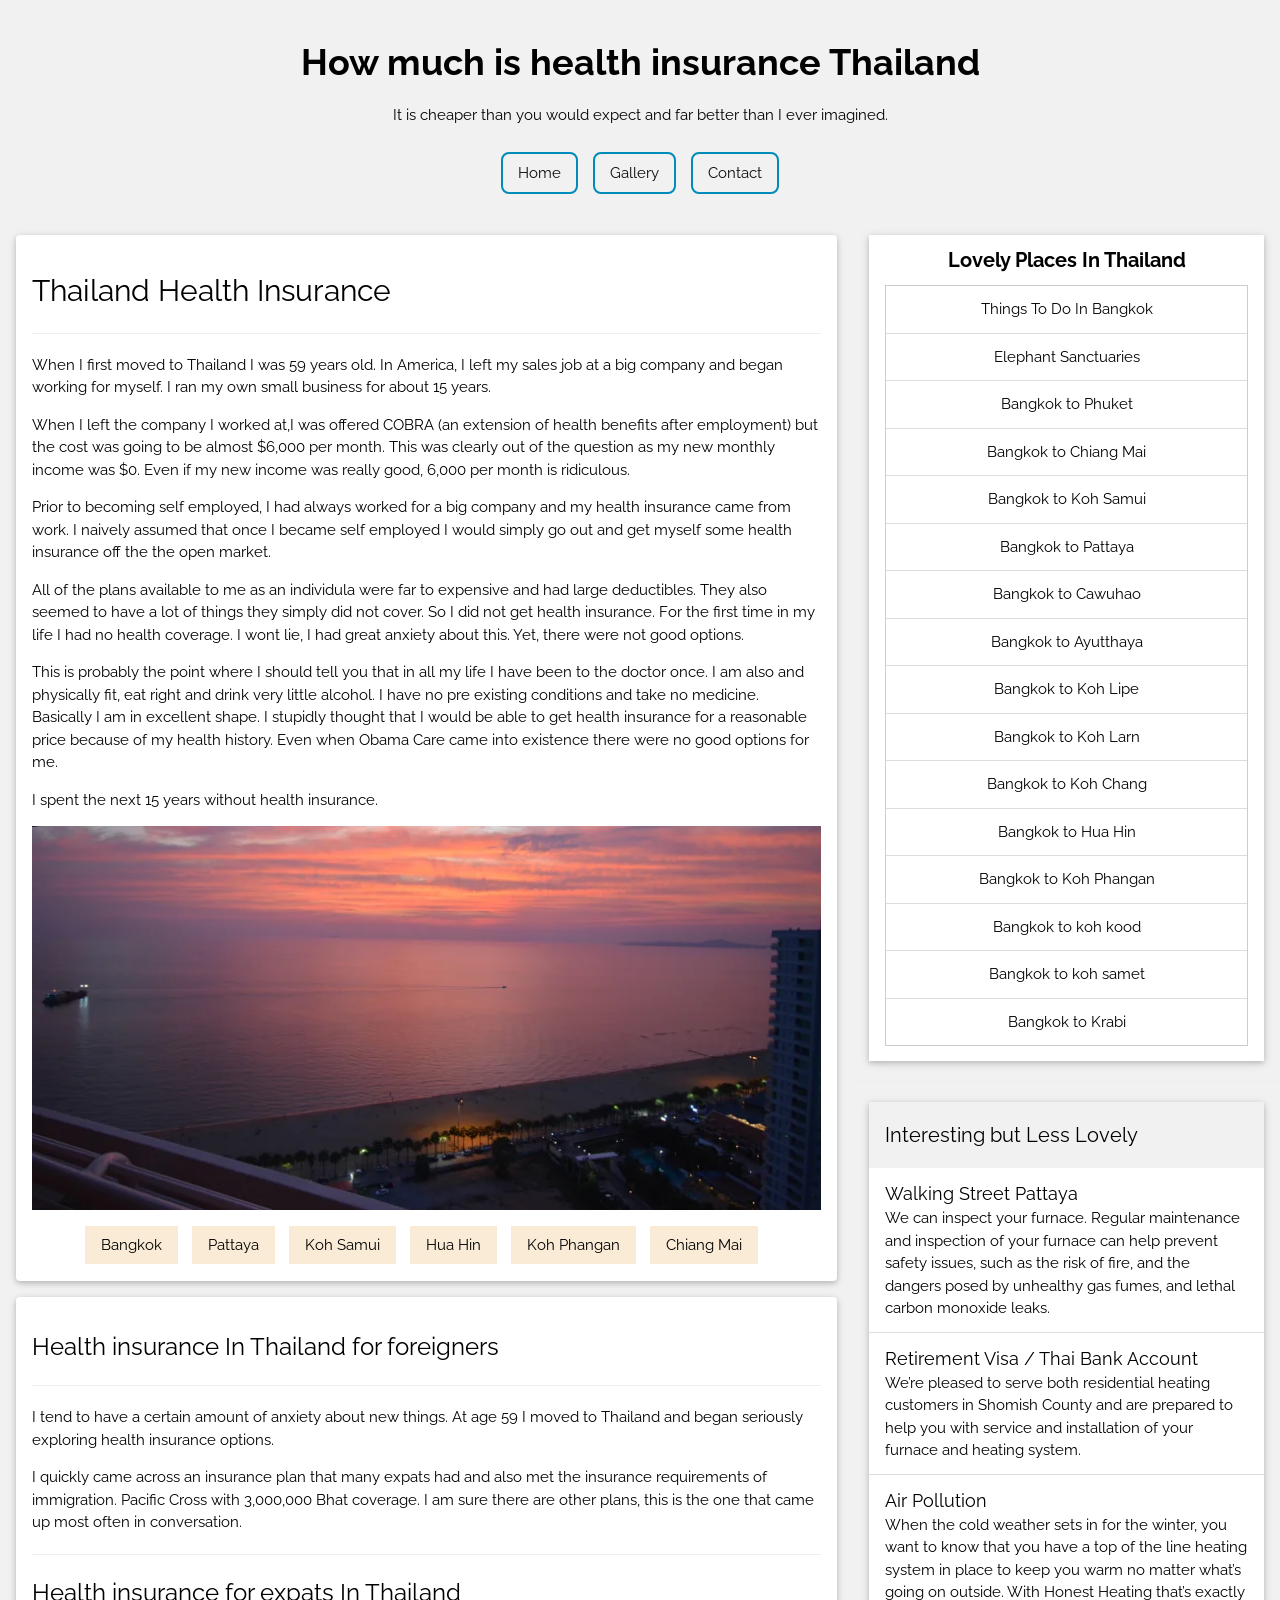
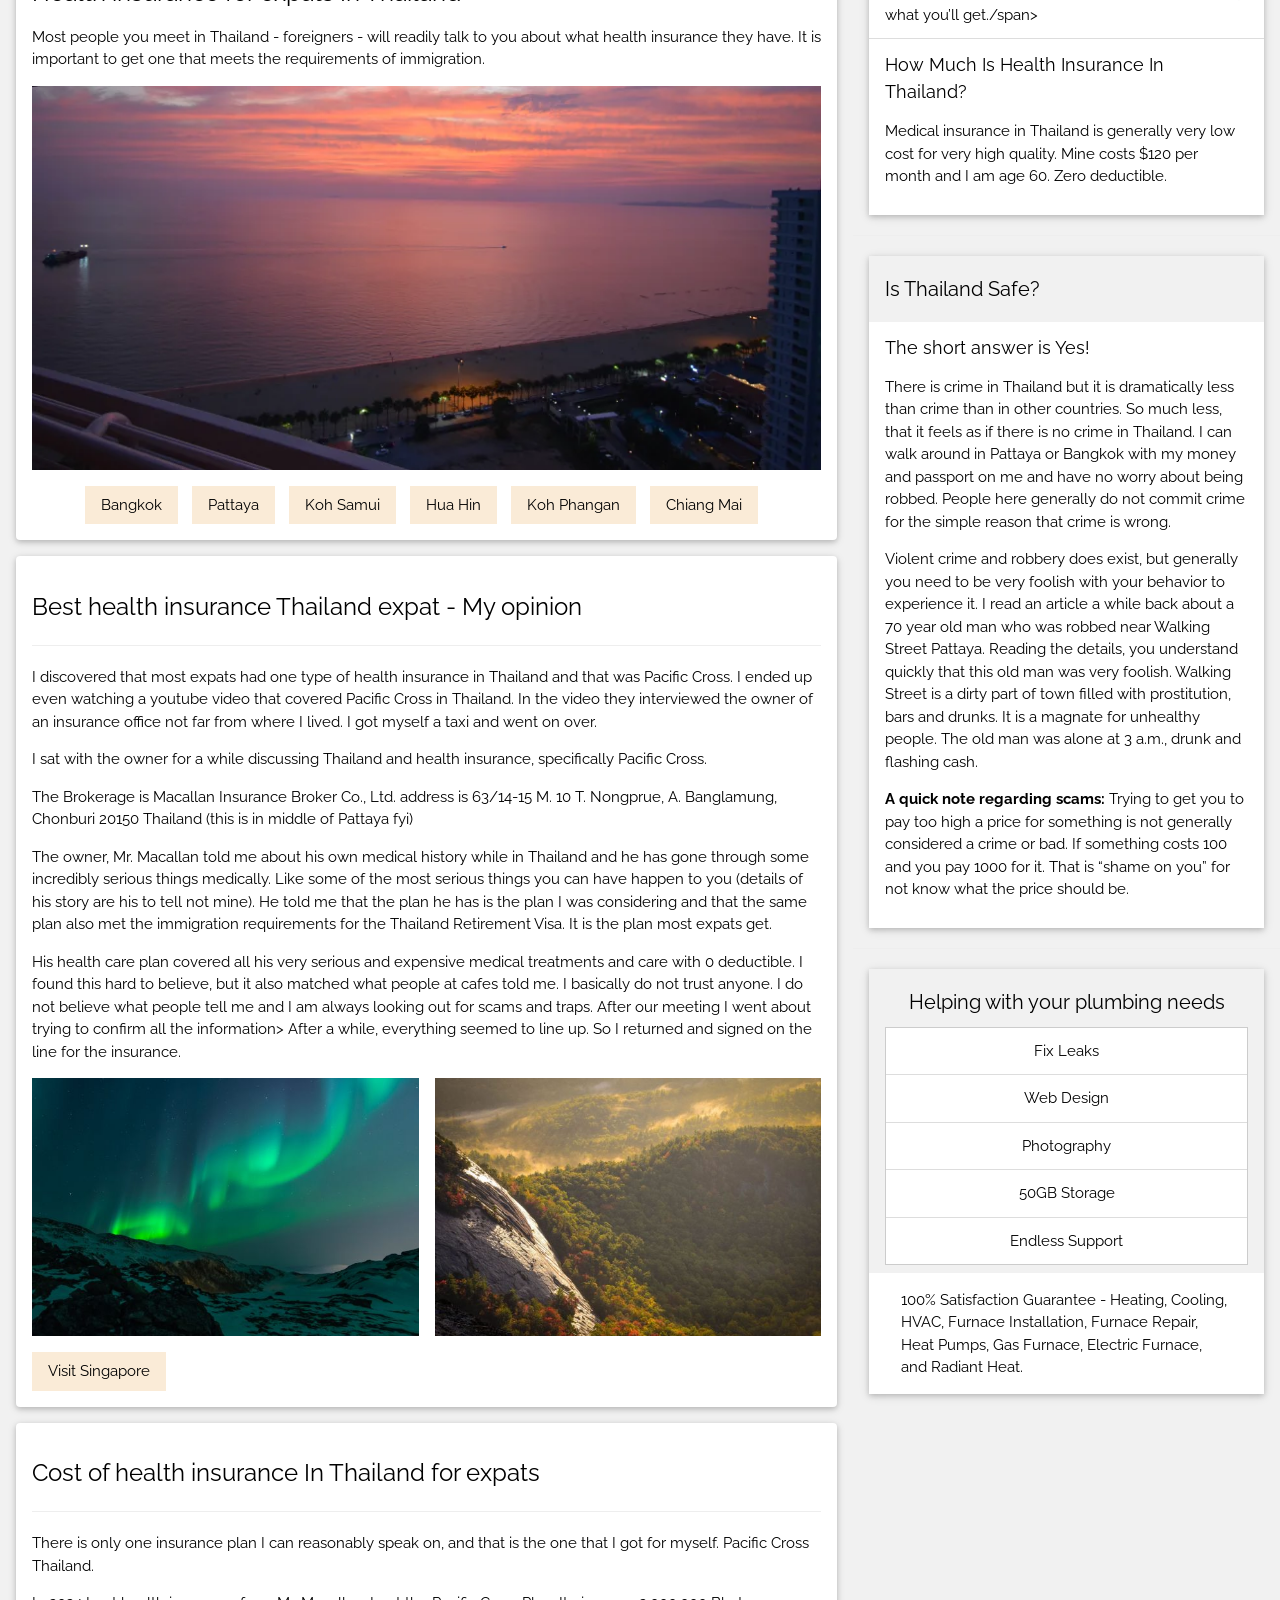
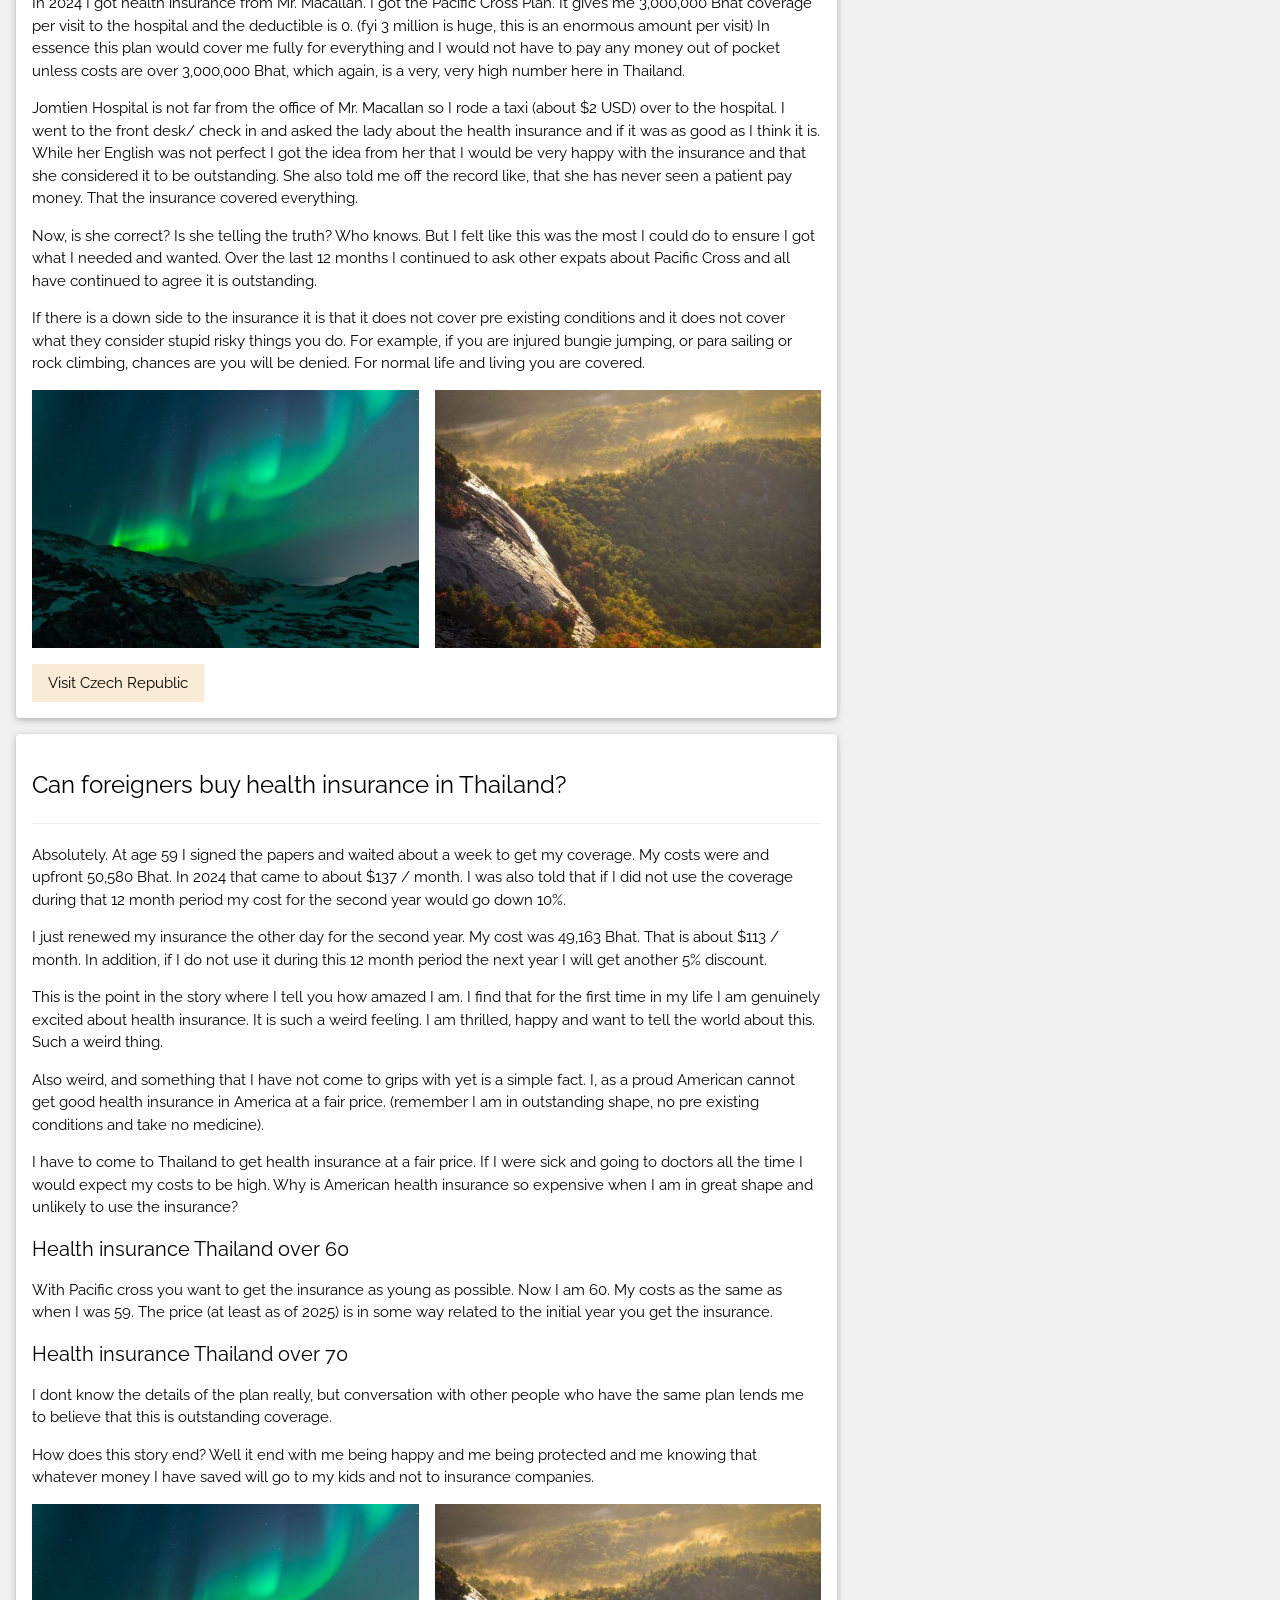
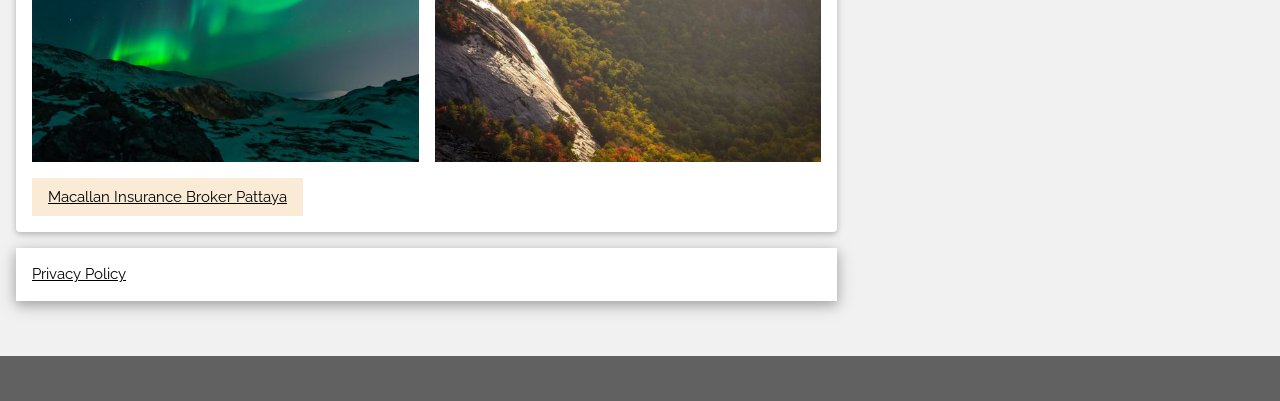
<file: how-much-is-health-insurance-in-thailand.html>
<!DOCTYPE html>
<html>
<head>
<title>How much is health insurance Thailand</title>
<meta charset="UTF-8">
<meta name="viewport" content="width=device-width, initial-scale=1">
<link rel="stylesheet" href="homepage.css">
<link rel="stylesheet" href="https://fonts.googleapis.com/css?family=Raleway">
<style>
body,h1,h2,h3,h4,h5 {font-family: "Raleway", sans-serif}
</style>
</head>
<body class="w3-light-grey">

<!-- w3-content defines a container for fixed size centered content, 
and is wrapped around the whole page content, except for the footer in this example -->
<div class="w3-content" style="max-width:1400px">

<!-- Header -->
<header class="w3-container w3-center w3-padding-32"> 

        <div class="center-container-text">
          <h1><strong>How much is health insurance Thailand</strong></h1>
          <p>It is cheaper than you would expect and far better than I ever imagined.</p>
        </div>

<!-- Start main menu top -->

         <nav class="navbarmain">
            <ul>
               <li><a href="index.html">Home</a></li>
               <li><a href="gallery.html">Gallery</a></li>
               <li><a href="gallery.html">Contact</a></li>
            </ul>
        </nav>

<!-- End main menu top -->
 
</header>

<!-- Grid -->


<div class="w3-row">

  

<!-- Blog entries -->
<div class="w3-col l8 s12">
  <!-- Blog entry -->


 <!-- Start 1 picture center block --> 
  
<div class="w3-container w3-card w3-white w3-round w3-margin"><br>
           <h2>Thailand Health Insurance</h2>
           <hr class="w3-clear">
           <p>When I first moved to Thailand I was 59 years old. In America, I left my sales job at a big company and began working for myself. I ran my own small business for about 15 years. </p>
           <p>When I left the company I worked at,I was offered COBRA (an extension of health benefits after employment) but the cost was going to be almost $6,000 per month. This was clearly out of the question as my new monthly income was $0.  Even if my new income was really good, 6,000 per month is ridiculous.</p>
           <p>Prior to becoming self employed, I had always worked for a big company and my health insurance came from work. I naively assumed that once I became self employed I would simply go out and get myself some health insurance off the the open market.</p>
           <p>All of the plans available to me as an individula were far to expensive and had large deductibles. They also seemed to have a lot of things they simply did not cover.  So I did not get health insurance. For the first time in my life I had no health coverage. I wont lie, I had great anxiety about this. Yet, there were not good options.</p>
           <p>This is probably the point where I should tell you that in all my life I have been to the doctor once. I am also and physically fit, eat right and drink very little alcohol. I have no pre existing conditions and take no medicine. Basically I am in excellent shape. I stupidly thought that I would be able to get health insurance for a reasonable price because of my health history. Even when Obama Care came into existence there were no good options for me.</p>
           <p>I spent the next 15 years without health insurance.</p>

        <div class="w3-row-padding" style="margin:0 -8px">
            <div class="w3-full">
              <img src="images/things-to-do-thailand/t1a.webp" style="width:100%" alt="Northern Lights" class="w3-margin-bottom">
            </div>

        </div>

                      <div class="links-container-test">
          <button type="button-beige" button-beige style="margin-right: 10px;"class="w3-button w3-theme-d1 w3-margin-bottom"> Bangkok</button> 
          <button type="button-beige" button-beige style="margin-right: 10px;"class="w3-button w3-theme-d1 w3-margin-bottom"> Pattaya</button> 
          <button type="button-beige" button-beige style="margin-right: 10px;"class="w3-button w3-theme-d1 w3-margin-bottom"> Koh Samui</button> 
          <button type="button-beige" button-beige style="margin-right: 10px;"class="w3-button w3-theme-d1 w3-margin-bottom"> Hua Hin</button> 
          <button type="button-beige" button-beige style="margin-right: 10px;"class="w3-button w3-theme-d1 w3-margin-bottom"> Koh Phangan</button> 
          <button type="button-beige" button-beige style="margin-right: 10px;"class="w3-button w3-theme-d1 w3-margin-bottom"> Chiang Mai</button> 
                      </div>
</div>

 <!-- End of 1 picture center block --> 


<!-- Start of 1 or 2 picture center block --> 
  
<div class="w3-container w3-card w3-white w3-round w3-margin"><br>
           <h3>Health insurance In Thailand for foreigners</h3>
           <hr class="w3-clear">
               <p>I tend to have a certain amount of anxiety about new things.  At age 59 I moved to Thailand and began seriously exploring health insurance options. </p>
               <p>I quickly came across an insurance plan that many expats had and also met the insurance requirements of immigration. Pacific Cross with 3,000,000 Bhat coverage.  I am sure there are other plans, this is the one that came up most often in conversation.</p>

           <hr class="w3-clear">

           <h3>Health insurance for expats In Thailand</h3>
               <p>Most people you meet in Thailand - foreigners - will readily talk to you about what health insurance they have.  It is important to get one that meets the requirements of immigration.</p>
        <div class="w3-row-padding" style="margin:0 -8px">
            <div class="w3-full">
              <img src="images/things-to-do-thailand/t1a.webp" style="width:100%" alt="Northern Lights" class="w3-margin-bottom">
            </div>

        </div>

                      <div class="links-container-test">
          <button type="button-beige" button-beige style="margin-right: 10px;"class="w3-button w3-theme-d1 w3-margin-bottom"> Bangkok</button> 
          <button type="button-beige" button-beige style="margin-right: 10px;"class="w3-button w3-theme-d1 w3-margin-bottom"> Pattaya</button> 
          <button type="button-beige" button-beige style="margin-right: 10px;"class="w3-button w3-theme-d1 w3-margin-bottom"> Koh Samui</button> 
          <button type="button-beige" button-beige style="margin-right: 10px;"class="w3-button w3-theme-d1 w3-margin-bottom"> Hua Hin</button> 
          <button type="button-beige" button-beige style="margin-right: 10px;"class="w3-button w3-theme-d1 w3-margin-bottom"> Koh Phangan</button> 
          <button type="button-beige" button-beige style="margin-right: 10px;"class="w3-button w3-theme-d1 w3-margin-bottom"> Chiang Mai</button> 
                      </div>
</div>

 <!-- End of 1 or 2 picture center block --> 




 <!-- Beginning of 2 picture center block --> 

<div class="w3-container w3-card w3-white w3-round w3-margin"><br>
        <h3>Best health insurance Thailand expat - My opinion</h3>
        <hr class="w3-clear">
        <p>I discovered that most expats had one type of health insurance in Thailand and that was Pacific Cross. I ended up even watching a youtube video that covered Pacific Cross in Thailand. In the video they interviewed the owner of an insurance office not far from where I lived. I got myself a taxi and went on over.</p>
        <p>I sat with the owner for a while discussing Thailand and health insurance, specifically Pacific Cross.</p>
        <p>The Brokerage is Macallan Insurance Broker Co., Ltd. address is 63/14-15 M. 10 T. Nongprue, A. Banglamung, Chonburi 20150 Thailand (this is in middle of Pattaya fyi)</p>
        <p>The owner, Mr. Macallan told me about his own medical history while in Thailand and he has gone through some incredibly serious things medically. Like some of the most serious things you can have happen to you (details of his story are his to tell not mine). He told me that the plan he has is the plan I was considering and that the same plan also met the immigration requirements for the Thailand Retirement Visa. It is the plan most expats get.</p>
        <p>His health care plan covered all his very serious and expensive medical treatments and care with 0 deductible. I found this hard to believe, but it also matched what people at cafes told me. I basically do not trust anyone. I do not believe what people tell me and I am always looking out for scams and traps.  After our meeting I went about trying to confirm all the information>  After a while, everything seemed to line up.  So I returned and signed on the line for the insurance.</p>
          <div class="w3-row-padding" style="margin:0 -16px">
            <div class="w3-half">
              <img src="lights.jpg" style="width:100%" alt="Northern Lights" class="w3-margin-bottom">
            </div>
            <div class="w3-half">
              <img src="nature.jpg" style="width:100%" alt="Nature" class="w3-margin-bottom">
          </div>
        </div>
        <button type="button" class="w3-button w3-theme-d1 w3-margin-bottom"> Visit Singapore</button> 
 </div>

  <!-- End of 2 picture center block --> 


 <!-- Beginning of 2 picture center block --> 

 <div class="w3-container w3-card w3-white w3-round w3-margin"><br>
        <h3>Cost of health insurance In Thailand for expats</h3>
        <hr class="w3-clear">
        <p>There is only one insurance plan I can reasonably speak on, and that is the one that I got for myself. Pacific Cross Thailand.</p>
        <p>In 2024 I got health insurance from Mr. Macallan. I got the Pacific Cross Plan. It gives me 3,000,000 Bhat coverage per visit to the hospital and the deductible is 0. (fyi 3 million is huge, this is an enormous amount per visit) In essence this plan would cover me fully for everything and I would not have to pay any money out of pocket unless costs are over 3,000,000 Bhat, which again, is a very, very high number here in Thailand.</p>
        <p>Jomtien Hospital is not far from the office of Mr. Macallan so I rode a taxi (about $2 USD) over to the hospital. I went to the front desk/ check in and asked the lady about the health insurance and if it was as good as I think it is. While her English was not perfect I got the idea from her that I would be very happy with the insurance and that she considered it to be outstanding. She also told me off the record like, that she has never seen a patient pay money. That the insurance covered everything.</p>
        <p>Now, is she correct? Is she telling the truth? Who knows. But I felt like this was the most I could do to ensure I got what I needed and wanted. Over the last 12 months I continued to ask other expats about Pacific Cross and all have continued to agree it is outstanding.</p>
        <p>If there is a down side to the insurance it is that it does not cover pre existing conditions and it does not cover what they consider stupid risky things you do. For example, if you are injured bungie jumping, or para sailing or rock climbing, chances are you will be denied. For normal life and living you are covered.</p>
      

          <div class="w3-row-padding" style="margin:0 -16px">
            <div class="w3-half">
              <img src="lights.jpg" style="width:100%" alt="Northern Lights" class="w3-margin-bottom">
            </div>
            <div class="w3-half">
              <img src="nature.jpg" style="width:100%" alt="Nature" class="w3-margin-bottom">
          </div>
        </div>
        <button type="button" class="w3-button w3-theme-d1 w3-margin-bottom"> Visit Czech Republic</button> 
 </div>

  <!-- End of 2 picture center block --> 


<!-- Beginning of 2 picture center block --> 

 <div class="w3-container w3-card w3-white w3-round w3-margin"><br>
        <h3>Can foreigners buy health insurance in Thailand?</h3>
        <hr class="w3-clear">
        <p>Absolutely. At age 59 I signed the papers and waited about a week to get my coverage. My costs were and upfront 50,580 Bhat. In 2024 that came to about $137 / month. I was also told that if I did not use the coverage during that 12 month period my cost for the second year would go down 10%.</p>
        <p>I just renewed my insurance the other day for the second year. My cost was 49,163 Bhat. That is about $113 / month. In addition, if I do not use it during this 12 month period the next year I will get another 5% discount.</p>
        <p>This is the point in the story where I tell you how amazed I am. I find that for the first time in my life I am genuinely excited about health insurance. It is such a weird feeling. I am thrilled, happy and want to tell the world about this. Such a weird thing.</p>
        <p>Also weird, and something that I have not come to grips with yet is a simple fact. I, as a proud American cannot get good health insurance in America at a fair price. (remember I am in outstanding shape, no pre existing conditions and take no medicine).</p>
        <p>I have to come to Thailand to get health insurance at a fair price. If I were sick and going to doctors all the time I would expect my costs to be high. Why is American health insurance so expensive when I am in great shape and unlikely to use the insurance?</p>
        <h4>Health insurance Thailand over 60</h4>
        <p>With Pacific cross you want to get the insurance as young as possible. Now I am 60. My costs as the same as when I was 59. The price (at least as of 2025) is in some way related  to the initial year you get the insurance.</p>
        <h4>Health insurance Thailand over 70</h4>
        <p>I dont know the details of the plan really, but conversation with other people who have the same plan lends me to believe that this is outstanding coverage.</p>
        <p>How does this story end? Well it end with me being happy and me being protected and me knowing that whatever money I have saved will go to my kids and not to insurance companies.</p>


          <div class="w3-row-padding" style="margin:0 -16px">
            <div class="w3-half">
              <img src="lights.jpg" style="width:100%" alt="Northern Lights" class="w3-margin-bottom">
            </div>
            <div class="w3-half">
              <img src="nature.jpg" style="width:100%" alt="Nature" class="w3-margin-bottom">
          </div>
        </div>
        <button type="button" class="w3-button w3-theme-d1 w3-margin-bottom"> <a href="https://macallanbroker.com/">Macallan Insurance Broker Pattaya</a></button> 
 </div>

  <!-- End of 2 picture center block --> 




 <!-- Start white block at bottom of page --> 

   <div class="w3-card-4 w3-margin w3-white">
    <div class="w3-container">
     <p><a href="privacypolicy.html">Privacy Policy</a></p>
      <h5><span class="w3-opacity"></span></h5>
    </div>
  </div>

  <!-- End white block at bottom of page --> 
   
  
<!-- END BLOG ENTRIES -->
</div>

<!-- Introduction menu -->
<div class="w3-col l4">
  <!-- About Card -->
  <div class="w3-card w3-margin w3-margin-top">
    <div class="w3-container w3-white">

        <div class="center-container-text">
           <h4><strong>Lovely Places In Thailand</strong></h4>
        </div>
                    <div class="links-container"></div>
      <ul class="w3-ul w3-border w3-white w3-center w3-opacity w3-hover-opacity-off">
          <li class="w3-padding-16"><a href="things-to-do-thailand.html" class="no-underline">Things To Do In Bangkok</a></li>
          <li class="w3-padding-16"><a href="#" class="no-underline">Elephant Sanctuaries</a></li>
          <li class="w3-padding-16"><a href="#" class="no-underline">Bangkok to Phuket</a></li>
          <li class="w3-padding-16"><a href="things-to-do-thailand.html" class="no-underline">Bangkok to Chiang Mai</a></li>
          <li class="w3-padding-16"><a href="#" class="no-underline">Bangkok to Koh Samui</a></li>
          <li class="w3-padding-16"><a href="#" class="no-underline">Bangkok to Pattaya</a></li>
          <li class="w3-padding-16"><a href="things-to-do-thailand.html" class="no-underline">Bangkok to Cawuhao</a></li>
          <li class="w3-padding-16"><a href="#" class="no-underline">Bangkok to Ayutthaya</a></li>
          <li class="w3-padding-16"><a href="#" class="no-underline">Bangkok to Koh Lipe</a></li>
          <li class="w3-padding-16"><a href="things-to-do-thailand.html" class="no-underline">Bangkok to Koh Larn</a></li>
          <li class="w3-padding-16"><a href="#" class="no-underline">Bangkok to Koh Chang</a></li>
          <li class="w3-padding-16"><a href="#" class="no-underline">Bangkok to Hua Hin</a></li>
          <li class="w3-padding-16"><a href="#" class="no-underline">Bangkok to Koh Phangan</a></li>
          <li class="w3-padding-16"><a href="things-to-do-thailand.html" class="no-underline">Bangkok to koh kood</a></li>
          <li class="w3-padding-16"><a href="#" class="no-underline">Bangkok to koh samet</a></li>
          <li class="w3-padding-16"><a href="#" class="no-underline">Bangkok to Krabi</a></li>
        </ul>
        <p></p>
                    </div>
   
  </div><hr>

  
  <!-- Start sidebar grey top -->

  <div class="w3-card w3-margin">
    <div class="w3-container w3-padding">
      <h4>Interesting but Less Lovely</h4>
    </div>
    <ul class="w3-ul w3-hoverable w3-white">
      <li class="w3-padding-16">
        <span class="w3-large">Walking Street Pattaya</span><br>
        <span>We can inspect your furnace. Regular maintenance and inspection of your furnace can help prevent safety issues, such as the risk of fire, and the dangers posed by unhealthy gas fumes, and lethal carbon monoxide leaks.</span>
      </li>
      <li class="w3-padding-16">
        <span class="w3-large">Retirement Visa / Thai Bank Account</span><br>
        <span>We’re pleased to serve both residential heating customers in Shomish County and are prepared to help you with service and installation of your furnace and heating system.</span>
      </li> 
      <li class="w3-padding-16">
        <span class="w3-large">Air Pollution</span><br>
        <span>When the cold weather sets in for the winter, you want to know that you have a top of the line heating system in place to keep you warm no matter what’s going on outside. With Honest Heating that’s exactly what you’ll get./span>
      </li>   
      <li class="w3-padding-16">
        <span class="w3-large">How Much Is Health Insurance In Thailand?</span><br>
        <p>Medical insurance in Thailand is generally very low cost for very high quality.  Mine costs $120 per month and I am age 60.  Zero deductible.</p>
      </li>   
    </ul>
  </div>
  <hr> 

<!-- End sidebar grey top -->


<!-- Start sidebar grey top -->

  <div class="w3-card w3-margin">
    <div class="w3-container w3-padding">
      <h4>Is Thailand Safe?</h4>
    </div>
    <ul class="w3-ul w3-hoverable w3-white">
      <li class="w3-padding-16">
        <span class="w3-large">The short answer is Yes!</span><br>
        <p>There is crime in Thailand but it is dramatically less than crime than in other countries.  So much less, that it feels as if there is no crime in Thailand.  I can walk around in Pattaya or Bangkok with my money and passport on me and have no worry about being robbed.  People here generally do not commit crime for the simple reason that crime is wrong.</p>
        <p>Violent crime and robbery does exist, but generally you need to be very foolish with your behavior to experience it.  I read an article a while back about a 70 year old man who was robbed near Walking Street Pattaya.    Reading the details, you understand quickly that this old man was very foolish.  Walking Street is a dirty part of town filled with prostitution, bars and drunks.  It is a magnate for unhealthy people.  The old man was alone at 3 a.m., drunk and flashing cash.</p>
        <p><strong>A quick note regarding scams:</strong>  Trying to get you to pay too high a price for something is not generally considered a crime or bad.   If something costs 100 and you pay 1000 for it.  That is “shame on you”  for not know what the price should be.</p>
      </li>
    
    </ul>
  </div>
  <hr> 

<!-- End sidebar grey top -->
 
  <!-- Labels / tags -->
  <div class="w3-card w3-margin">
    <div class="w3-container w3-padding">
      <center><h4>Helping with your plumbing needs</h4></center>
      <ul class="w3-ul w3-border w3-white w3-center w3-opacity w3-hover-opacity-off">
          <li class="w3-padding-16">Fix Leaks</li>
          <li class="w3-padding-16">Web Design</li>
          <li class="w3-padding-16">Photography</li>
          <li class="w3-padding-16">50GB Storage</li>
          <li class="w3-padding-16">Endless Support</li>
        </ul>
    </div>
    <div class="w3-container w3-white">

            

                
                    <!-- About Card -->
                   
  <div class="w3-container w3-white">
     <p>100% Satisfaction Guarantee - Heating, Cooling, HVAC, Furnace Installation, Furnace Repair, Heat Pumps, Gas Furnace, Electric Furnace, and Radiant Heat.</p>
  </div>
                  

    </div>
  </div>
  
<!-- END Introduction Menu -->
</div>

<!-- END GRID -->
</div><br>

<!-- END w3-content -->
</div>

<!-- Footer -->
<footer class="w3-container w3-dark-grey w3-padding-32 w3-margin-top">

</footer>

</body>
</html>
</file>
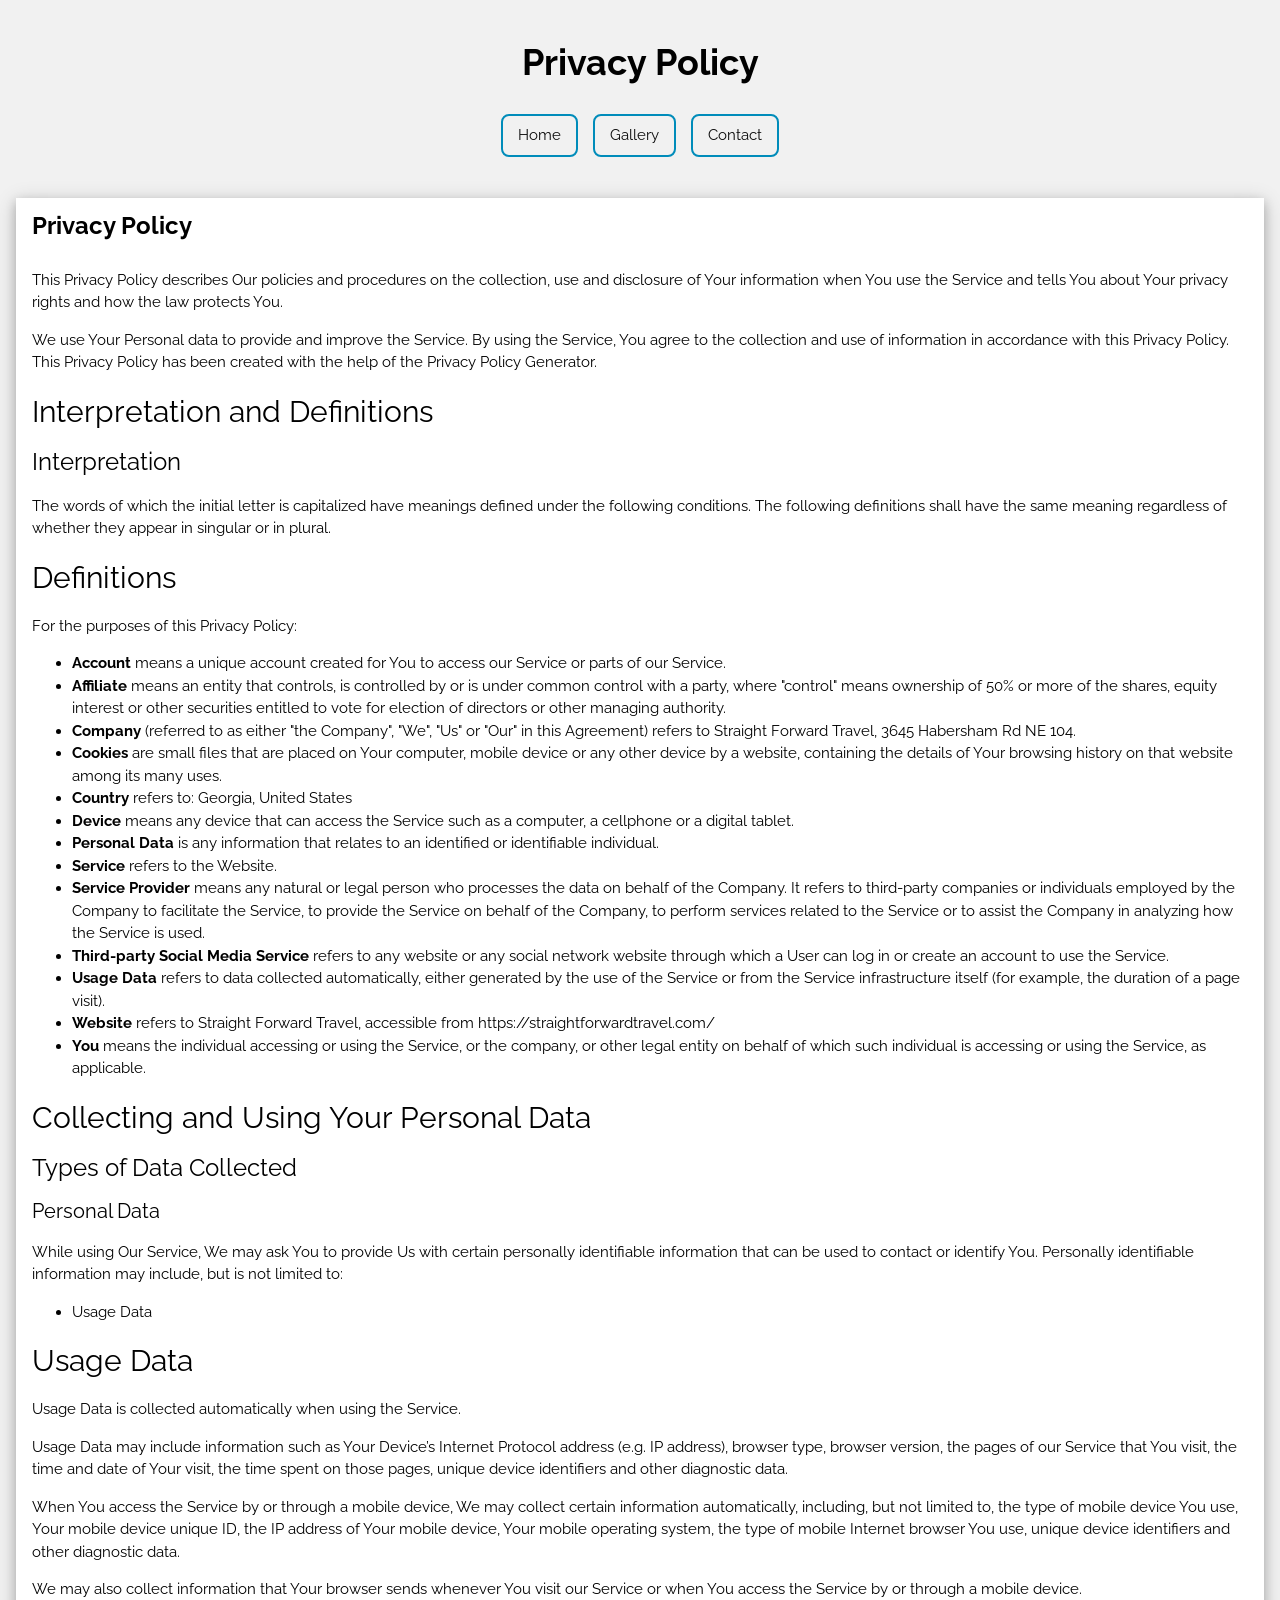
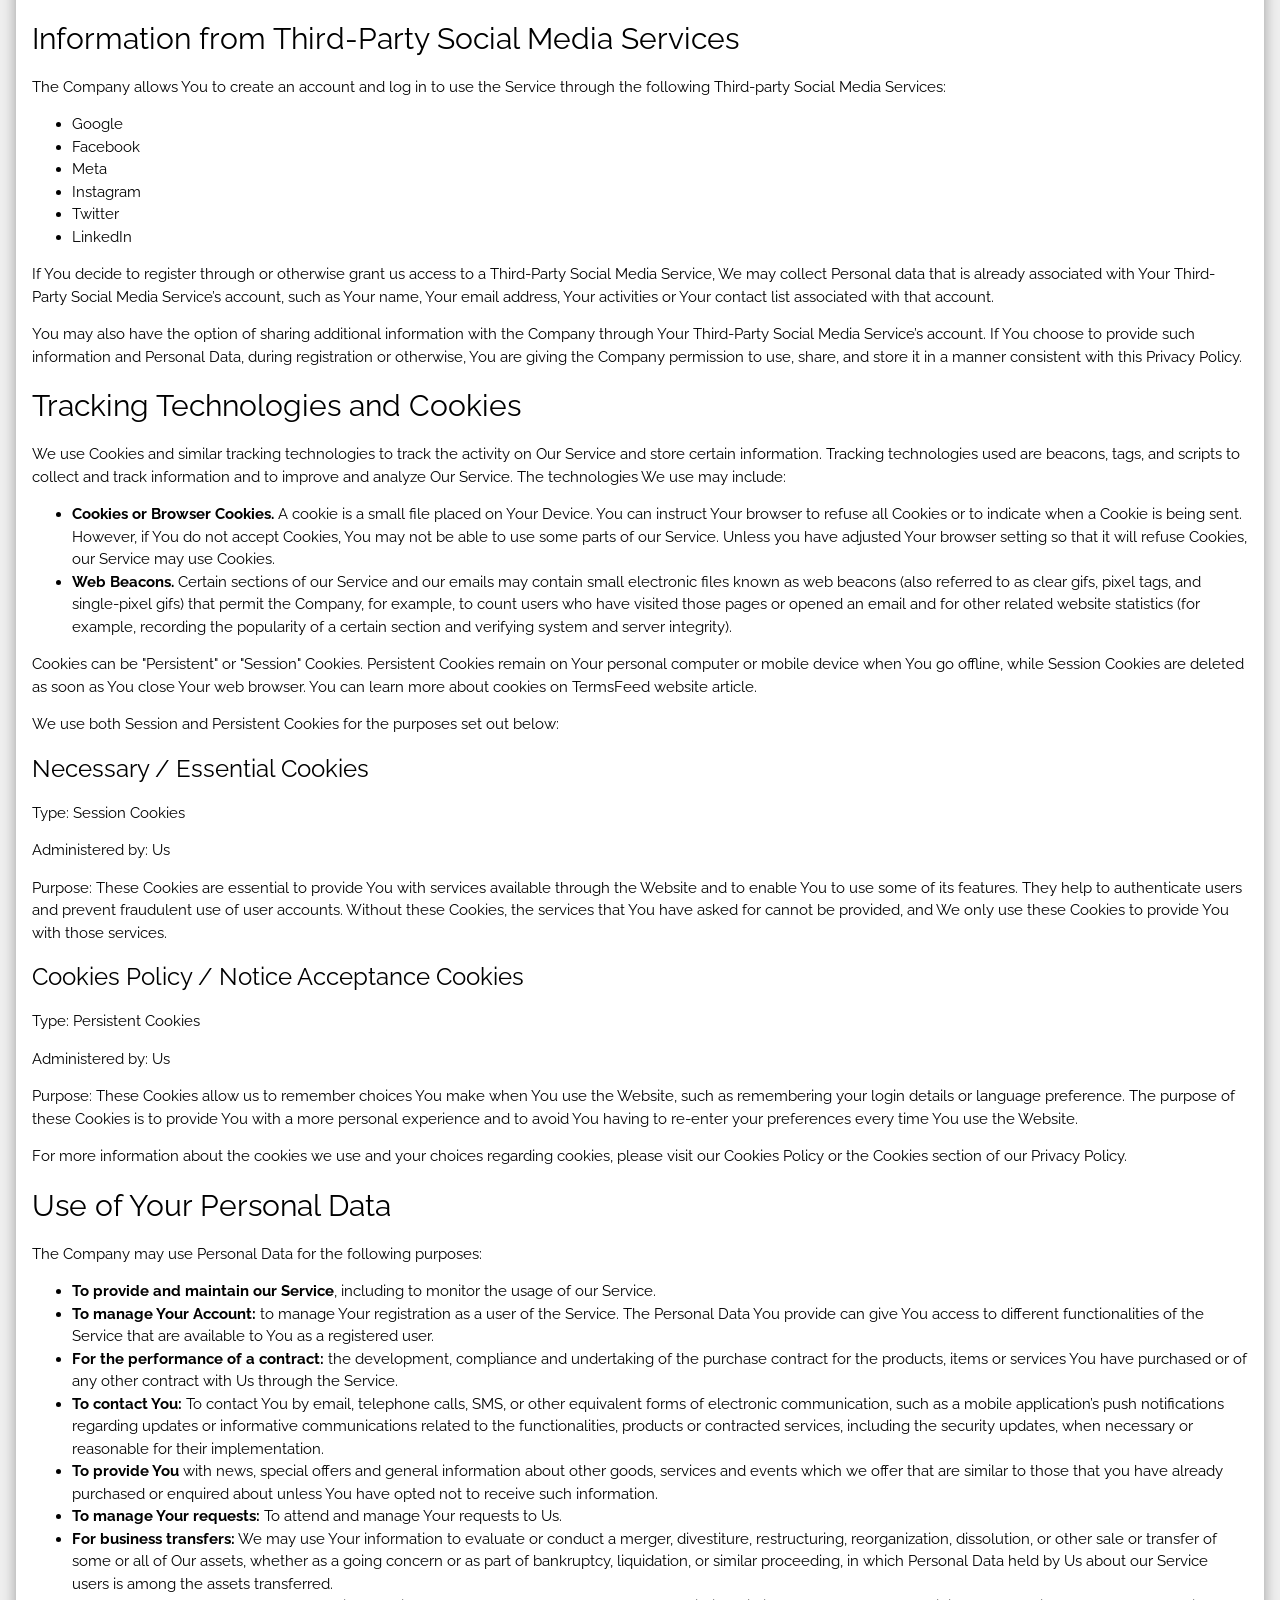
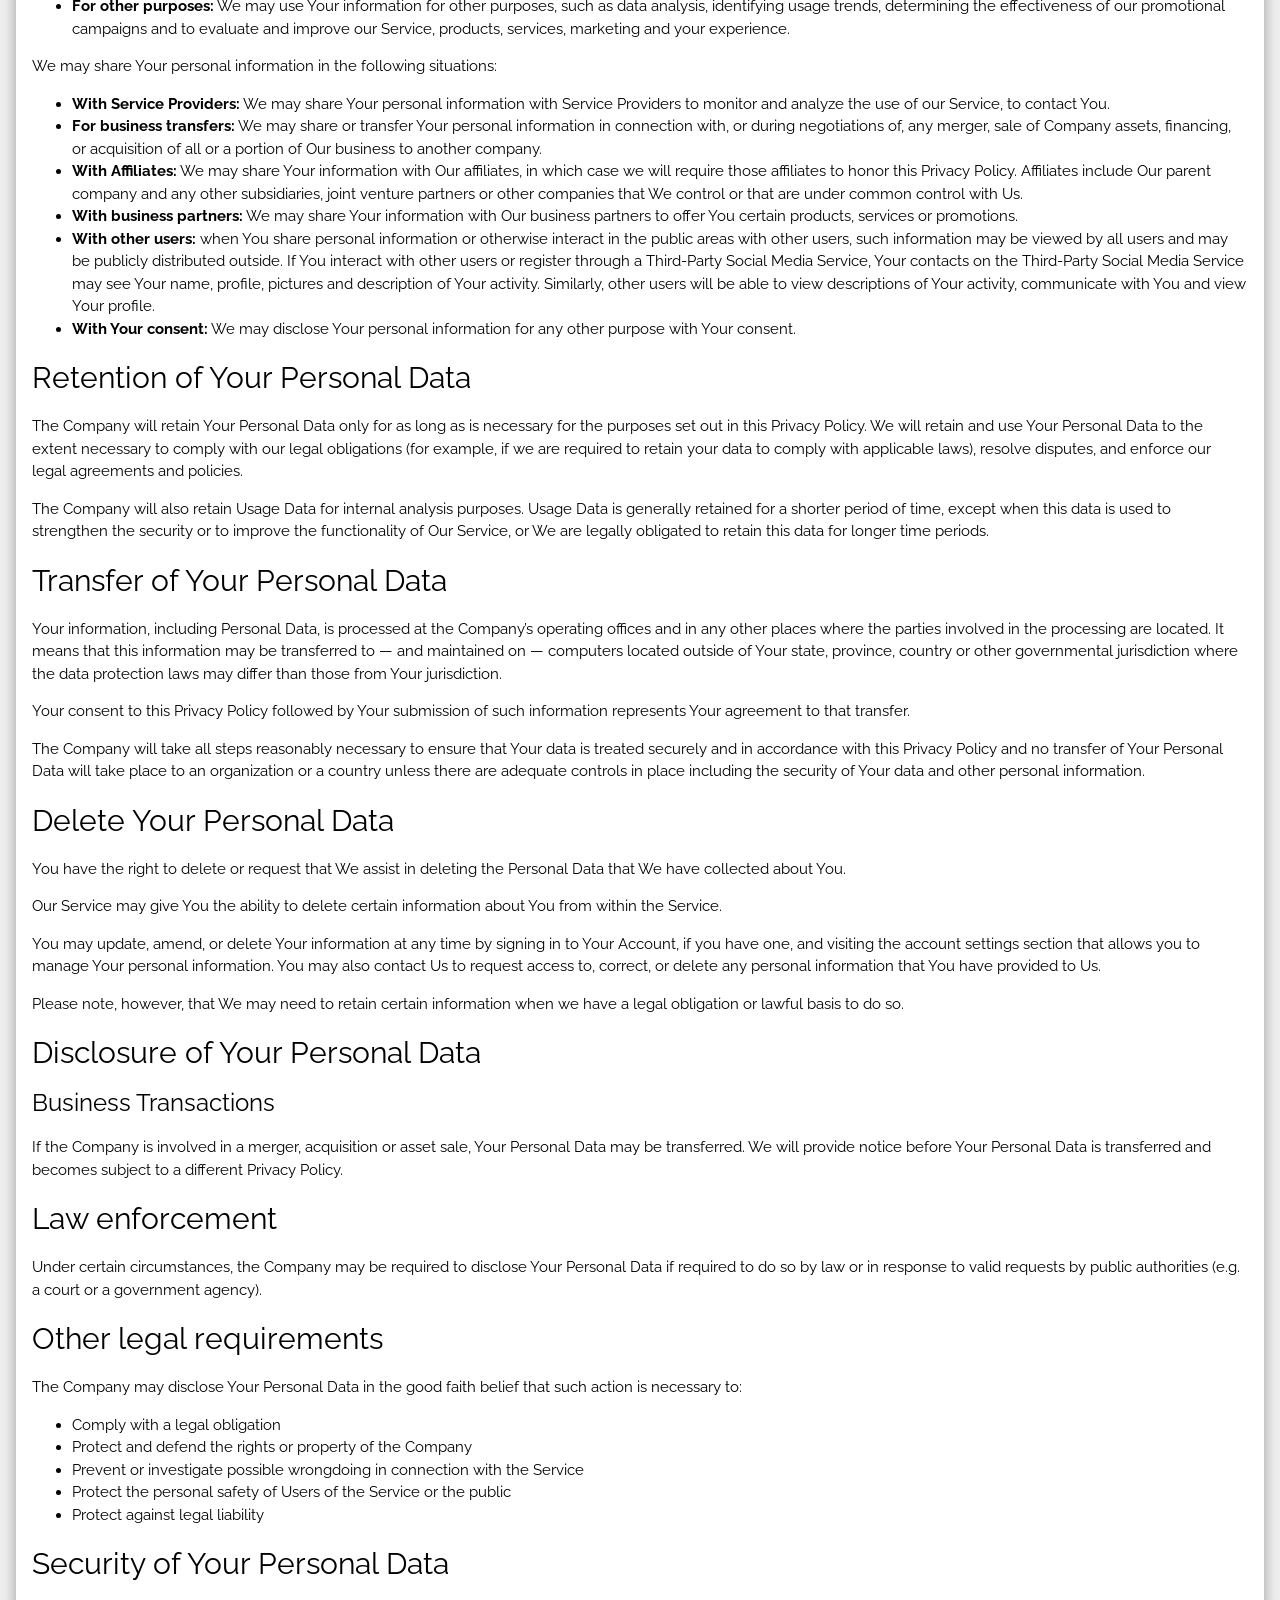
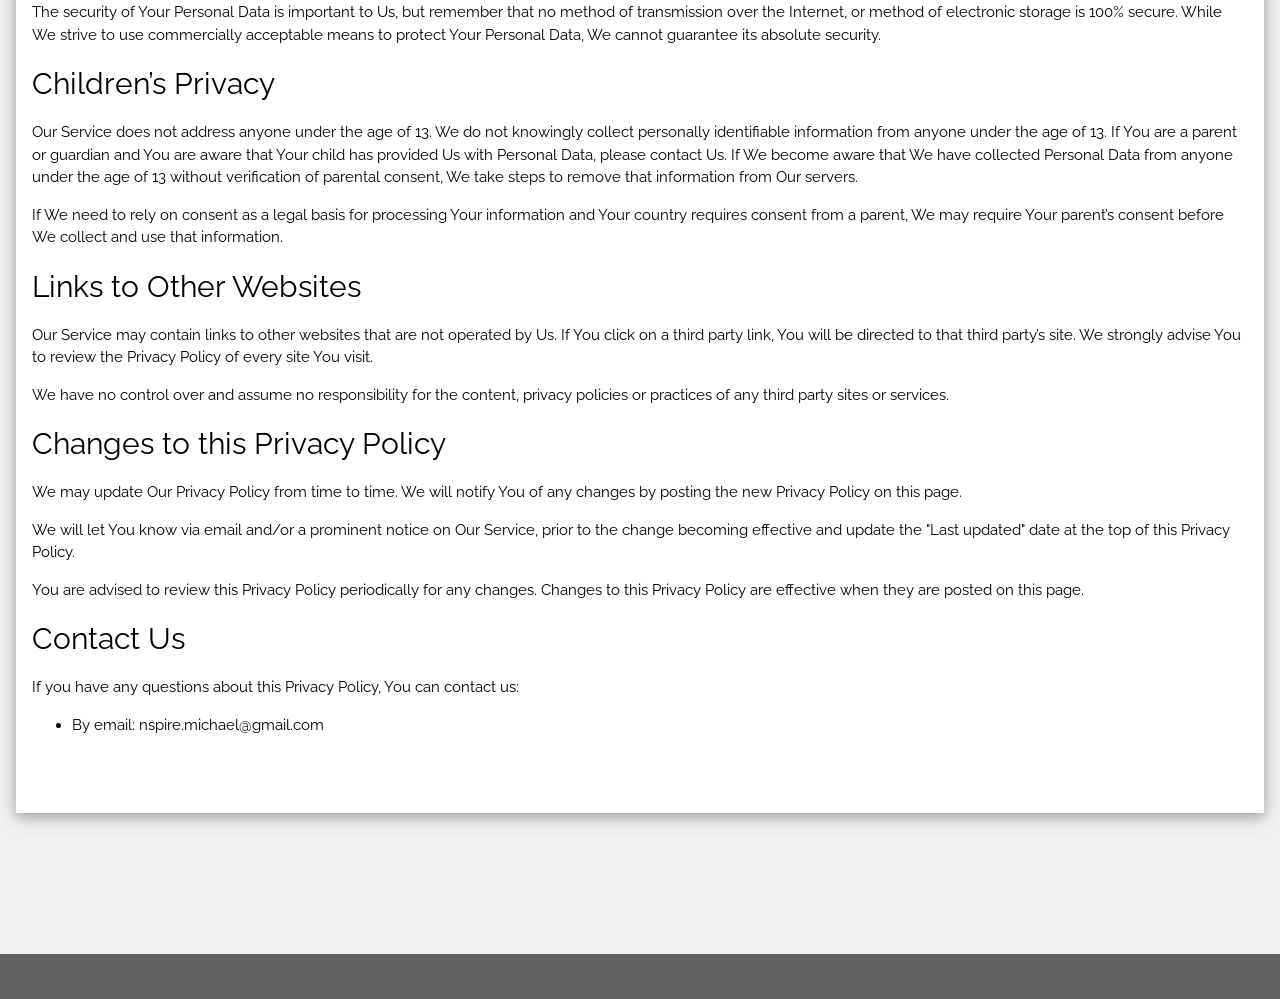
<file: privacypolicy.html>
<!DOCTYPE html>
<html>
<head>
<title>Honest Well Water Repair & Service</title>
<meta charset="UTF-8">
<meta name="viewport" content="width=device-width, initial-scale=1">
<link rel="stylesheet" href="homepage.css">
<link rel="stylesheet" href="https://fonts.googleapis.com/css?family=Raleway">
<style>
body,h1,h2,h3,h4,h5 {font-family: "Raleway", sans-serif}
</style>
</head>
<body class="w3-light-grey">

<!-- w3-content defines a container for fixed size centered content, 
and is wrapped around the whole page content, except for the footer in this example -->
<div class="w3-content" style="max-width:1400px">

<!-- Header -->
<header class="w3-container w3-center w3-padding-32"> 
  <h1><strong>Privacy Policy</strong></h1>
 
<!-- Start main menu top -->

         <nav class="navbarmain">
            <ul>
               <li><a href="index.html">Home</a></li>
               <li><a href="gallery.html">Gallery</a></li>
               <li><a href="gallery.html">Contact</a></li>
            </ul>
        </nav>

<!-- End main menu top -->



</header>

<!-- Grid -->
<div class="w3-row">

<!-- Blog entries -->
<div class="w3-col 24 s12">
  <!-- Blog entry -->
  <div class="w3-card-4 w3-margin w3-white">
   
    <div class="w3-container">
      <h3><b>Privacy Policy</b></h3>
    </div>

    <div class="w3-container">
      <p>This Privacy Policy describes Our policies and procedures on the collection, use and disclosure of Your information when You use the Service and tells You about Your privacy rights and how the law protects You.</p>
      <p>We use Your Personal data to provide and improve the Service. By using the Service, You agree to the collection and use of information in accordance with this Privacy Policy. This Privacy Policy has been created with the help of the Privacy Policy Generator.</p>
      <h2>Interpretation and Definitions</h2>
      <h3>Interpretation</h3>
      <p>The words of which the initial letter is capitalized have meanings defined under the following conditions. The following definitions shall have the same meaning regardless of whether they appear in singular or in plural.</p>
      <h2>Definitions</h2>
      <p>For the purposes of this Privacy Policy:</p>
        <ul>
            <li><strong>Account</strong> means a unique account created for You to access our Service or parts of our Service.</li>
            <li><strong>Affiliate</strong> means an entity that controls, is controlled by or is under common control with a party, where "control" means ownership of 50% or more of the shares, equity interest or other securities entitled to vote for election of directors or other managing authority.</li>
            <li><strong>Company</strong> (referred to as either "the Company", "We", "Us" or "Our" in this Agreement) refers to Straight Forward Travel, 3645 Habersham Rd NE 104.</li>
            <li><strong>Cookies</strong> are small files that are placed on Your computer, mobile device or any other device by a website, containing the details of Your browsing history on that website among its many uses.</li>
            <li><strong>Country</strong> refers to: Georgia, United States</li>
            <li><strong>Device</strong> means any device that can access the Service such as a computer, a cellphone or a digital tablet.</li>
            <li><strong>Personal Data</strong> is any information that relates to an identified or identifiable individual.</li>
            <li><strong>Service</strong> refers to the Website.</li>
            <li><strong>Service Provider</strong> means any natural or legal person who processes the data on behalf of the Company. It refers to third-party companies or individuals employed by the Company to facilitate the Service, to provide the Service on behalf of the Company, to perform services related to the Service or to assist the Company in analyzing how the Service is used.</li>
            <li><strong>Third-party Social Media Service</strong> refers to any website or any social network website through which a User can log in or create an account to use the Service.</li>
            <li><strong>Usage Data</strong> refers to data collected automatically, either generated by the use of the Service or from the Service infrastructure itself (for example, the duration of a page visit).</li>
            <li><strong>Website</strong> refers to Straight Forward Travel, accessible from https://straightforwardtravel.com/</li>
            <li><strong>You</strong> means the individual accessing or using the Service, or the company, or other legal entity on behalf of which such individual is accessing or using the Service, as applicable.</li>
        </ul>

        <h2>Collecting and Using Your Personal Data</h2>

        <h3>Types of Data Collected</h3>
        <h4>Personal Data</h4>
        <p>While using Our Service, We may ask You to provide Us with certain personally identifiable information that can be used to contact or identify You. Personally identifiable information may include, but is not limited to:</p>
        <ul>
          <li>Usage Data</li>
        </ul>

          <h2>Usage Data</h2>
          <p>Usage Data is collected automatically when using the Service.</p>
          <p>Usage Data may include information such as Your Device’s Internet Protocol address (e.g. IP address), browser type, browser version, the pages of our Service that You visit, the time and date of Your visit, the time spent on those pages, unique device identifiers and other diagnostic data.</p>
          <p>When You access the Service by or through a mobile device, We may collect certain information automatically, including, but not limited to, the type of mobile device You use, Your mobile device unique ID, the IP address of Your mobile device, Your mobile operating system, the type of mobile Internet browser You use, unique device identifiers and other diagnostic data.</p>
          <p>We may also collect information that Your browser sends whenever You visit our Service or when You access the Service by or through a mobile device.</p>

          <h2>Information from Third-Party Social Media Services</h2>
          <p>The Company allows You to create an account and log in to use the Service through the following Third-party Social Media Services:</p>

          <ul>
              <li>Google</li>
              <li>Facebook</li>
              <li>Meta</li>
              <li>Instagram</li>
              <li>Twitter</li>
              <li>LinkedIn</li>
          </ul>

          <p>If You decide to register through or otherwise grant us access to a Third-Party Social Media Service, We may collect Personal data that is already associated with Your Third-Party Social Media Service’s account, such as Your name, Your email address, Your activities or Your contact list associated with that account.</p>
          <p>You may also have the option of sharing additional information with the Company through Your Third-Party Social Media Service’s account. If You choose to provide such information and Personal Data, during registration or otherwise, You are giving the Company permission to use, share, and store it in a manner consistent with this Privacy Policy.</p>

          <h2>Tracking Technologies and Cookies</h2>
          <p>We use Cookies and similar tracking technologies to track the activity on Our Service and store certain information. Tracking technologies used are beacons, tags, and scripts to collect and track information and to improve and analyze Our Service. The technologies We use may include:</p>

          <ul>
            <li><strong>Cookies or Browser Cookies.</strong> A cookie is a small file placed on Your Device. You can instruct Your browser to refuse all Cookies or to indicate when a Cookie is being sent. However, if You do not accept Cookies, You may not be able to use some parts of our Service. Unless you have adjusted Your browser setting so that it will refuse Cookies, our Service may use Cookies.</li>
            <li><strong>Web Beacons.</strong> Certain sections of our Service and our emails may contain small electronic files known as web beacons (also referred to as clear gifs, pixel tags, and single-pixel gifs) that permit the Company, for example, to count users who have visited those pages or opened an email and for other related website statistics (for example, recording the popularity of a certain section and verifying system and server integrity).</li>
          </ul>

          <p>Cookies can be "Persistent" or "Session" Cookies. Persistent Cookies remain on Your personal computer or mobile device when You go offline, while Session Cookies are deleted as soon as You close Your web browser. You can learn more about cookies on TermsFeed website article.</p>
          <p>We use both Session and Persistent Cookies for the purposes set out below:</p>

          <h3>Necessary / Essential Cookies</h3>
          <p>Type: Session Cookies</p>
          <p>Administered by: Us</p>
          <p>Purpose: These Cookies are essential to provide You with services available through the Website and to enable You to use some of its features. They help to authenticate users and prevent fraudulent use of user accounts. Without these Cookies, the services that You have asked for cannot be provided, and We only use these Cookies to provide You with those services.</p>

          <h3>Cookies Policy / Notice Acceptance Cookies</h3>
          <p>Type: Persistent Cookies</p>
          <p>Administered by: Us</p>
          <p>Purpose: These Cookies allow us to remember choices You make when You use the Website, such as remembering your login details or language preference. The purpose of these Cookies is to provide You with a more personal experience and to avoid You having to re-enter your preferences every time You use the Website.</p>
          <p>For more information about the cookies we use and your choices regarding cookies, please visit our Cookies Policy or the Cookies section of our Privacy Policy.</p>

          <h2>Use of Your Personal Data</h2>
          <p>The Company may use Personal Data for the following purposes:</p>
          <ul>
            <li><strong>To provide and maintain our Service</strong>, including to monitor the usage of our Service.</li>
            <li><strong>To manage Your Account:</strong> to manage Your registration as a user of the Service. The Personal Data You provide can give You access to different functionalities of the Service that are available to You as a registered user.</li>
            <li><strong>For the performance of a contract:</strong> the development, compliance and undertaking of the purchase contract for the products, items or services You have purchased or of any other contract with Us through the Service.</li>
            <li><strong>To contact You:</strong> To contact You by email, telephone calls, SMS, or other equivalent forms of electronic communication, such as a mobile application’s push notifications regarding updates or informative communications related to the functionalities, products or contracted services, including the security updates, when necessary or reasonable for their implementation.</li>
            <li><strong>To provide You</strong> with news, special offers and general information about other goods, services and events which we offer that are similar to those that you have already purchased or enquired about unless You have opted not to receive such information.</li>
            <li><strong>To manage Your requests:</strong> To attend and manage Your requests to Us.</li>
            <li><strong>For business transfers:</strong> We may use Your information to evaluate or conduct a merger, divestiture, restructuring, reorganization, dissolution, or other sale or transfer of some or all of Our assets, whether as a going concern or as part of bankruptcy, liquidation, or similar proceeding, in which Personal Data held by Us about our Service users is among the assets transferred.</li>
            <li><strong>For other purposes:</strong> We may use Your information for other purposes, such as data analysis, identifying usage trends, determining the effectiveness of our promotional campaigns and to evaluate and improve our Service, products, services, marketing and your experience.</li>
          </ul>

          <p>We may share Your personal information in the following situations:</p>

          <ul>
            <li><strong>With Service Providers:</strong> We may share Your personal information with Service Providers to monitor and analyze the use of our Service, to contact You.</li>
            <li><strong>For business transfers:</strong> We may share or transfer Your personal information in connection with, or during negotiations of, any merger, sale of Company assets, financing, or acquisition of all or a portion of Our business to another company.</li>
            <li><strong>With Affiliates:</strong> We may share Your information with Our affiliates, in which case we will require those affiliates to honor this Privacy Policy. Affiliates include Our parent company and any other subsidiaries, joint venture partners or other companies that We control or that are under common control with Us.</li>
            <li><strong>With business partners:</strong> We may share Your information with Our business partners to offer You certain products, services or promotions.</li>
            <li><strong>With other users:</strong> when You share personal information or otherwise interact in the public areas with other users, such information may be viewed by all users and may be publicly distributed outside. If You interact with other users or register through a Third-Party Social Media Service, Your contacts on the Third-Party Social Media Service may see Your name, profile, pictures and description of Your activity. Similarly, other users will be able to view descriptions of Your activity, communicate with You and view Your profile.</li>
            <li><strong>With Your consent:</strong> We may disclose Your personal information for any other purpose with Your consent.</li>
          </ul>

          <h2>Retention of Your Personal Data</h2>
          <p>The Company will retain Your Personal Data only for as long as is necessary for the purposes set out in this Privacy Policy. We will retain and use Your Personal Data to the extent necessary to comply with our legal obligations (for example, if we are required to retain your data to comply with applicable laws), resolve disputes, and enforce our legal agreements and policies.</p>
          <p>The Company will also retain Usage Data for internal analysis purposes. Usage Data is generally retained for a shorter period of time, except when this data is used to strengthen the security or to improve the functionality of Our Service, or We are legally obligated to retain this data for longer time periods.</p>


          <h2>Transfer of Your Personal Data</h2>
          <p>Your information, including Personal Data, is processed at the Company’s operating offices and in any other places where the parties involved in the processing are located. It means that this information may be transferred to — and maintained on — computers located outside of Your state, province, country or other governmental jurisdiction where the data protection laws may differ than those from Your jurisdiction.</p>
          <p>Your consent to this Privacy Policy followed by Your submission of such information represents Your agreement to that transfer.</p>
          <p>The Company will take all steps reasonably necessary to ensure that Your data is treated securely and in accordance with this Privacy Policy and no transfer of Your Personal Data will take place to an organization or a country unless there are adequate controls in place including the security of Your data and other personal information.</p>

          <h2>Delete Your Personal Data</h2>
          <p>You have the right to delete or request that We assist in deleting the Personal Data that We have collected about You.</p>
          <p>Our Service may give You the ability to delete certain information about You from within the Service.</p>
          <p>You may update, amend, or delete Your information at any time by signing in to Your Account, if you have one, and visiting the account settings section that allows you to manage Your personal information. You may also contact Us to request access to, correct, or delete any personal information that You have provided to Us.</p>
          <p>Please note, however, that We may need to retain certain information when we have a legal obligation or lawful basis to do so.</p>


          <h2>Disclosure of Your Personal Data</h2>
          <h3>Business Transactions</h3>
          <p>If the Company is involved in a merger, acquisition or asset sale, Your Personal Data may be transferred. We will provide notice before Your Personal Data is transferred and becomes subject to a different Privacy Policy.</p>


          <h2>Law enforcement</h2>
          <p>Under certain circumstances, the Company may be required to disclose Your Personal Data if required to do so by law or in response to valid requests by public authorities (e.g. a court or a government agency).</p>

          <h2>Other legal requirements</h2>
          <p>The Company may disclose Your Personal Data in the good faith belief that such action is necessary to:</p>

          <ul>
            <li>Comply with a legal obligation</li>
            <li>Protect and defend the rights or property of the Company</li>
            <li>Prevent or investigate possible wrongdoing in connection with the Service</li>
            <li>Protect the personal safety of Users of the Service or the public</li>
            <li>Protect against legal liability</li>
          </ul>

          <h2>Security of Your Personal Data</h2>
          <p>The security of Your Personal Data is important to Us, but remember that no method of transmission over the Internet, or method of electronic storage is 100% secure. While We strive to use commercially acceptable means to protect Your Personal Data, We cannot guarantee its absolute security.</p>

          <h2>Children’s Privacy</h2>
          <p>Our Service does not address anyone under the age of 13. We do not knowingly collect personally identifiable information from anyone under the age of 13. If You are a parent or guardian and You are aware that Your child has provided Us with Personal Data, please contact Us. If We become aware that We have collected Personal Data from anyone under the age of 13 without verification of parental consent, We take steps to remove that information from Our servers.</p>
          <p>If We need to rely on consent as a legal basis for processing Your information and Your country requires consent from a parent, We may require Your parent’s consent before We collect and use that information.</p>

          <h2>Links to Other Websites</h2>
          <p>Our Service may contain links to other websites that are not operated by Us. If You click on a third party link, You will be directed to that third party’s site. We strongly advise You to review the Privacy Policy of every site You visit.</p>
          <p>We have no control over and assume no responsibility for the content, privacy policies or practices of any third party sites or services.</p>

          <h2>Changes to this Privacy Policy</h2>
          <p>We may update Our Privacy Policy from time to time. We will notify You of any changes by posting the new Privacy Policy on this page.</p>
          <p>We will let You know via email and/or a prominent notice on Our Service, prior to the change becoming effective and update the "Last updated" date at the top of this Privacy Policy.</p>
          <p>You are advised to review this Privacy Policy periodically for any changes. Changes to this Privacy Policy are effective when they are posted on this page.</p>


          <h2>Contact Us</h2>
          <p>If you have any questions about this Privacy Policy, You can contact us:</p>
          <ul>
            <li>By email: nspire.michael@gmail.com</li>
          </ul>

      <div class="w3-row">
        <div class="w3-col m8 s12">
              </div>
        <div class="w3-col m4 w3-hide-small">
          <p><span class="w3-padding-large w3-right"> <span class="w3-tag"></span></span></p>
        </div>
      </div>
    </div>
  </div>
  <hr>

  

    
   

       <div class="w3-row">
        <div class="w3-col m8 s12">
        </div>
        <div class="w3-col m4 w3-hide-small">
          <p><span class="w3-padding-large w3-right"> <span class="w3-badge"></span></span></p>
        </div>
      </div>
    </div>

    
  </div>


  
<!-- END Introduction Menu -->
</div>

<!-- END GRID -->
</div><br>

<!-- END w3-content -->
</div>

<!-- Footer -->
<footer class="w3-container w3-dark-grey w3-padding-32 w3-margin-top">

</footer>

</body>
</html>
</file>
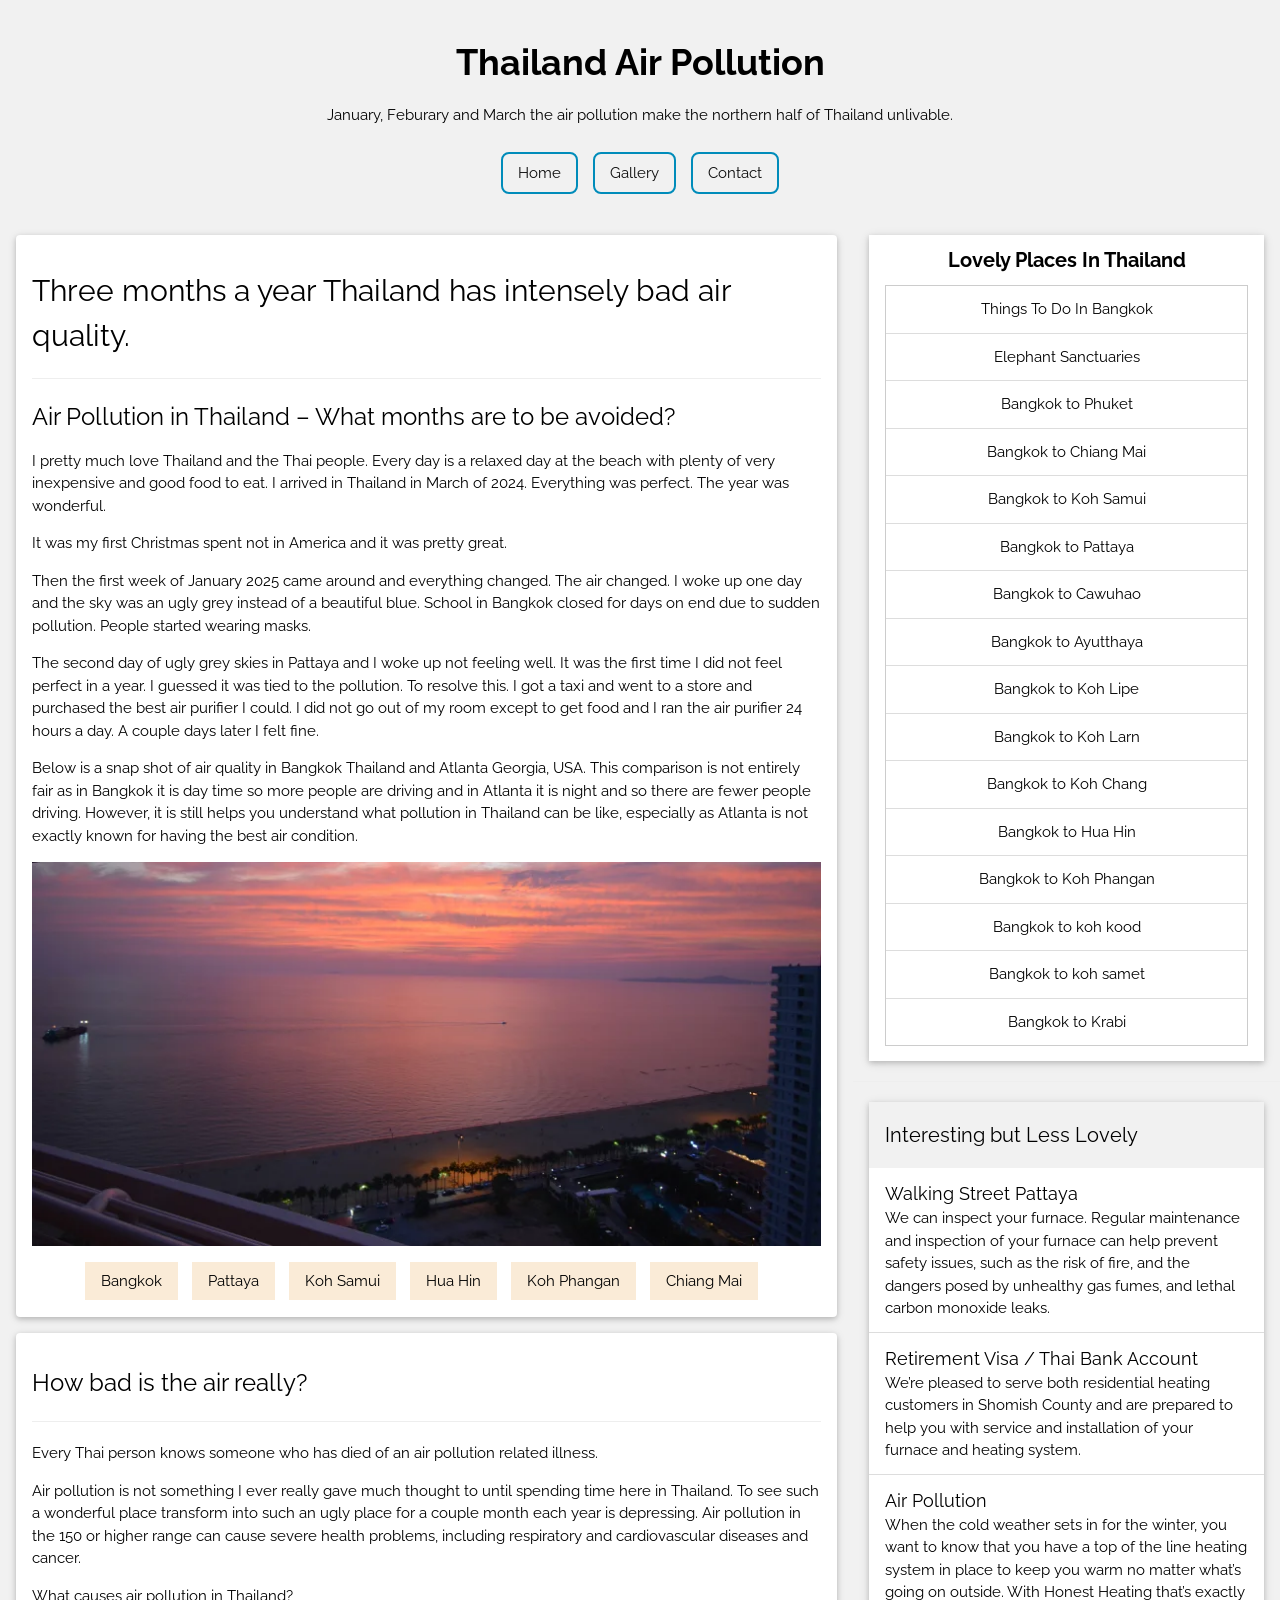
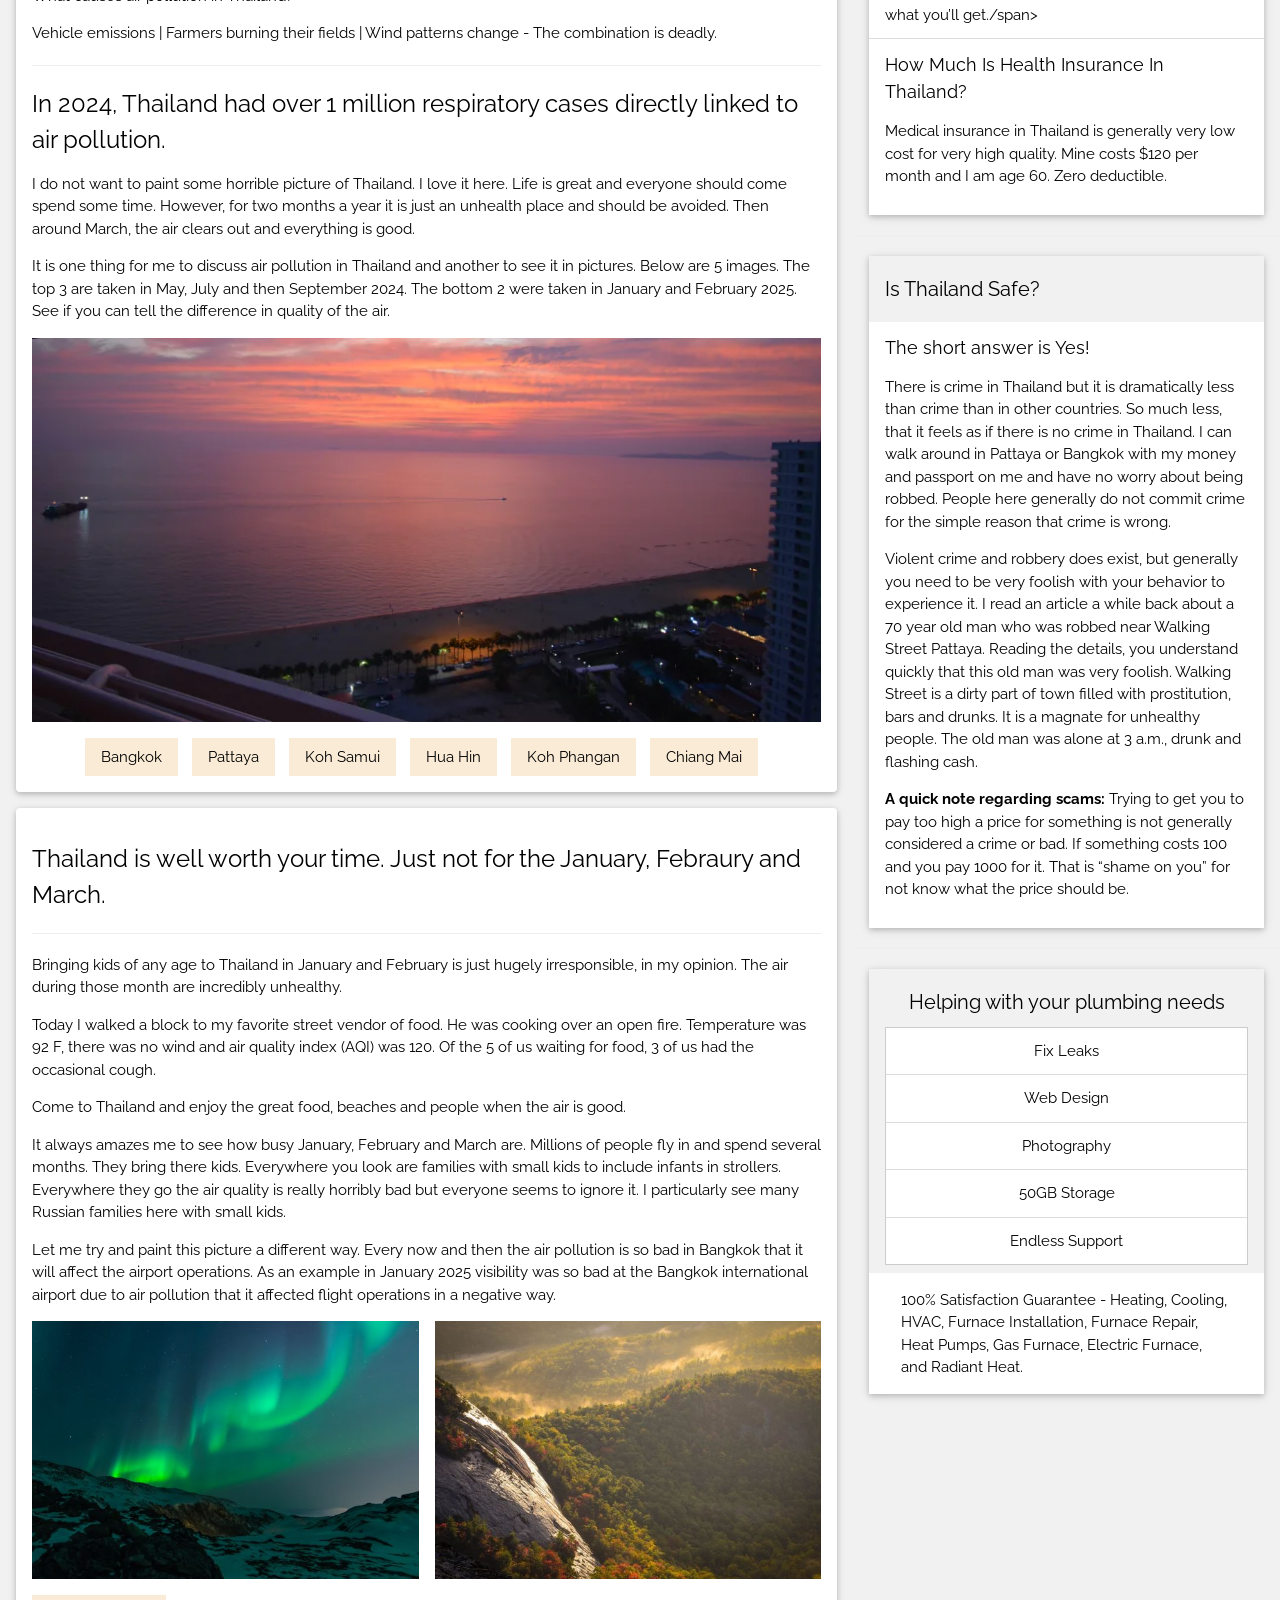
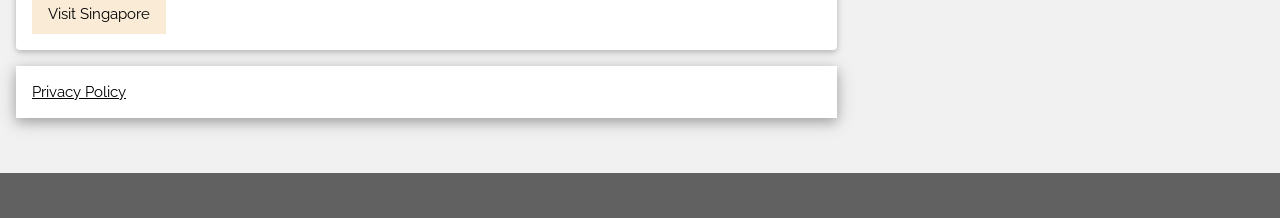
<file: thailand-air-pollution.html>
<!DOCTYPE html>
<html>
<head>
<title>Thailand Air Pollution</title>
<meta charset="UTF-8">
<meta name="viewport" content="width=device-width, initial-scale=1">
<link rel="stylesheet" href="homepage.css">
<link rel="stylesheet" href="https://fonts.googleapis.com/css?family=Raleway">
<style>
body,h1,h2,h3,h4,h5 {font-family: "Raleway", sans-serif}
</style>
</head>
<body class="w3-light-grey">

<!-- w3-content defines a container for fixed size centered content, 
and is wrapped around the whole page content, except for the footer in this example -->
<div class="w3-content" style="max-width:1400px">

<!-- Header -->
<header class="w3-container w3-center w3-padding-32"> 

        <div class="center-container-text">
          <h1><strong>Thailand Air Pollution</strong></h1>
          <p>January, Feburary and March the air pollution make the northern half of Thailand unlivable.</p>
        </div>

<!-- Start main menu top -->

         <nav class="navbarmain">
            <ul>
               <li><a href="index.html">Home</a></li>
               <li><a href="gallery.html">Gallery</a></li>
               <li><a href="gallery.html">Contact</a></li>
            </ul>
        </nav>

<!-- End main menu top -->
 
</header>

<!-- Grid -->


<div class="w3-row">

  

<!-- Blog entries -->
<div class="w3-col l8 s12">
  <!-- Blog entry -->


 <!-- Start 1 picture center block --> 
  
<div class="w3-container w3-card w3-white w3-round w3-margin"><br>
           <h2>Three months a year Thailand has intensely bad air quality.</h2>
           <hr class="w3-clear">
           <h3>Air Pollution in Thailand – What months are to be avoided?</h3>
           <p>I pretty much love Thailand and the Thai people. Every day is a relaxed day at the beach with plenty of very inexpensive and good food to eat. I arrived in Thailand in March of 2024. Everything was perfect. The year was wonderful.</p>
           <p>It was my first Christmas spent not in America and it was pretty great.</p>
           <p>Then the first week of January 2025 came around and everything changed. The air changed. I woke up one day and the sky was an ugly grey instead of a beautiful blue. School in Bangkok closed for days on end due to sudden pollution. People started wearing masks.</p>
           <p>The second day of ugly grey skies in Pattaya and I woke up not feeling well. It was the first time I did not feel perfect in a year. I guessed it was tied to the pollution. To resolve this. I got a taxi and went to a store and purchased the best air purifier I could. I did not go out of my room except to get food and I ran the air purifier 24 hours a day. A couple days later I felt fine.</p>
           <p>Below is a snap shot of air quality in Bangkok Thailand and Atlanta Georgia, USA. This comparison is not entirely fair as in Bangkok it is day time so more people are driving and in Atlanta it is night and so there are fewer people driving. However, it is still helps you understand what pollution in Thailand can be like, especially as Atlanta is not exactly known for having the best air condition.</p>

        <div class="w3-row-padding" style="margin:0 -8px">
            <div class="w3-full">
              <img src="images/things-to-do-thailand/t1a.webp" style="width:100%" alt="Northern Lights" class="w3-margin-bottom">
            </div>

        </div>

                      <div class="links-container-test">
          <button type="button-beige" button-beige style="margin-right: 10px;"class="w3-button w3-theme-d1 w3-margin-bottom"> Bangkok</button> 
          <button type="button-beige" button-beige style="margin-right: 10px;"class="w3-button w3-theme-d1 w3-margin-bottom"> Pattaya</button> 
          <button type="button-beige" button-beige style="margin-right: 10px;"class="w3-button w3-theme-d1 w3-margin-bottom"> Koh Samui</button> 
          <button type="button-beige" button-beige style="margin-right: 10px;"class="w3-button w3-theme-d1 w3-margin-bottom"> Hua Hin</button> 
          <button type="button-beige" button-beige style="margin-right: 10px;"class="w3-button w3-theme-d1 w3-margin-bottom"> Koh Phangan</button> 
          <button type="button-beige" button-beige style="margin-right: 10px;"class="w3-button w3-theme-d1 w3-margin-bottom"> Chiang Mai</button> 
                      </div>
</div>

 <!-- End of 1 picture center block --> 


<!-- Start of 1 or 2 picture center block --> 
  
<div class="w3-container w3-card w3-white w3-round w3-margin"><br>
           <h3>How bad is the air really?</h3>
           <hr class="w3-clear">
               <p>Every Thai person knows someone who has died of an air pollution related illness.</p>
               <p>Air pollution is not something I ever really gave much thought to until spending time here in Thailand. To see such a wonderful place transform into such an ugly place for a couple month each year is depressing. Air pollution in the 150 or higher range can cause severe health problems, including respiratory and cardiovascular diseases and cancer.</p>
               <p>What causes air pollution in Thailand?</p>
               <p>Vehicle emissions | Farmers burning their fields | Wind patterns change - The combination is deadly.</p>

           <hr class="w3-clear">

           <h3>In 2024, Thailand had over 1 million respiratory cases directly linked to air pollution.</h3>
           <p>I do not want to paint some horrible picture of Thailand. I love it here. Life is great and everyone should come spend some time. However, for two months a year it is just an unhealth place and should be avoided. Then around March, the air clears out and everything is good.</p>
           <p>It is one thing for me to discuss air pollution in Thailand and another to see it in pictures. Below are 5 images. The top 3 are taken in May, July and then September 2024. The bottom 2 were taken in January and February 2025. See if you can tell the difference in quality of the air.</p>
        <div class="w3-row-padding" style="margin:0 -8px">
            <div class="w3-full">
              <img src="images/things-to-do-thailand/t1a.webp" style="width:100%" alt="Northern Lights" class="w3-margin-bottom">
            </div>

        </div>

                      <div class="links-container-test">
          <button type="button-beige" button-beige style="margin-right: 10px;"class="w3-button w3-theme-d1 w3-margin-bottom"> Bangkok</button> 
          <button type="button-beige" button-beige style="margin-right: 10px;"class="w3-button w3-theme-d1 w3-margin-bottom"> Pattaya</button> 
          <button type="button-beige" button-beige style="margin-right: 10px;"class="w3-button w3-theme-d1 w3-margin-bottom"> Koh Samui</button> 
          <button type="button-beige" button-beige style="margin-right: 10px;"class="w3-button w3-theme-d1 w3-margin-bottom"> Hua Hin</button> 
          <button type="button-beige" button-beige style="margin-right: 10px;"class="w3-button w3-theme-d1 w3-margin-bottom"> Koh Phangan</button> 
          <button type="button-beige" button-beige style="margin-right: 10px;"class="w3-button w3-theme-d1 w3-margin-bottom"> Chiang Mai</button> 
                      </div>
</div>

 <!-- End of 1 or 2 picture center block --> 




 <!-- Beginning of 2 picture center block --> 

<div class="w3-container w3-card w3-white w3-round w3-margin"><br>
        <h3>Thailand is well worth your time. Just not for the January, Febraury and March.</h3>
        <hr class="w3-clear">
        <p>Bringing kids of any age to Thailand in January and February is just hugely irresponsible, in my opinion. The air during those month are incredibly unhealthy.</p>
        <p>Today I walked a block to my favorite street vendor of food. He was cooking over an open fire. Temperature was 92 F, there was no wind and air quality index (AQI) was 120. Of the 5 of us waiting for food, 3 of us had the occasional cough.</p>
        <p>Come to Thailand and enjoy the great food, beaches and people when the air is good.</p>
        <p>It always amazes me to see how busy January, February and March are.  Millions of people fly in and spend several months.  They bring there kids.  Everywhere you look are families with small kids to include infants in strollers.  Everywhere they go the air quality is really horribly bad but everyone seems to ignore it.  I particularly see many Russian families here with small kids.</p>
        <p>Let me try and paint this picture a different way.  Every now and then the air pollution is so bad in Bangkok that it will affect the airport operations.  As an example in January 2025 visibility was so bad at the Bangkok international airport due to air pollution that it affected flight operations in a negative way.</p>

          <div class="w3-row-padding" style="margin:0 -16px">
            <div class="w3-half">
              <img src="lights.jpg" style="width:100%" alt="Northern Lights" class="w3-margin-bottom">
            </div>
            <div class="w3-half">
              <img src="nature.jpg" style="width:100%" alt="Nature" class="w3-margin-bottom">
          </div>
        </div>
        <button type="button" class="w3-button w3-theme-d1 w3-margin-bottom"> Visit Singapore</button> 
 </div>

  <!-- End of 2 picture center block --> 


 






 <!-- Start white block at bottom of page --> 

   <div class="w3-card-4 w3-margin w3-white">
    <div class="w3-container">
     <p><a href="privacypolicy.html">Privacy Policy</a></p>
      <h5><span class="w3-opacity"></span></h5>
    </div>
  </div>

  <!-- End white block at bottom of page --> 
   
  
<!-- END BLOG ENTRIES -->
</div>

<!-- Introduction menu -->
<div class="w3-col l4">
  <!-- About Card -->
  <div class="w3-card w3-margin w3-margin-top">
    <div class="w3-container w3-white">

        <div class="center-container-text">
           <h4><strong>Lovely Places In Thailand</strong></h4>
        </div>
                    <div class="links-container"></div>
      <ul class="w3-ul w3-border w3-white w3-center w3-opacity w3-hover-opacity-off">
          <li class="w3-padding-16"><a href="things-to-do-thailand.html" class="no-underline">Things To Do In Bangkok</a></li>
          <li class="w3-padding-16"><a href="#" class="no-underline">Elephant Sanctuaries</a></li>
          <li class="w3-padding-16"><a href="#" class="no-underline">Bangkok to Phuket</a></li>
          <li class="w3-padding-16"><a href="things-to-do-thailand.html" class="no-underline">Bangkok to Chiang Mai</a></li>
          <li class="w3-padding-16"><a href="#" class="no-underline">Bangkok to Koh Samui</a></li>
          <li class="w3-padding-16"><a href="#" class="no-underline">Bangkok to Pattaya</a></li>
          <li class="w3-padding-16"><a href="things-to-do-thailand.html" class="no-underline">Bangkok to Cawuhao</a></li>
          <li class="w3-padding-16"><a href="#" class="no-underline">Bangkok to Ayutthaya</a></li>
          <li class="w3-padding-16"><a href="#" class="no-underline">Bangkok to Koh Lipe</a></li>
          <li class="w3-padding-16"><a href="things-to-do-thailand.html" class="no-underline">Bangkok to Koh Larn</a></li>
          <li class="w3-padding-16"><a href="#" class="no-underline">Bangkok to Koh Chang</a></li>
          <li class="w3-padding-16"><a href="#" class="no-underline">Bangkok to Hua Hin</a></li>
          <li class="w3-padding-16"><a href="#" class="no-underline">Bangkok to Koh Phangan</a></li>
          <li class="w3-padding-16"><a href="things-to-do-thailand.html" class="no-underline">Bangkok to koh kood</a></li>
          <li class="w3-padding-16"><a href="#" class="no-underline">Bangkok to koh samet</a></li>
          <li class="w3-padding-16"><a href="#" class="no-underline">Bangkok to Krabi</a></li>
        </ul>
        <p></p>
                    </div>
   
  </div><hr>

  
  <!-- Start sidebar grey top -->

  <div class="w3-card w3-margin">
    <div class="w3-container w3-padding">
      <h4>Interesting but Less Lovely</h4>
    </div>
    <ul class="w3-ul w3-hoverable w3-white">
      <li class="w3-padding-16">
        <span class="w3-large">Walking Street Pattaya</span><br>
        <span>We can inspect your furnace. Regular maintenance and inspection of your furnace can help prevent safety issues, such as the risk of fire, and the dangers posed by unhealthy gas fumes, and lethal carbon monoxide leaks.</span>
      </li>
      <li class="w3-padding-16">
        <span class="w3-large">Retirement Visa / Thai Bank Account</span><br>
        <span>We’re pleased to serve both residential heating customers in Shomish County and are prepared to help you with service and installation of your furnace and heating system.</span>
      </li> 
      <li class="w3-padding-16">
        <span class="w3-large">Air Pollution</span><br>
        <span>When the cold weather sets in for the winter, you want to know that you have a top of the line heating system in place to keep you warm no matter what’s going on outside. With Honest Heating that’s exactly what you’ll get./span>
      </li>   
      <li class="w3-padding-16">
        <span class="w3-large">How Much Is Health Insurance In Thailand?</span><br>
        <p>Medical insurance in Thailand is generally very low cost for very high quality.  Mine costs $120 per month and I am age 60.  Zero deductible.</p>
      </li>   
    </ul>
  </div>
  <hr> 

<!-- End sidebar grey top -->


<!-- Start sidebar grey top -->

  <div class="w3-card w3-margin">
    <div class="w3-container w3-padding">
      <h4>Is Thailand Safe?</h4>
    </div>
    <ul class="w3-ul w3-hoverable w3-white">
      <li class="w3-padding-16">
        <span class="w3-large">The short answer is Yes!</span><br>
        <p>There is crime in Thailand but it is dramatically less than crime than in other countries.  So much less, that it feels as if there is no crime in Thailand.  I can walk around in Pattaya or Bangkok with my money and passport on me and have no worry about being robbed.  People here generally do not commit crime for the simple reason that crime is wrong.</p>
        <p>Violent crime and robbery does exist, but generally you need to be very foolish with your behavior to experience it.  I read an article a while back about a 70 year old man who was robbed near Walking Street Pattaya.    Reading the details, you understand quickly that this old man was very foolish.  Walking Street is a dirty part of town filled with prostitution, bars and drunks.  It is a magnate for unhealthy people.  The old man was alone at 3 a.m., drunk and flashing cash.</p>
        <p><strong>A quick note regarding scams:</strong>  Trying to get you to pay too high a price for something is not generally considered a crime or bad.   If something costs 100 and you pay 1000 for it.  That is “shame on you”  for not know what the price should be.</p>
      </li>
    
    </ul>
  </div>
  <hr> 

<!-- End sidebar grey top -->
 
  <!-- Labels / tags -->
  <div class="w3-card w3-margin">
    <div class="w3-container w3-padding">
      <center><h4>Helping with your plumbing needs</h4></center>
      <ul class="w3-ul w3-border w3-white w3-center w3-opacity w3-hover-opacity-off">
          <li class="w3-padding-16">Fix Leaks</li>
          <li class="w3-padding-16">Web Design</li>
          <li class="w3-padding-16">Photography</li>
          <li class="w3-padding-16">50GB Storage</li>
          <li class="w3-padding-16">Endless Support</li>
        </ul>
    </div>
    <div class="w3-container w3-white">

            

                
                    <!-- About Card -->
                   
  <div class="w3-container w3-white">
     <p>100% Satisfaction Guarantee - Heating, Cooling, HVAC, Furnace Installation, Furnace Repair, Heat Pumps, Gas Furnace, Electric Furnace, and Radiant Heat.</p>
  </div>
                  

    </div>
  </div>
  
<!-- END Introduction Menu -->
</div>

<!-- END GRID -->
</div><br>

<!-- END w3-content -->
</div>

<!-- Footer -->
<footer class="w3-container w3-dark-grey w3-padding-32 w3-margin-top">

</footer>

</body>
</html>
</file>
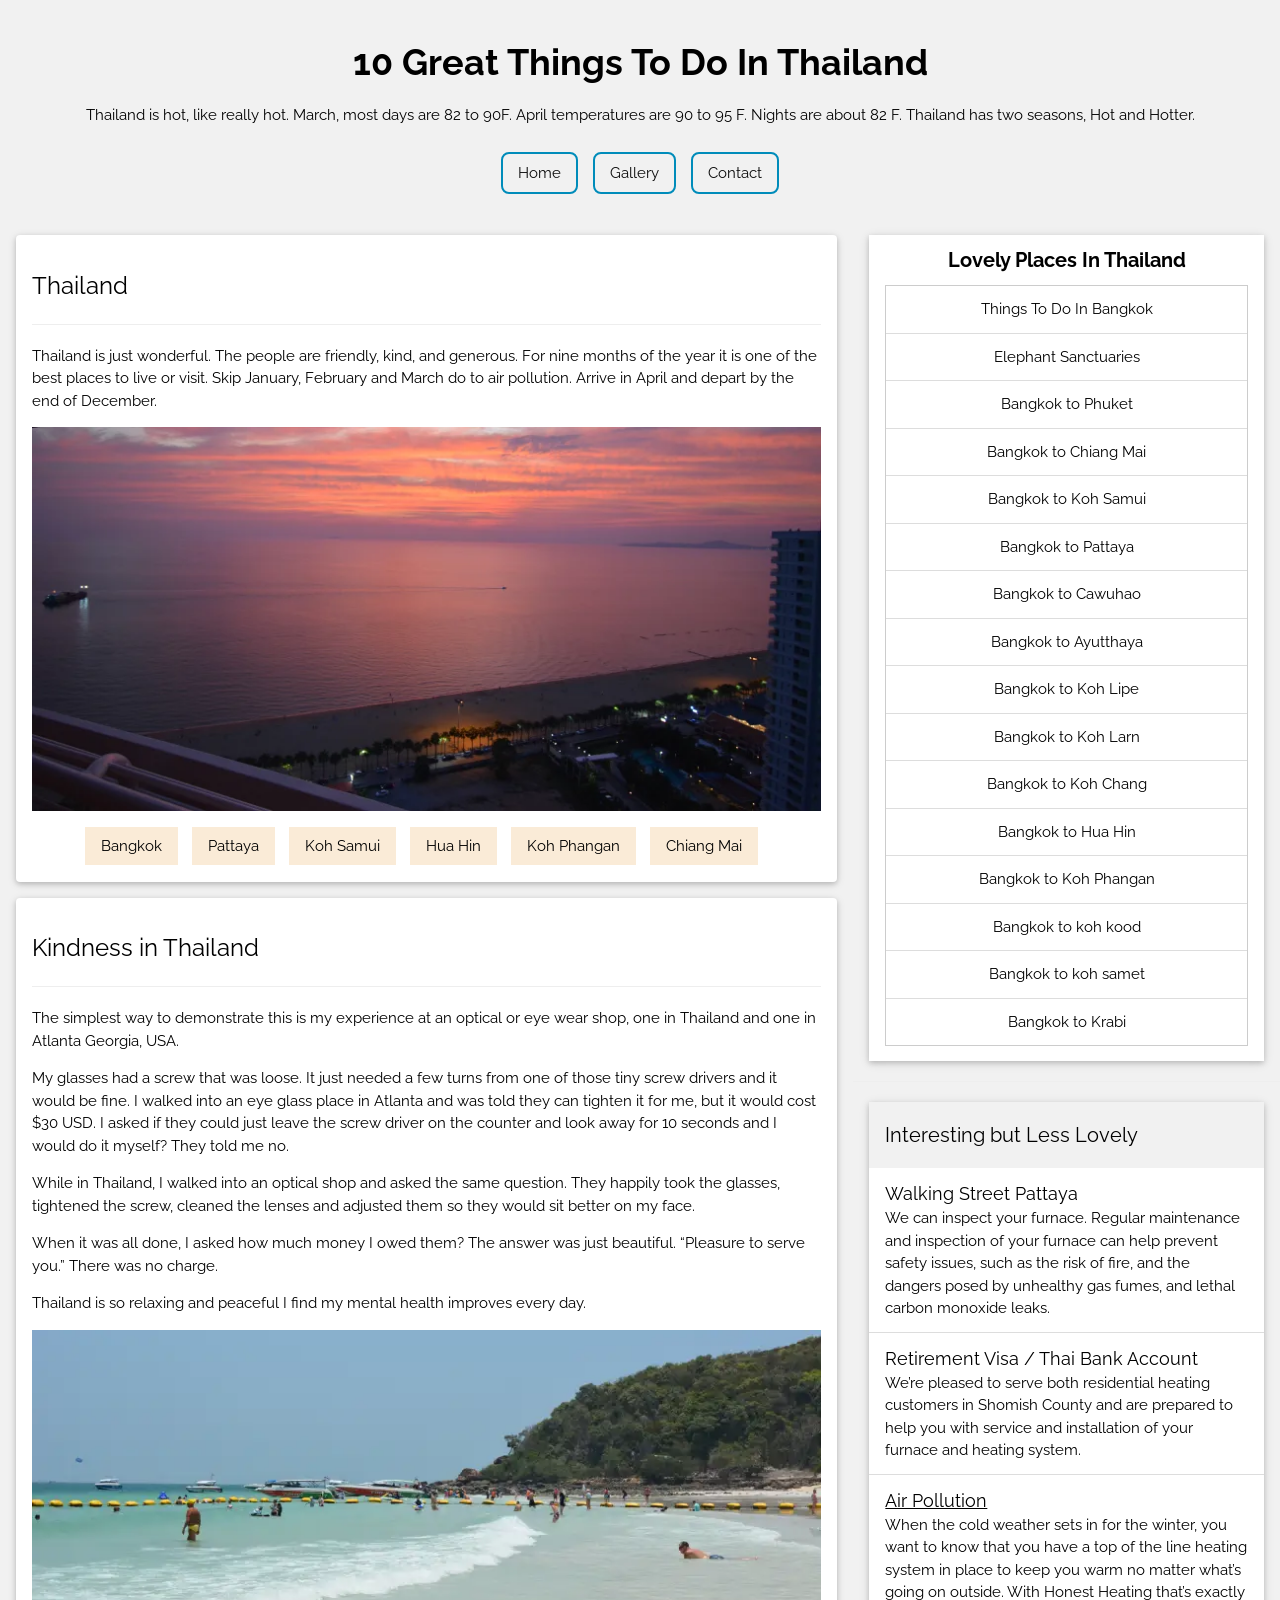
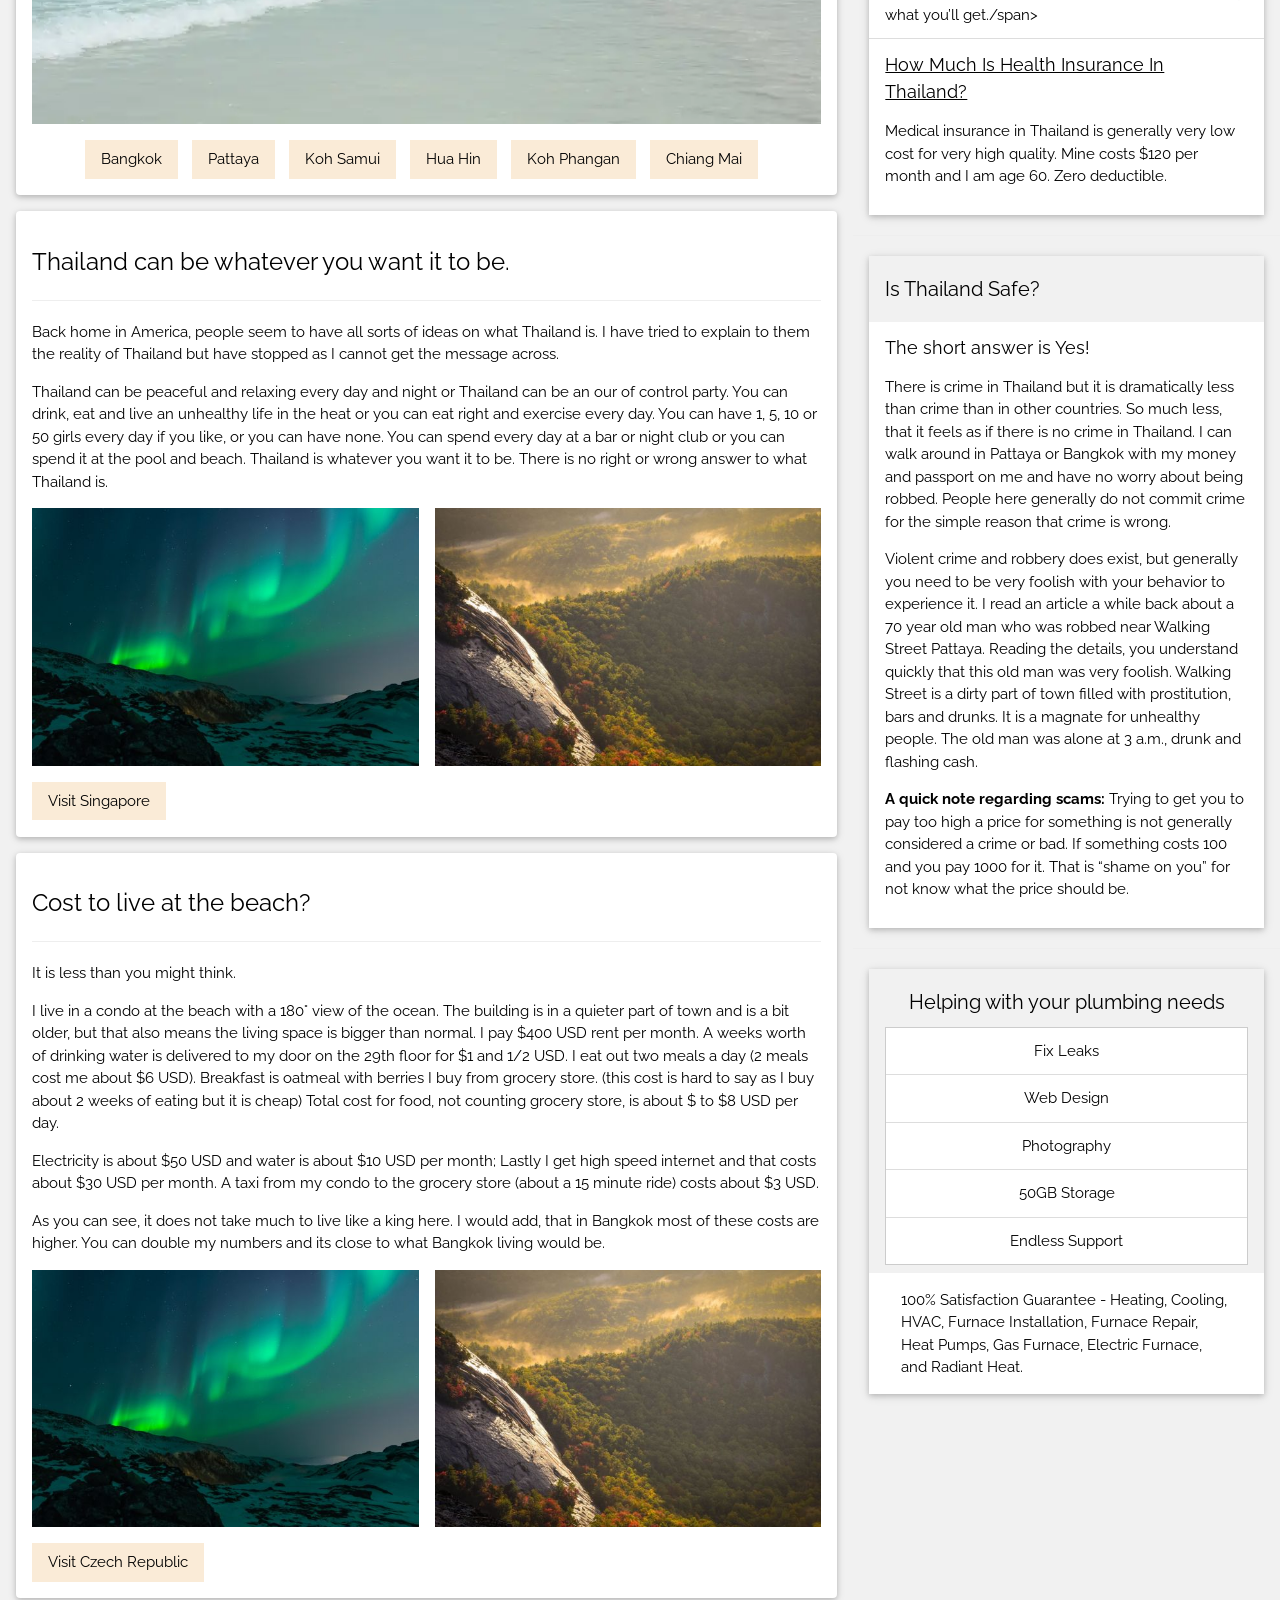
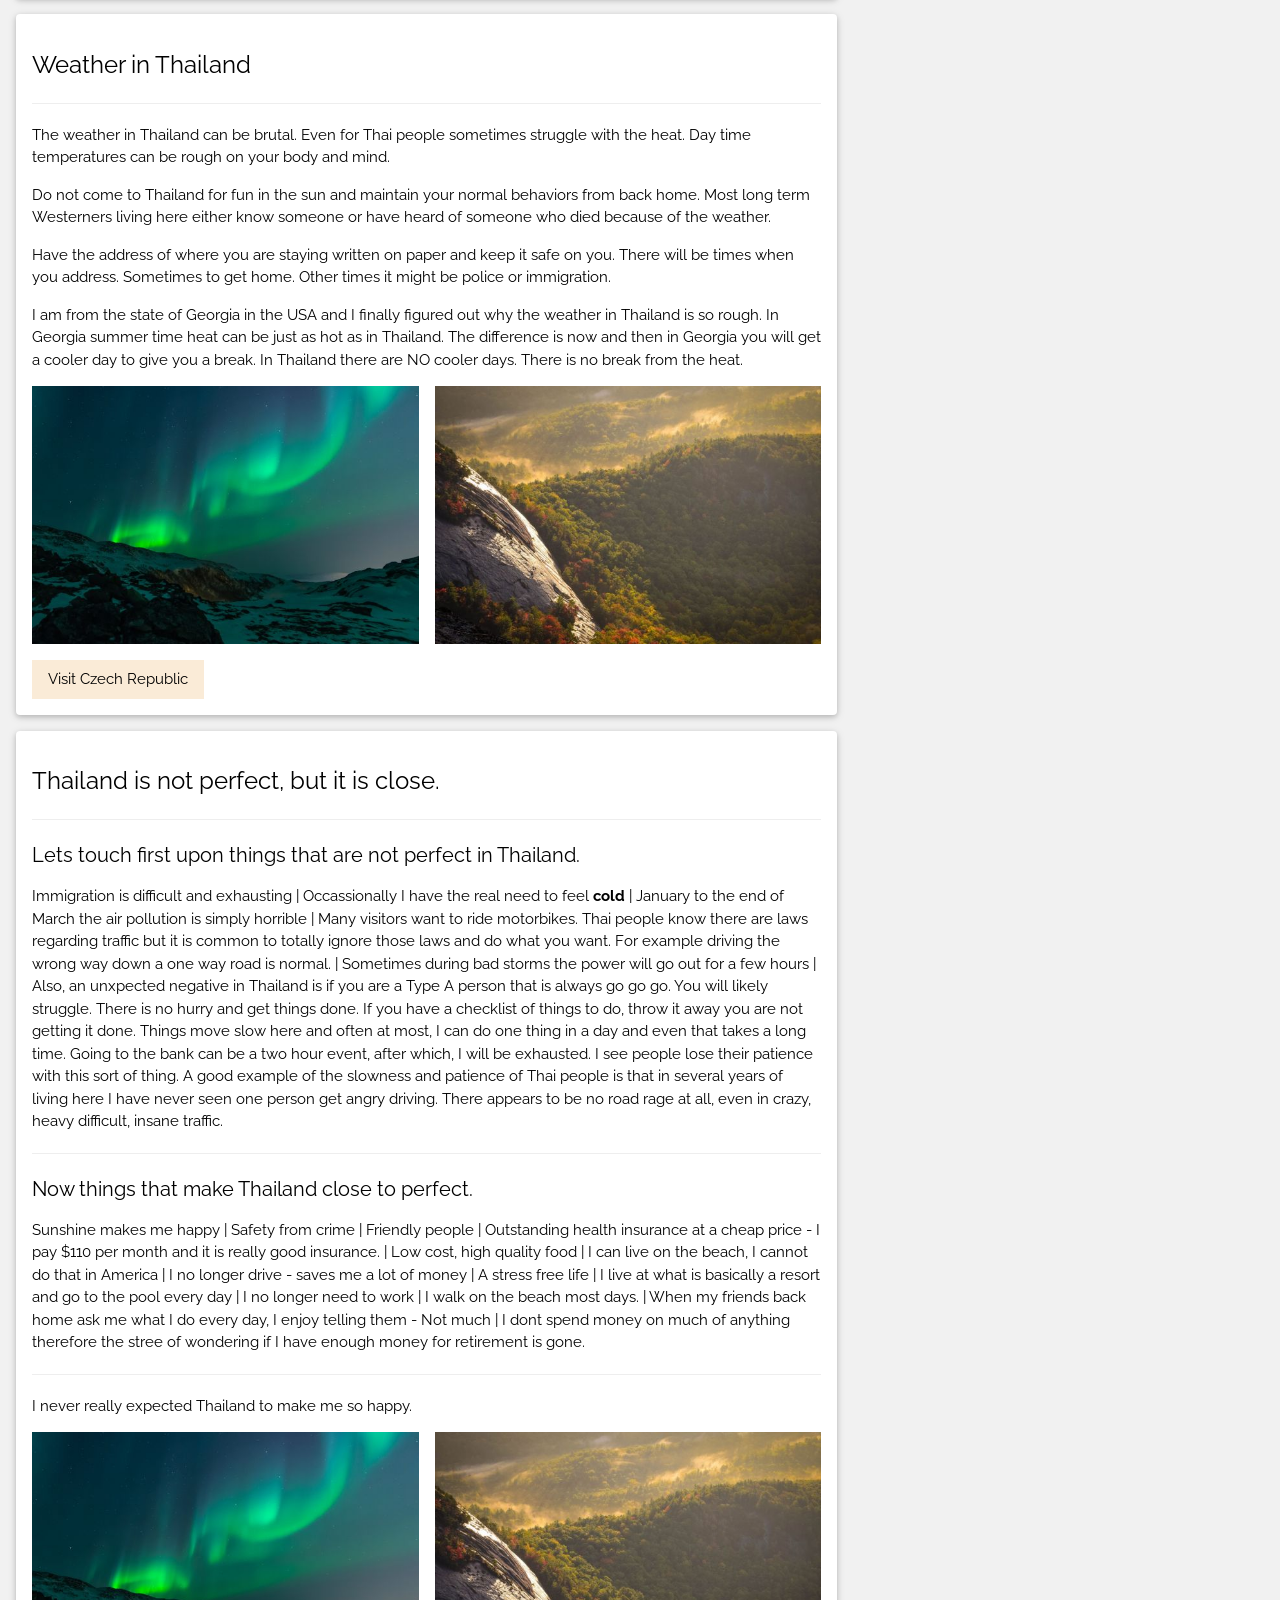
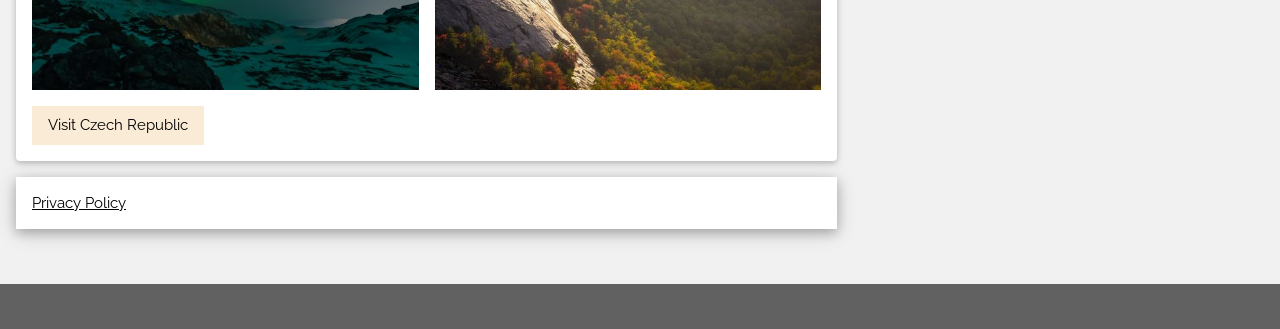
<file: things-to-do-thailand.html>
<!DOCTYPE html>
<html>
<head>
<title>10 Great Things To Do In Thailand</title>
<meta charset="UTF-8">
<meta name="viewport" content="width=device-width, initial-scale=1">
<link rel="stylesheet" href="homepage.css">
<link rel="stylesheet" href="https://fonts.googleapis.com/css?family=Raleway">
<style>
body,h1,h2,h3,h4,h5 {font-family: "Raleway", sans-serif}
</style>
</head>
<body class="w3-light-grey">

<!-- w3-content defines a container for fixed size centered content, 
and is wrapped around the whole page content, except for the footer in this example -->
<div class="w3-content" style="max-width:1400px">

<!-- Header -->
<header class="w3-container w3-center w3-padding-32"> 

        <div class="center-container-text">
          <h1><strong>10 Great Things To Do In Thailand</strong></h1>
          <p>Thailand is hot, like really hot. March, most days are 82 to 90F. April temperatures are 90 to 95 F. Nights are about 82 F. Thailand has two seasons, Hot and Hotter.</p>
        </div>


<!-- Start main menu top -->

         <nav class="navbarmain">
            <ul>
               <li><a href="index.html">Home</a></li>
               <li><a href="gallery.html">Gallery</a></li>
               <li><a href="gallery.html">Contact</a></li>
            </ul>
        </nav>

<!-- End main menu top -->
 
 
      </header>

<!-- Grid -->


<div class="w3-row">

  

<!-- Blog entries -->
<div class="w3-col l8 s12">
  <!-- Blog entry -->


 <!-- 1 or 2 picture center block --> 
  
<div class="w3-container w3-card w3-white w3-round w3-margin"><br>
           <h3>Thailand</h3>
           <hr class="w3-clear">
           <p>Thailand is just wonderful. The people are friendly, kind, and generous. For nine months of the year it is one of the best places to live or visit. Skip January, February and March do to air pollution. Arrive in April and depart by the end of December.</p>

        <div class="w3-row-padding" style="margin:0 -8px">
            <div class="w3-full">
              <img src="images/things-to-do-thailand/t1a.webp" style="width:100%" alt="Northern Lights" class="w3-margin-bottom">
            </div>

        </div>

                      <div class="links-container-test">
          <button type="button-beige" button-beige style="margin-right: 10px;"class="w3-button w3-theme-d1 w3-margin-bottom"> Bangkok</button> 
          <button type="button-beige" button-beige style="margin-right: 10px;"class="w3-button w3-theme-d1 w3-margin-bottom"> Pattaya</button> 
          <button type="button-beige" button-beige style="margin-right: 10px;"class="w3-button w3-theme-d1 w3-margin-bottom"> Koh Samui</button> 
          <button type="button-beige" button-beige style="margin-right: 10px;"class="w3-button w3-theme-d1 w3-margin-bottom"> Hua Hin</button> 
          <button type="button-beige" button-beige style="margin-right: 10px;"class="w3-button w3-theme-d1 w3-margin-bottom"> Koh Phangan</button> 
          <button type="button-beige" button-beige style="margin-right: 10px;"class="w3-button w3-theme-d1 w3-margin-bottom"> Chiang Mai</button> 
                      </div>
</div>

 <!-- End of 1 or 2 picture center block --> 


<!-- 1 or 2 picture center block --> 
  
<div class="w3-container w3-card w3-white w3-round w3-margin"><br>
           <h3>Kindness in Thailand</h3>
           <hr class="w3-clear">
           <p>The simplest way to demonstrate this is my experience at an optical or eye wear shop, one in Thailand and one in Atlanta Georgia, USA.</p>
           <p>My glasses had a screw that was loose. It just needed a few turns from one of those tiny screw drivers and it would be fine. I walked into an eye glass place in Atlanta and was told they can tighten it for me, but it would cost $30 USD. I asked if they could just leave the screw driver on the counter and look away for 10 seconds and I would do it myself? They told me no.</p>
           <p>While in Thailand, I walked into an optical shop and asked the same question. They happily took the glasses, tightened the screw, cleaned the lenses and adjusted them so they would sit better on my face.</p>
           <p>When it was all done, I asked how much money I owed them? The answer was just beautiful. “Pleasure to serve you.” There was no charge.</p>
           <p>Thailand is so relaxing and peaceful I find my mental health improves every day.</p>
        <div class="w3-row-padding" style="margin:0 -8px">
            <div class="w3-full">
              <img src="images/things-to-do-thailand/beach-koh-larn.webp" style="width:100%" alt="Elephant Sanctuary Thailand" class="w3-margin-bottom">
            </div>

        </div>

                      <div class="links-container-test">
          <button type="button-beige" button-beige style="margin-right: 10px;"class="w3-button w3-theme-d1 w3-margin-bottom"> Bangkok</button> 
          <button type="button-beige" button-beige style="margin-right: 10px;"class="w3-button w3-theme-d1 w3-margin-bottom"> Pattaya</button> 
          <button type="button-beige" button-beige style="margin-right: 10px;"class="w3-button w3-theme-d1 w3-margin-bottom"> Koh Samui</button> 
          <button type="button-beige" button-beige style="margin-right: 10px;"class="w3-button w3-theme-d1 w3-margin-bottom"> Hua Hin</button> 
          <button type="button-beige" button-beige style="margin-right: 10px;"class="w3-button w3-theme-d1 w3-margin-bottom"> Koh Phangan</button> 
          <button type="button-beige" button-beige style="margin-right: 10px;"class="w3-button w3-theme-d1 w3-margin-bottom"> Chiang Mai</button> 
                      </div>
</div>

 <!-- End of 1 or 2 picture center block --> 




 <!-- Beginning of 2 picture center block --> 

<div class="w3-container w3-card w3-white w3-round w3-margin"><br>
        <h3>Thailand can be whatever you want it to be.</h3>
        <hr class="w3-clear">
        <p>Back home in America, people seem to have all sorts of ideas on what Thailand is. I have tried to explain to them the reality of Thailand but have stopped as I cannot get the message across.</p>
        <p>Thailand can be peaceful and relaxing every day and night or Thailand can be an our of control party. You can drink, eat and live an unhealthy life in the heat or you can eat right and exercise every day. You can have 1, 5, 10 or 50 girls every day if you like, or you can have none. You can spend every day at a bar or night club or you can spend it at the pool and beach. Thailand is whatever you want it to be. There is no right or wrong answer to what Thailand is.</p>
          <div class="w3-row-padding" style="margin:0 -16px">
            <div class="w3-half">
              <img src="lights.jpg" style="width:100%" alt="Northern Lights" class="w3-margin-bottom">
            </div>
            <div class="w3-half">
              <img src="nature.jpg" style="width:100%" alt="Nature" class="w3-margin-bottom">
          </div>
        </div>
        <button type="button" class="w3-button w3-theme-d1 w3-margin-bottom"> Visit Singapore</button> 
 </div>

  <!-- End of 2 picture center block --> 


 <!-- Beginning of 2 picture center block --> 

 <div class="w3-container w3-card w3-white w3-round w3-margin"><br>
        <h3>Cost to live at the beach?</h3>
        <hr class="w3-clear">
        <p>It is less than you might think.</p>
        <p>I live in a condo at the beach with a 180° view of the ocean.  The building is in a quieter part of town and is a bit older,  but that also means the living space is bigger than normal.   I pay $400 USD rent per month.  A weeks worth of drinking water is delivered to my door on the 29th floor for $1 and 1/2 USD.   I eat out two meals a day (2 meals cost me about $6 USD).  Breakfast is oatmeal with berries I buy from grocery store. (this cost is hard to say as I buy about 2 weeks of eating but it is cheap)  Total cost for food, not counting grocery store, is about $ to $8 USD per day.  </p>
        <p>Electricity is about $50 USD and water is about $10 USD per month; Lastly I get high speed internet and that costs about $30 USD per month.  A taxi from my condo to the grocery store (about a 15 minute ride) costs about $3  USD.</p>
        <p>As you can see, it does not take much to live like a king here.  I would add, that in Bangkok most of these costs are higher. You can double my numbers and its close to what Bangkok living would be.</p>

          <div class="w3-row-padding" style="margin:0 -16px">
            <div class="w3-half">
              <img src="lights.jpg" style="width:100%" alt="Northern Lights" class="w3-margin-bottom">
            </div>
            <div class="w3-half">
              <img src="nature.jpg" style="width:100%" alt="Nature" class="w3-margin-bottom">
          </div>
        </div>
        <button type="button" class="w3-button w3-theme-d1 w3-margin-bottom"> Visit Czech Republic</button> 
 </div>

  <!-- End of 2 picture center block --> 


<!-- Beginning of 2 picture center block --> 

 <div class="w3-container w3-card w3-white w3-round w3-margin"><br>
        <h3>Weather in Thailand</h3>
        <hr class="w3-clear">
        <p>The weather in Thailand can be brutal. Even for Thai people sometimes struggle with the heat.  Day time temperatures can be rough on your body and mind.</p>
        <p>Do not come to Thailand for fun in the sun and maintain your normal behaviors from back home. Most long term Westerners living here either know someone or have heard of someone who died because of the weather.</p>
        <p>Have the address of where you are staying written on paper and keep it safe on you.  There will be times when you address.   Sometimes to get home.  Other times it might be police or immigration.</p>
        <p>I am from the state of Georgia in the USA and I finally figured out why the weather in Thailand is so rough.  In Georgia summer time heat can be just as hot as in Thailand.  The difference is now and then in Georgia you will get a cooler day to give you a break.  In Thailand there are NO cooler days.  There is no break from the heat.</p>

          <div class="w3-row-padding" style="margin:0 -16px">
            <div class="w3-half">
              <img src="lights.jpg" style="width:100%" alt="Northern Lights" class="w3-margin-bottom">
            </div>
            <div class="w3-half">
              <img src="nature.jpg" style="width:100%" alt="Nature" class="w3-margin-bottom">
          </div>
        </div>
        <button type="button" class="w3-button w3-theme-d1 w3-margin-bottom"> Visit Czech Republic</button> 
 </div>

  <!-- End of 2 picture center block --> 


<!-- Beginning of 2 picture center block --> 

 <div class="w3-container w3-card w3-white w3-round w3-margin"><br>
        <h3>Thailand is not perfect, but it is close.</h3>

        <hr class="w3-clear">
        
        <h4>Lets touch first upon things that are not perfect in Thailand.</h4>
        <p>Immigration is difficult and exhausting | Occassionally I have the real need to feel <strong>cold</strong> |  January to the end of March the air pollution is simply horrible | Many visitors want to ride motorbikes.  Thai people know there are laws regarding traffic but it is common to totally ignore those laws and do what you want. For example driving the wrong way down a one way road is normal. | Sometimes during bad storms the power will go out for a few hours | Also, an unxpected negative in Thailand is if you are a Type A person that is always go go go. You will likely struggle.  There is no hurry and get things done.  If you have a checklist of things to do, throw it away you are not getting it done.  Things move slow here and often at most, I can do one thing in a day and even that takes a long time.  Going to the bank can be a two hour event, after which, I will be exhausted. I see people lose their patience with this sort of thing.  A good example of the slowness and patience of Thai people is that in several years of living here I have never seen one person get angry driving.  There appears to be no road rage at all, even in crazy, heavy difficult, insane traffic.</p>

        <hr class="w3-clear">

        <h4>Now things that make Thailand close to perfect.</h4>
        <p>Sunshine makes me happy | Safety from crime | Friendly people | Outstanding health insurance at a cheap price - I pay $110 per month and it is really good insurance. | Low cost, high quality food | I can live on the beach, I cannot do that in America | I no longer drive - saves me a lot of money |  A stress free life | I live at what is basically a resort and go to the pool every day | I no longer need to work | I walk on the beach most days. | When my friends back home ask me what I do every day, I enjoy telling them - Not much  | I dont spend money on much of anything therefore the stree of wondering if I have enough money for retirement is gone.</p>

        <hr class="w3-clear">

        <p>I never really expected Thailand to make me so happy.</p>
        
          <div class="w3-row-padding" style="margin:0 -16px">
            <div class="w3-half">
              <img src="lights.jpg" style="width:100%" alt="Northern Lights" class="w3-margin-bottom">
            </div>
            <div class="w3-half">
              <img src="nature.jpg" style="width:100%" alt="Nature" class="w3-margin-bottom">
          </div>
        </div>
        <button type="button" class="w3-button w3-theme-d1 w3-margin-bottom"> Visit Czech Republic</button> 
 </div>

<!-- End of 2 picture center block --> 

 <!-- Start white block at bottom of page --> 

   <div class="w3-card-4 w3-margin w3-white">
    <div class="w3-container">
     <p><a href="privacypolicy.html">Privacy Policy</a></p>
      <h5><span class="w3-opacity"></span></h5>
    </div>
  </div>

  <!-- End white block at bottom of page --> 
   
  
<!-- END BLOG ENTRIES -->
</div>

<!-- Introduction menu -->
<div class="w3-col l4">
  <!-- About Card -->
  <div class="w3-card w3-margin w3-margin-top">
    <div class="w3-container w3-white">

        <div class="center-container-text">
           <h4><strong>Lovely Places In Thailand</strong></h4>
        </div>
                    <div class="links-container"></div>
      <ul class="w3-ul w3-border w3-white w3-center w3-opacity w3-hover-opacity-off">
          <li class="w3-padding-16"><a href="things-to-do-thailand.html" class="no-underline">Things To Do In Bangkok</a></li>
          <li class="w3-padding-16"><a href="#" class="no-underline">Elephant Sanctuaries</a></li>
          <li class="w3-padding-16"><a href="#" class="no-underline">Bangkok to Phuket</a></li>
          <li class="w3-padding-16"><a href="things-to-do-thailand.html" class="no-underline">Bangkok to Chiang Mai</a></li>
          <li class="w3-padding-16"><a href="#" class="no-underline">Bangkok to Koh Samui</a></li>
          <li class="w3-padding-16"><a href="#" class="no-underline">Bangkok to Pattaya</a></li>
          <li class="w3-padding-16"><a href="things-to-do-thailand.html" class="no-underline">Bangkok to Cawuhao</a></li>
          <li class="w3-padding-16"><a href="#" class="no-underline">Bangkok to Ayutthaya</a></li>
          <li class="w3-padding-16"><a href="#" class="no-underline">Bangkok to Koh Lipe</a></li>
          <li class="w3-padding-16"><a href="things-to-do-thailand.html" class="no-underline">Bangkok to Koh Larn</a></li>
          <li class="w3-padding-16"><a href="#" class="no-underline">Bangkok to Koh Chang</a></li>
          <li class="w3-padding-16"><a href="#" class="no-underline">Bangkok to Hua Hin</a></li>
          <li class="w3-padding-16"><a href="#" class="no-underline">Bangkok to Koh Phangan</a></li>
          <li class="w3-padding-16"><a href="things-to-do-thailand.html" class="no-underline">Bangkok to koh kood</a></li>
          <li class="w3-padding-16"><a href="#" class="no-underline">Bangkok to koh samet</a></li>
          <li class="w3-padding-16"><a href="#" class="no-underline">Bangkok to Krabi</a></li>
        </ul>
        <p></p>
                    </div>
   
  </div><hr>

  
  <!-- Start sidebar grey top -->

  <div class="w3-card w3-margin">
    <div class="w3-container w3-padding">
      <h4>Interesting but Less Lovely</h4>
    </div>
    <ul class="w3-ul w3-hoverable w3-white">
      <li class="w3-padding-16">
        <span class="w3-large">Walking Street Pattaya</span><br>
        <span>We can inspect your furnace. Regular maintenance and inspection of your furnace can help prevent safety issues, such as the risk of fire, and the dangers posed by unhealthy gas fumes, and lethal carbon monoxide leaks.</span>
      </li>
      <li class="w3-padding-16">
        <span class="w3-large">Retirement Visa / Thai Bank Account</span><br>
        <span>We’re pleased to serve both residential heating customers in Shomish County and are prepared to help you with service and installation of your furnace and heating system.</span>
      </li> 
      <li class="w3-padding-16">
        <span class="w3-large"><a href="thailand-air-pollution.html">Air Pollution</a></span><br>
        <span>When the cold weather sets in for the winter, you want to know that you have a top of the line heating system in place to keep you warm no matter what’s going on outside. With Honest Heating that’s exactly what you’ll get./span>
      </li>   
      <li class="w3-padding-16">
        <span class="w3-large"><a href="how-much-is-health-insurance-in-thailand.html">How Much Is Health Insurance In Thailand?</a></span><br>
        <p>Medical insurance in Thailand is generally very low cost for very high quality.  Mine costs $120 per month and I am age 60.  Zero deductible.</p>
      </li>   
    </ul>
  </div>
  <hr> 

<!-- End sidebar grey top -->


<!-- Start sidebar grey top -->

  <div class="w3-card w3-margin">
    <div class="w3-container w3-padding">
      <h4>Is Thailand Safe?</h4>
    </div>
    <ul class="w3-ul w3-hoverable w3-white">
      <li class="w3-padding-16">
        <span class="w3-large">The short answer is Yes!</span><br>
        <p>There is crime in Thailand but it is dramatically less than crime than in other countries.  So much less, that it feels as if there is no crime in Thailand.  I can walk around in Pattaya or Bangkok with my money and passport on me and have no worry about being robbed.  People here generally do not commit crime for the simple reason that crime is wrong.</p>
        <p>Violent crime and robbery does exist, but generally you need to be very foolish with your behavior to experience it.  I read an article a while back about a 70 year old man who was robbed near Walking Street Pattaya.    Reading the details, you understand quickly that this old man was very foolish.  Walking Street is a dirty part of town filled with prostitution, bars and drunks.  It is a magnate for unhealthy people.  The old man was alone at 3 a.m., drunk and flashing cash.</p>
        <p><strong>A quick note regarding scams:</strong>  Trying to get you to pay too high a price for something is not generally considered a crime or bad.   If something costs 100 and you pay 1000 for it.  That is “shame on you”  for not know what the price should be.</p>
      </li>
    
    </ul>
  </div>
  <hr> 

<!-- End sidebar grey top -->
 
  <!-- Labels / tags -->
  <div class="w3-card w3-margin">
    <div class="w3-container w3-padding">
      <center><h4>Helping with your plumbing needs</h4></center>
      <ul class="w3-ul w3-border w3-white w3-center w3-opacity w3-hover-opacity-off">
          <li class="w3-padding-16">Fix Leaks</li>
          <li class="w3-padding-16">Web Design</li>
          <li class="w3-padding-16">Photography</li>
          <li class="w3-padding-16">50GB Storage</li>
          <li class="w3-padding-16">Endless Support</li>
        </ul>
    </div>
    <div class="w3-container w3-white">

            

                
                    <!-- About Card -->
                   
  <div class="w3-container w3-white">
     <p>100% Satisfaction Guarantee - Heating, Cooling, HVAC, Furnace Installation, Furnace Repair, Heat Pumps, Gas Furnace, Electric Furnace, and Radiant Heat.</p>
  </div>
                  

    </div>
  </div>
  
<!-- END Introduction Menu -->
</div>

<!-- END GRID -->
</div><br>

<!-- END w3-content -->
</div>

<!-- Footer -->
<footer class="w3-container w3-dark-grey w3-padding-32 w3-margin-top">

</footer>

</body>
</html>
</file>
<file: homepage.css>
/* W3.CSS 5.01 March 11 2026 by Jan Egil and Borge Refsnes */
html{box-sizing:border-box}*,*:before,*:after{box-sizing:inherit}
/* Extract from normalize.css by Nicolas Gallagher and Jonathan Neal git.io/normalize */
html{-ms-text-size-adjust:100%;-webkit-text-size-adjust:100%}body{margin:0}
article,aside,details,figcaption,figure,footer,header,main,menu,nav,section{display:block}summary{display:list-item}
audio,canvas,progress,video{display:inline-block}progress{vertical-align:baseline}
audio:not([controls]){display:none;height:0}[hidden],template{display:none}
a{background-color:transparent}a:active,a:hover{outline-width:0}
abbr[title]{border-bottom:none;text-decoration:underline;text-decoration:underline dotted}
b,strong{font-weight:bolder}dfn{font-style:italic}mark{background:#ff0;color:#000}
small{font-size:80%}sub,sup{font-size:75%;line-height:0;position:relative;vertical-align:baseline}
sub{bottom:-0.25em}sup{top:-0.5em}figure{margin:1em 40px}img{border-style:none}
code,kbd,pre,samp{font-family:monospace,monospace;font-size:1em}hr{box-sizing:content-box;height:0;overflow:visible}
button,input,select,textarea,optgroup{font:inherit;margin:0}optgroup{font-weight:bold}
button,input{overflow:visible}button,select{text-transform:none}
button,[type=button],[type=reset],[type=submit]{-webkit-appearance:button}
button::-moz-focus-inner,[type=button]::-moz-focus-inner,[type=reset]::-moz-focus-inner,[type=submit]::-moz-focus-inner{border-style:none;padding:0}
button:-moz-focusring,[type=button]:-moz-focusring,[type=reset]:-moz-focusring,[type=submit]:-moz-focusring{outline:1px dotted ButtonText}
fieldset{border:1px solid #c0c0c0;margin:0 2px;padding:.35em .625em .75em}
legend{color:inherit;display:table;max-width:100%;padding:0;white-space:normal}textarea{overflow:auto}
[type=checkbox],[type=radio]{padding:0}
[type=number]::-webkit-inner-spin-button,[type=number]::-webkit-outer-spin-button{height:auto}
[type=search]{-webkit-appearance:textfield;outline-offset:-2px}
[type=search]::-webkit-search-decoration{-webkit-appearance:none}
::-webkit-file-upload-button{-webkit-appearance:button;font:inherit}
/* End extract */
html,body{font-family:Verdana,sans-serif;font-size:15px;line-height:1.5}html{overflow-x:hidden}
h1{font-size:36px}h2{font-size:30px}h3{font-size:24px}h4{font-size:20px}h5{font-size:18px}h6{font-size:16px}
.w3-serif{font-family:serif}.w3-sans-serif{font-family:sans-serif}.w3-cursive{font-family:cursive}.w3-monospace{font-family:monospace}
h1,h2,h3,h4,h5,h6{font-family:"Segoe UI",Arial,sans-serif;font-weight:400;margin:10px 0}.w3-wide{letter-spacing:4px}
hr{border:0;border-top:1px solid #eee;margin:20px 0}
.w3-image{max-width:100%;height:auto}img{vertical-align:middle}a{color:inherit}
.w3-table,.w3-table-all{border-collapse:collapse;border-spacing:0;width:100%;display:table}.w3-table-all{border:1px solid #ccc}
.w3-bordered tr,.w3-table-all tr{border-bottom:1px solid #ddd}.w3-striped tbody tr:nth-child(even){background-color:#f1f1f1}
.w3-table-all tr:nth-child(odd){background-color:#fff}.w3-table-all tr:nth-child(even){background-color:#f1f1f1}
.w3-hoverable tbody tr:hover,.w3-ul.w3-hoverable li:hover{background-color:#ccc}.w3-centered tr th,.w3-centered tr td{text-align:center}
.w3-table td,.w3-table th,.w3-table-all td,.w3-table-all th{padding:8px 8px;display:table-cell;text-align:left;vertical-align:top}
.w3-table th:first-child,.w3-table td:first-child,.w3-table-all th:first-child,.w3-table-all td:first-child{padding-left:16px}
.w3-btn,.w3-button{border:none;display:inline-block;padding:8px 16px;vertical-align:middle;overflow:hidden;text-decoration:none;color:inherit;background-color:#FAEBD7;text-align:center;cursor:pointer;white-space:nowrap}
.w3-btn:hover{box-shadow:0 8px 16px 0 rgba(0,0,0,0.2),0 6px 20px 0 rgba(0,0,0,0.19)}
.w3-btn,.w3-button{-webkit-touch-callout:none;-webkit-user-select:none;-khtml-user-select:none;-moz-user-select:none;-ms-user-select:none;user-select:none}   
.w3-disabled,.w3-btn:disabled,.w3-button:disabled{cursor:not-allowed;opacity:0.3}.w3-disabled *,:disabled *{pointer-events:none}
.w3-btn.w3-disabled:hover,.w3-btn:disabled:hover{box-shadow:none}
.w3-badge,.w3-tag{background-color:#000;color:#fff;display:inline-block;padding-left:8px;padding-right:8px;text-align:center}.w3-badge{border-radius:50%}
.w3-ul{list-style-type:none;padding:0;margin: 0px;}.w3-ul li{padding:8px 16px;border-bottom:1px solid #ddd}.w3-ul li:last-child{border-bottom:none}
.w3-tooltip,.w3-display-container{position:relative}.w3-tooltip .w3-text{display:none}.w3-tooltip:hover .w3-text{display:inline-block}
.w3-ripple:active{opacity:0.5}.w3-ripple{transition:opacity 0s}
.w3-input{padding:8px;display:block;border:none;border-bottom:1px solid #ccc;width:100%}
.w3-select{padding:9px 0;width:100%;border:none;border-bottom:1px solid #ccc}
.w3-dropdown-click,.w3-dropdown-hover{position:relative;display:inline-block;cursor:pointer}
.w3-dropdown-hover:hover .w3-dropdown-content{display:block}
.w3-dropdown-hover:first-child,.w3-dropdown-click:hover{background-color:#ccc;color:#000}
.w3-dropdown-hover:hover > .w3-button:first-child,.w3-dropdown-click:hover > .w3-button:first-child{background-color:#ccc;color:#000}
.w3-dropdown-content{cursor:auto;color:#000;background-color:#fff;display:none;position:absolute;min-width:160px;margin:0;padding:0;z-index:1}
.w3-check,.w3-radio{width:24px;height:24px;position:relative;top:6px}
.w3-sidebar{height:100%;width:200px;background-color:#fff;position:fixed!important;z-index:1;overflow:auto}
.w3-bar-block .w3-dropdown-hover,.w3-bar-block .w3-dropdown-click{width:100%}
.w3-bar-block .w3-dropdown-hover .w3-dropdown-content,.w3-bar-block .w3-dropdown-click .w3-dropdown-content{min-width:100%}
.w3-bar-block .w3-dropdown-hover .w3-button,.w3-bar-block .w3-dropdown-click .w3-button{width:100%;text-align:left;padding:8px 16px}
.w3-main,#main{transition:margin-left .4s}
.w3-modal{z-index:3;display:none;padding-top:100px;position:fixed;left:0;top:0;width:100%;height:100%;overflow:auto;background-color:rgb(0,0,0);background-color:rgba(0,0,0,0.4)}
.w3-modal-content{margin:auto;background-color:#fff;position:relative;padding:0;outline:0;width:600px}
.w3-bar{width:100%;overflow:hidden}.w3-center .w3-bar{display:inline-block;width:auto}
.w3-bar .w3-bar-item{padding:8px 16px;float:left;width:auto;border:none;display:block;outline:0}
.w3-bar .w3-dropdown-hover,.w3-bar .w3-dropdown-click{position:static;float:left}
.w3-bar .w3-button{white-space:normal}
.w3-bar-block .w3-bar-item{width:100%;display:block;padding:8px 16px;text-align:left;border:none;white-space:normal;float:none;outline:0}
.w3-bar-block.w3-center .w3-bar-item{text-align:center}.w3-block{display:block;width:100%}
.w3-responsive{display:block;overflow-x:auto}
.w3-container:after,.w3-container:before,.w3-panel:after,.w3-panel:before,.w3-row:after,.w3-row:before,.w3-row-padding:after,.w3-row-padding:before,
.w3-cell-row:before,.w3-cell-row:after,.w3-clear:after,.w3-clear:before,.w3-bar:before,.w3-bar:after{content:"";display:table;clear:both}
.w3-col,.w3-half,.w3-third,.w3-twothird,.w3-threequarter,.w3-quarter{float:left;width:100%}
.w3-col.s1{width:8.33333%}.w3-col.s2{width:16.66666%}.w3-col.s3{width:24.99999%}.w3-col.s4{width:33.33333%}
.w3-col.s5{width:41.66666%}.w3-col.s6{width:49.99999%}.w3-col.s7{width:58.33333%}.w3-col.s8{width:66.66666%}
.w3-col.s9{width:74.99999%}.w3-col.s10{width:83.33333%}.w3-col.s11{width:91.66666%}.w3-col.s12{width:99.99999%}
@media (min-width:601px){.w3-col.m1{width:8.33333%}.w3-col.m2{width:16.66666%}.w3-col.m3,.w3-quarter{width:24.99999%}.w3-col.m4,.w3-third{width:33.33333%}
.w3-col.m5{width:41.66666%}.w3-col.m6,.w3-half{width:49.99999%}.w3-col.m7{width:58.33333%}.w3-col.m8,.w3-twothird{width:66.66666%}
.w3-col.m9,.w3-threequarter{width:74.99999%}.w3-col.m10{width:83.33333%}.w3-col.m11{width:91.66666%}.w3-col.m12{width:99.99999%}}
@media (min-width:993px){.w3-col.l1{width:8.33333%}.w3-col.l2{width:16.66666%}.w3-col.l3{width:24.99999%}.w3-col.l4{width:33.33333%}
.w3-col.l5{width:41.66666%}.w3-col.l6{width:49.99999%}.w3-col.l7{width:58.33333%}.w3-col.l8{width:66.66666%}
.w3-col.l9{width:74.99999%}.w3-col.l10{width:83.33333%}.w3-col.l11{width:91.66666%}.w3-col.l12{width:99.99999%}}
.w3-rest{overflow:hidden}.w3-stretch{margin-left:-16px;margin-right:-16px}
.w3-content,.w3-auto{margin-left:auto;margin-right:auto}.w3-content{max-width:980px}.w3-auto{max-width:1140px}
.w3-cell-row{display:table;width:100%}.w3-cell{display:table-cell}
.w3-cell-top{vertical-align:top}.w3-cell-middle{vertical-align:middle}.w3-cell-bottom{vertical-align:bottom}
.w3-hide{display:none!important}.w3-show-block,.w3-show{display:block!important}.w3-show-inline-block{display:inline-block!important}
@media (max-width:1205px){.w3-auto{max-width:95%}}
@media (max-width:600px){.w3-modal-content{margin:0 10px;width:auto!important}.w3-modal{padding-top:30px}
.w3-dropdown-hover.w3-mobile .w3-dropdown-content,.w3-dropdown-click.w3-mobile .w3-dropdown-content{position:relative}	
.w3-hide-small{display:none!important}.w3-mobile{display:block;width:100%!important}.w3-bar-item.w3-mobile,.w3-dropdown-hover.w3-mobile,.w3-dropdown-click.w3-mobile{text-align:center}
.w3-dropdown-hover.w3-mobile,.w3-dropdown-hover.w3-mobile .w3-btn,.w3-dropdown-hover.w3-mobile .w3-button,.w3-dropdown-click.w3-mobile,.w3-dropdown-click.w3-mobile .w3-btn,.w3-dropdown-click.w3-mobile .w3-button{width:100%}}
@media (max-width:768px){.w3-modal-content{width:500px}.w3-modal{padding-top:50px}}
@media (min-width:993px){.w3-modal-content{width:900px}.w3-hide-large{display:none!important}.w3-sidebar.w3-collapse{display:block!important}}
@media (max-width:992px) and (min-width:601px){.w3-hide-medium{display:none!important}}
@media (max-width:992px){.w3-sidebar.w3-collapse{display:none}.w3-main{margin-left:0!important;margin-right:0!important}.w3-auto{max-width:100%}}
.w3-top,.w3-bottom{position:fixed;width:100%;z-index:1}.w3-top{top:0}.w3-bottom{bottom:0}
.w3-overlay{position:fixed;display:none;width:100%;height:100%;top:0;left:0;right:0;bottom:0;background-color:rgba(0,0,0,0.5);z-index:2}
.w3-display-topleft{position:absolute;left:0;top:0}.w3-display-topright{position:absolute;right:0;top:0}
.w3-display-bottomleft{position:absolute;left:0;bottom:0}.w3-display-bottomright{position:absolute;right:0;bottom:0}
.w3-display-middle{position:absolute;top:50%;left:50%;transform:translate(-50%,-50%);-ms-transform:translate(-50%,-50%)}
.w3-display-left{position:absolute;top:50%;left:0%;transform:translate(0%,-50%);-ms-transform:translate(-0%,-50%)}
.w3-display-right{position:absolute;top:50%;right:0%;transform:translate(0%,-50%);-ms-transform:translate(0%,-50%)}
.w3-display-topmiddle{position:absolute;left:50%;top:0;transform:translate(-50%,0%);-ms-transform:translate(-50%,0%)}
.w3-display-bottommiddle{position:absolute;left:50%;bottom:0;transform:translate(-50%,0%);-ms-transform:translate(-50%,0%)}
.w3-display-container:hover .w3-display-hover{display:block}.w3-display-container:hover span.w3-display-hover{display:inline-block}.w3-display-hover{display:none}
.w3-display-position{position:absolute}
.w3-circle{border-radius:50%}
.w3-round-small{border-radius:2px}.w3-round,.w3-round-medium{border-radius:4px}.w3-round-large{border-radius:8px}.w3-round-xlarge{border-radius:16px}.w3-round-xxlarge{border-radius:32px}
.w3-row-padding,.w3-row-padding>.w3-half,.w3-row-padding>.w3-third,.w3-row-padding>.w3-twothird,.w3-row-padding>.w3-threequarter,.w3-row-padding>.w3-quarter,.w3-row-padding>.w3-col{padding:0 8px}
.w3-container,.w3-panel{padding:0.01em 16px}.w3-panel{margin-top:16px;margin-bottom:16px}
.w3-grid{display:grid}.w3-grid-padding{display:grid;gap:16px}.w3-flex{display:flex}
.w3-text-center{text-align:center}.w3-text-bold,.w3-bold{font-weight:bold}.w3-text-italic,.w3-italic{font-style:italic}
.w3-code,.w3-codespan{font-family:Consolas,"courier new";font-size:16px}
.w3-code{width:auto;background-color:#fff;padding:8px 12px;border-left:4px solid #4CAF50;word-wrap:break-word}
.w3-codespan{color:crimson;background-color:#f1f1f1;padding-left:4px;padding-right:4px;font-size:110%}
.w3-card,.w3-card-2{box-shadow:0 2px 5px 0 rgba(0,0,0,0.16),0 2px 10px 0 rgba(0,0,0,0.12)}
.w3-card-4,.w3-hover-shadow:hover{box-shadow:0 4px 10px 0 rgba(0,0,0,0.2),0 4px 20px 0 rgba(0,0,0,0.19)}
.w3-spin{animation:w3-spin 2s infinite linear}@keyframes w3-spin{0%{transform:rotate(0deg)}100%{transform:rotate(359deg)}}
.w3-animate-fading{animation:fading 10s infinite}@keyframes fading{0%{opacity:0}50%{opacity:1}100%{opacity:0}}
.w3-animate-opacity{animation:opac 0.8s}@keyframes opac{from{opacity:0} to{opacity:1}}
.w3-animate-top{position:relative;animation:animatetop 0.4s}@keyframes animatetop{from{top:-300px;opacity:0} to{top:0;opacity:1}}
.w3-animate-left{position:relative;animation:animateleft 0.4s}@keyframes animateleft{from{left:-300px;opacity:0} to{left:0;opacity:1}}
.w3-animate-right{position:relative;animation:animateright 0.4s}@keyframes animateright{from{right:-300px;opacity:0} to{right:0;opacity:1}}
.w3-animate-bottom{position:relative;animation:animatebottom 0.4s}@keyframes animatebottom{from{bottom:-300px;opacity:0} to{bottom:0;opacity:1}}
.w3-animate-zoom {animation:animatezoom 0.6s}@keyframes animatezoom{from{transform:scale(0)} to{transform:scale(1)}}
.w3-animate-input{transition:width 0.4s ease-in-out}.w3-animate-input:focus{width:100%!important}
.w3-opacity,.w3-opacity-off,.w3-hover-opacity-off:hover{opacity:1}
.w3-opacity-max{opacity:0.25}.w3-opacity-min{opacity:0.75}
.w3-greyscale-max,.w3-grayscale-max,.w3-hover-greyscale:hover,.w3-hover-grayscale:hover{filter:grayscale(100%)}
.w3-greyscale,.w3-grayscale{filter:grayscale(75%)}.w3-greyscale-min,.w3-grayscale-min{filter:grayscale(50%)}
.w3-sepia{filter:sepia(75%)}.w3-sepia-max,.w3-hover-sepia:hover{filter:sepia(100%)}.w3-sepia-min{filter:sepia(50%)}
.w3-tiny{font-size:10px!important}.w3-small{font-size:12px!important}.w3-medium{font-size:15px!important}.w3-large{font-size:18px!important}
.w3-xlarge{font-size:24px!important}.w3-xxlarge{font-size:36px!important}.w3-xxxlarge{font-size:48px!important}.w3-jumbo{font-size:64px!important}
.w3-left-align{text-align:left!important}.w3-right-align{text-align:right!important}.w3-justify{text-align:justify!important}.w3-center{text-align:center!important}
.w3-border-0{border:0!important}.w3-border{border:1px solid #ccc!important}
.w3-border-top{border-top:1px solid #ccc!important}.w3-border-bottom{border-bottom:1px solid #ccc!important}
.w3-border-left{border-left:1px solid #ccc!important}.w3-border-right{border-right:1px solid #ccc!important}
.w3-topbar{border-top:6px solid #ccc!important}.w3-bottombar{border-bottom:6px solid #ccc!important}
.w3-leftbar{border-left:6px solid #ccc!important}.w3-rightbar{border-right:6px solid #ccc!important}
.w3-section,.w3-code{margin-top:16px!important;margin-bottom:16px!important}
.w3-margin{margin:16px!important}.w3-margin-top{margin-top:16px!important}.w3-margin-bottom{margin-bottom:16px!important}
.w3-margin-left{margin-left:16px!important}.w3-margin-right{margin-right:16px!important}
.w3-padding-small{padding:4px 8px!important}.w3-padding{padding:8px 16px!important}.w3-padding-large{padding:12px 24px!important}

.w3-padding-16{padding-top:12px!important;padding-bottom:12px!important}.w3-padding-24{padding-top:24px!important;padding-bottom:24px!important}

.w3-padding-32{padding-top:25px!important;padding-bottom:20px!important}.w3-padding-48{padding-top:48px!important;padding-bottom:48px!important}
.w3-padding-64{padding-top:64px!important;padding-bottom:64px!important}
.w3-padding-top-64{padding-top:64px!important}.w3-padding-top-48{padding-top:48px!important}
.w3-padding-top-32{padding-top:32px!important}.w3-padding-top-24{padding-top:24px!important}
.w3-left{float:left!important}.w3-right{float:right!important}
.w3-button:hover{color:#000!important;background-color:#E4D5B4!important}
.w3-transparent,.w3-hover-none:hover{background-color:transparent!important}
.w3-hover-none:hover{box-shadow:none!important}
.w3-rtl{direction:rtl}.w3-ltr{direction:ltr}
/* Colors */
.w3-amber,.w3-hover-amber:hover{color:#6e2f2f!important;background-color:#ffc107!important}
.w3-aqua,.w3-hover-aqua:hover{color:#000!important;background-color:#00ffff!important}
.w3-blue,.w3-hover-blue:hover{color:#fff!important;background-color:#2196F3!important}
.w3-light-blue,.w3-hover-light-blue:hover{color:#000!important;background-color:#87CEEB!important}
.w3-brown,.w3-hover-brown:hover{color:#fff!important;background-color:#795548!important}
.w3-cyan,.w3-hover-cyan:hover{color:#000!important;background-color:#00bcd4!important}
.w3-blue-grey,.w3-hover-blue-grey:hover,.w3-blue-gray,.w3-hover-blue-gray:hover{color:#fff!important;background-color:#607d8b!important}
.w3-green,.w3-hover-green:hover{color:#fff!important;background-color:#4CAF50!important}
.w3-light-green,.w3-hover-light-green:hover{color:#000!important;background-color:#8bc34a!important}
.w3-indigo,.w3-hover-indigo:hover{color:#fff!important;background-color:#3f51b5!important}
.w3-khaki,.w3-hover-khaki:hover{color:#000!important;background-color:#f0e68c!important}
.w3-lime,.w3-hover-lime:hover{color:#000!important;background-color:#cddc39!important}
.w3-orange,.w3-hover-orange:hover{color:#000!important;background-color:#ff9800!important}
.w3-deep-orange,.w3-hover-deep-orange:hover{color:#fff!important;background-color:#ff5722!important}
.w3-pink,.w3-hover-pink:hover{color:#fff!important;background-color:#e91e63!important}
.w3-purple,.w3-hover-purple:hover{color:#fff!important;background-color:#9c27b0!important}
.w3-deep-purple,.w3-hover-deep-purple:hover{color:#fff!important;background-color:#673ab7!important}
.w3-red,.w3-hover-red:hover{color:#fff!important;background-color:#f44336!important}
.w3-sand,.w3-hover-sand:hover{color:#000!important;background-color:#fdf5e6!important}
.w3-teal,.w3-hover-teal:hover{color:#fff!important;background-color:#009688!important}
.w3-yellow,.w3-hover-yellow:hover{color:#000!important;background-color:#ffeb3b!important}
.w3-white,.w3-hover-white:hover{color:#000!important;background-color:#fff!important}
.w3-black,.w3-hover-black:hover{color:#fff!important;background-color:#000!important}
.w3-grey,.w3-hover-grey:hover,.w3-gray,.w3-hover-gray:hover{color:#000!important;background-color:#9e9e9e!important}
.w3-light-grey,.w3-hover-light-grey:hover,.w3-light-gray,.w3-hover-light-gray:hover{color:#000!important;background-color:#f1f1f1!important}
.w3-dark-grey,.w3-hover-dark-grey:hover,.w3-dark-gray,.w3-hover-dark-gray:hover{color:#fff!important;background-color:#616161!important}
.w3-asphalt,.w3-hover-asphalt:hover{color:#fff!important;background-color:#343a40!important}
.w3-crimson,.w3-hover-crimson:hover{color:#fff!important;background-color:#a20025!important}
.w3-cobalt,.w3-hover-cobalt:hover{color:#fff!important;background-color:#0050ef!important}
.w3-emerald,.w3-hover-emerald:hover{color:#fff!important;background-color:#008a00!important}
.w3-olive,.w3-hover-olive:hover{color:#fff!important;background-color:#6d8764!important}
.w3-paper,.w3-hover-paper:hover{color:#000!important;background-color:#f8f9fa!important}
.w3-sienna,.w3-hover-sienna:hover{color:#fff!important;background-color:#a0522d!important}
.w3-taupe,.w3-hover-taupe:hover{color:#fff!important;background-color:#87794e!important}
.w3-danger{color:#fff!important;background-color:#dd0000!important}
.w3-note{color:#000!important;background-color:#fff599!important}
.w3-info{color:#fff!important;background-color:#0a6fc2!important}
.w3-warning{color:#000!important;background-color:#ffb305!important}
.w3-success{color:#fff!important;background-color:#008a00!important}
.w3-pale-red,.w3-hover-pale-red:hover{color:#000!important;background-color:#ffdddd!important}
.w3-pale-green,.w3-hover-pale-green:hover{color:#000!important;background-color:#ddffdd!important}
.w3-pale-yellow,.w3-hover-pale-yellow:hover{color:#000!important;background-color:#ffffcc!important}
.w3-pale-blue,.w3-hover-pale-blue:hover{color:#000!important;background-color:#ddffff!important}
.w3-text-amber,.w3-hover-text-amber:hover{color:#ffc107!important}
.w3-text-aqua,.w3-hover-text-aqua:hover{color:#00ffff!important}
.w3-text-blue,.w3-hover-text-blue:hover{color:#2196F3!important}
.w3-text-light-blue,.w3-hover-text-light-blue:hover{color:#87CEEB!important}
.w3-text-brown,.w3-hover-text-brown:hover{color:#795548!important}
.w3-text-cyan,.w3-hover-text-cyan:hover{color:#00bcd4!important}
.w3-text-blue-grey,.w3-hover-text-blue-grey:hover,.w3-text-blue-gray,.w3-hover-text-blue-gray:hover{color:#607d8b!important}
.w3-text-green,.w3-hover-text-green:hover{color:#4CAF50!important}
.w3-text-light-green,.w3-hover-text-light-green:hover{color:#8bc34a!important}
.w3-text-indigo,.w3-hover-text-indigo:hover{color:#3f51b5!important}
.w3-text-khaki,.w3-hover-text-khaki:hover{color:#b4aa50!important}
.w3-text-lime,.w3-hover-text-lime:hover{color:#cddc39!important}
.w3-text-orange,.w3-hover-text-orange:hover{color:#ff9800!important}
.w3-text-deep-orange,.w3-hover-text-deep-orange:hover{color:#ff5722!important}
.w3-text-pink,.w3-hover-text-pink:hover{color:#e91e63!important}
.w3-text-purple,.w3-hover-text-purple:hover{color:#9c27b0!important}
.w3-text-deep-purple,.w3-hover-text-deep-purple:hover{color:#673ab7!important}
.w3-text-red,.w3-hover-text-red:hover{color:#f44336!important}
.w3-text-sand,.w3-hover-text-sand:hover{color:#fdf5e6!important}
.w3-text-teal,.w3-hover-text-teal:hover{color:#009688!important}
.w3-text-yellow,.w3-hover-text-yellow:hover{color:#d2be0e!important}
.w3-text-white,.w3-hover-text-white:hover{color:#fff!important}
.w3-text-black,.w3-hover-text-black:hover{color:#000!important}
.w3-text-grey,.w3-hover-text-grey:hover,.w3-text-gray,.w3-hover-text-gray:hover{color:#757575!important}
.w3-text-light-grey,.w3-hover-text-light-grey:hover,.w3-text-light-gray,.w3-hover-text-light-gray:hover{color:#f1f1f1!important}
.w3-text-dark-grey,.w3-hover-text-dark-grey:hover,.w3-text-dark-gray,.w3-hover-text-dark-gray:hover{color:#3a3a3a!important}
.w3-border-amber,.w3-hover-border-amber:hover{border-color:#ffc107!important}
.w3-border-aqua,.w3-hover-border-aqua:hover{border-color:#00ffff!important}
.w3-border-blue,.w3-hover-border-blue:hover{border-color:#2196F3!important}
.w3-border-light-blue,.w3-hover-border-light-blue:hover{border-color:#87CEEB!important}
.w3-border-brown,.w3-hover-border-brown:hover{border-color:#795548!important}
.w3-border-cyan,.w3-hover-border-cyan:hover{border-color:#00bcd4!important}
.w3-border-blue-grey,.w3-hover-border-blue-grey:hover,.w3-border-blue-gray,.w3-hover-border-blue-gray:hover{border-color:#607d8b!important}
.w3-border-green,.w3-hover-border-green:hover{border-color:#4CAF50!important}
.w3-border-light-green,.w3-hover-border-light-green:hover{border-color:#8bc34a!important}
.w3-border-indigo,.w3-hover-border-indigo:hover{border-color:#3f51b5!important}
.w3-border-khaki,.w3-hover-border-khaki:hover{border-color:#f0e68c!important}
.w3-border-lime,.w3-hover-border-lime:hover{border-color:#cddc39!important}
.w3-border-orange,.w3-hover-border-orange:hover{border-color:#ff9800!important}
.w3-border-deep-orange,.w3-hover-border-deep-orange:hover{border-color:#ff5722!important}
.w3-border-pink,.w3-hover-border-pink:hover{border-color:#e91e63!important}
.w3-border-purple,.w3-hover-border-purple:hover{border-color:#9c27b0!important}
.w3-border-deep-purple,.w3-hover-border-deep-purple:hover{border-color:#673ab7!important}
.w3-border-red,.w3-hover-border-red:hover{border-color:#f44336!important}
.w3-border-sand,.w3-hover-border-sand:hover{border-color:#fdf5e6!important}
.w3-border-teal,.w3-hover-border-teal:hover{border-color:#009688!important}
.w3-border-yellow,.w3-hover-border-yellow:hover{border-color:#ffeb3b!important}
.w3-border-white,.w3-hover-border-white:hover{border-color:#fff!important}
.w3-border-black,.w3-hover-border-black:hover{border-color:#000!important}
.w3-border-grey,.w3-hover-border-grey:hover,.w3-border-gray,.w3-hover-border-gray:hover{border-color:#9e9e9e!important}
.w3-border-light-grey,.w3-hover-border-light-grey:hover,.w3-border-light-gray,.w3-hover-border-light-gray:hover{border-color:#f1f1f1!important}
.w3-border-dark-grey,.w3-hover-border-dark-grey:hover,.w3-border-dark-gray,.w3-hover-border-dark-gray:hover{border-color:#616161!important}
.w3-border-pale-red,.w3-hover-border-pale-red:hover{border-color:#ffe7e7!important}.w3-border-pale-green,.w3-hover-border-pale-green:hover{border-color:#e7ffe7!important}
.w3-border-pale-yellow,.w3-hover-border-pale-yellow:hover{border-color:#ffffcc!important}.w3-border-pale-blue,.w3-hover-border-pale-blue:hover{border-color:#e7ffff!important}

/* Form Styles */

form {
    background-color: #ECECEC;
    padding: 30px 40px;
}

input[type="email"],
input[type="text"],
input[type="tel"],
input[type="email"] {
    width: 100%;
    display: block;
    box-sizing: border-box;
    padding: 0 10px;
    height: 40px;
} 

#yourMessage {
  width: 100%;
  box-sizing: border-box; /* Ensures padding doesn't cause overflow */
  padding: 10px;          /* Optional: adds space inside */
}

/* End Form Styles */

.center-container-text {
  text-align: center;
}

button-beige {
  display: inline-block;
}


/* Centers beige buttons */
.links-container-test {
  text-align: center; /* Centers everything inside */
}
/* End centers beige buttons */


/* Start remove underline from links right sidebar */
.no-underline {
  text-decoration: none;
}
/* End remove underline from links right sidebar */


/* Start main top nav */

nav ul {
  display: flex;       /* Aligns children (li) in a row */
  justify-content: center;   /* Center them horizontally */
  list-style: none;    /* Removes bullet points */
  padding: 0;          /* Removes default browser padding */
  margin: 0;           /* Removes default browser margin */
  gap: 15px;           /* Adds 10px space between each li */
  margin-top: 20px;
  padding: 5px 10px;
}

nav a {
  text-decoration: none;
  color:#0c0c0c
}




.navbarmain a {
  /* Required for padding and borders to work correctly */
  display: inline-block; 
  padding: 8px 15px;
  text-decoration: none;
  
  /* The border itself */
  border: 2px solid #008CBA; 
  border-radius: 8px; /* Optional: rounds the corners */
}


/* End main top nav */


nav a{
  transition-duration: 0.4s;
}

nav a:hover {
  background-color: #008CBA; /* Green */
  color: white;
}
</file>
